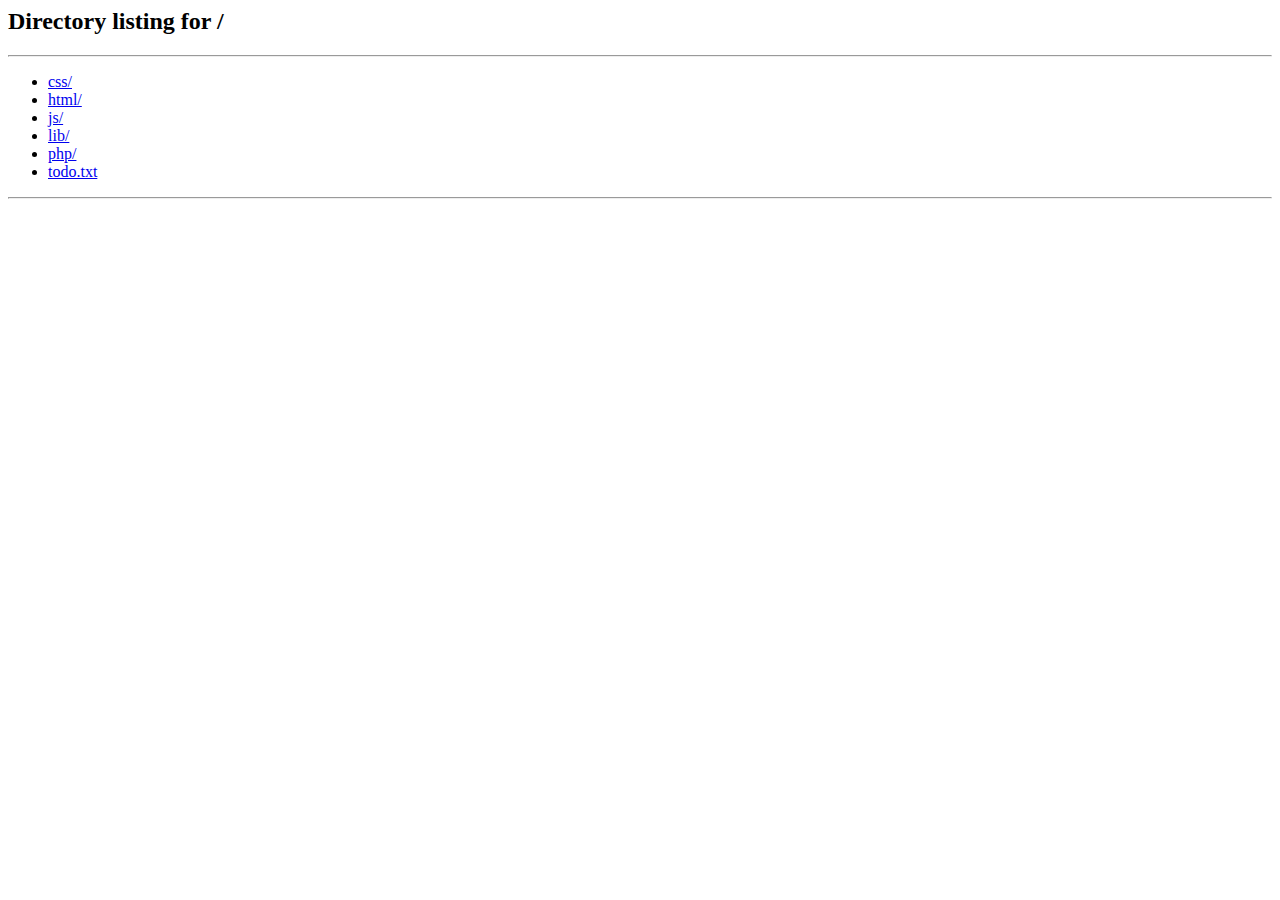
<file: 5G_is_bad-master TestGif/index.html>
<!DOCTYPE html PUBLIC "-//W3C//DTD HTML 3.2 Final//EN"><html>
<title>Directory listing for /</title>
<body>
<h2>Directory listing for /</h2>
<hr>
<ul>
<li><a href="css/">css/</a>
<li><a href="html/">html/</a>
<li><a href="js/">js/</a>
<li><a href="lib/">lib/</a>
<li><a href="php/">php/</a>
<li><a href="todo.txt">todo.txt</a>
</ul>
<hr>
</body>
</html>
</file>
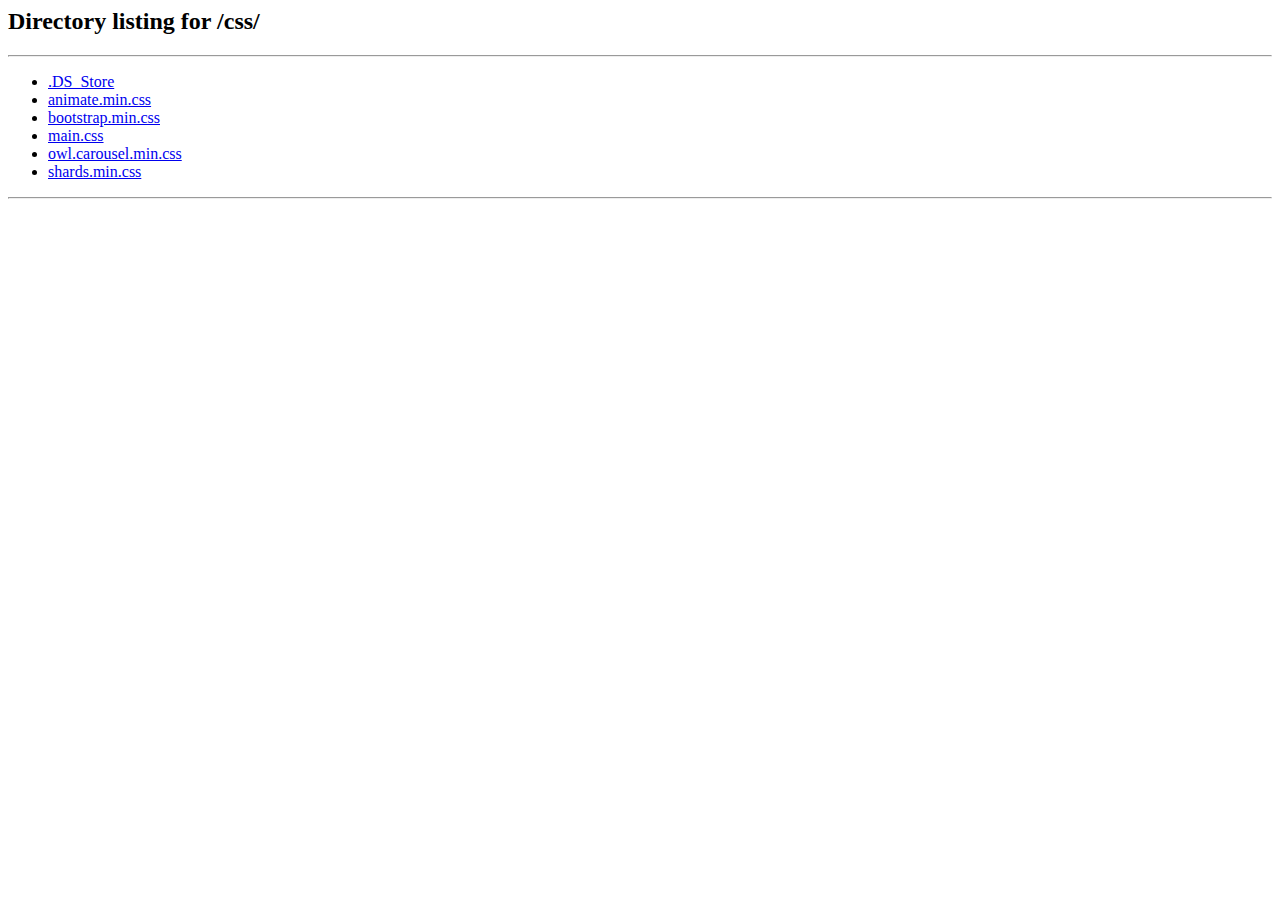
<file: 5G_is_bad-master TestGif/css/index.html>
<!DOCTYPE html PUBLIC "-//W3C//DTD HTML 3.2 Final//EN"><html>
<title>Directory listing for /css/</title>
<body>
<h2>Directory listing for /css/</h2>
<hr>
<ul>
<li><a href=".DS_Store">.DS_Store</a>
<li><a href="animate.min.css">animate.min.css</a>
<li><a href="bootstrap.min.css">bootstrap.min.css</a>
<li><a href="main.css">main.css</a>
<li><a href="owl.carousel.min.css">owl.carousel.min.css</a>
<li><a href="shards.min.css">shards.min.css</a>
</ul>
<hr>
</body>
</html>
</file>
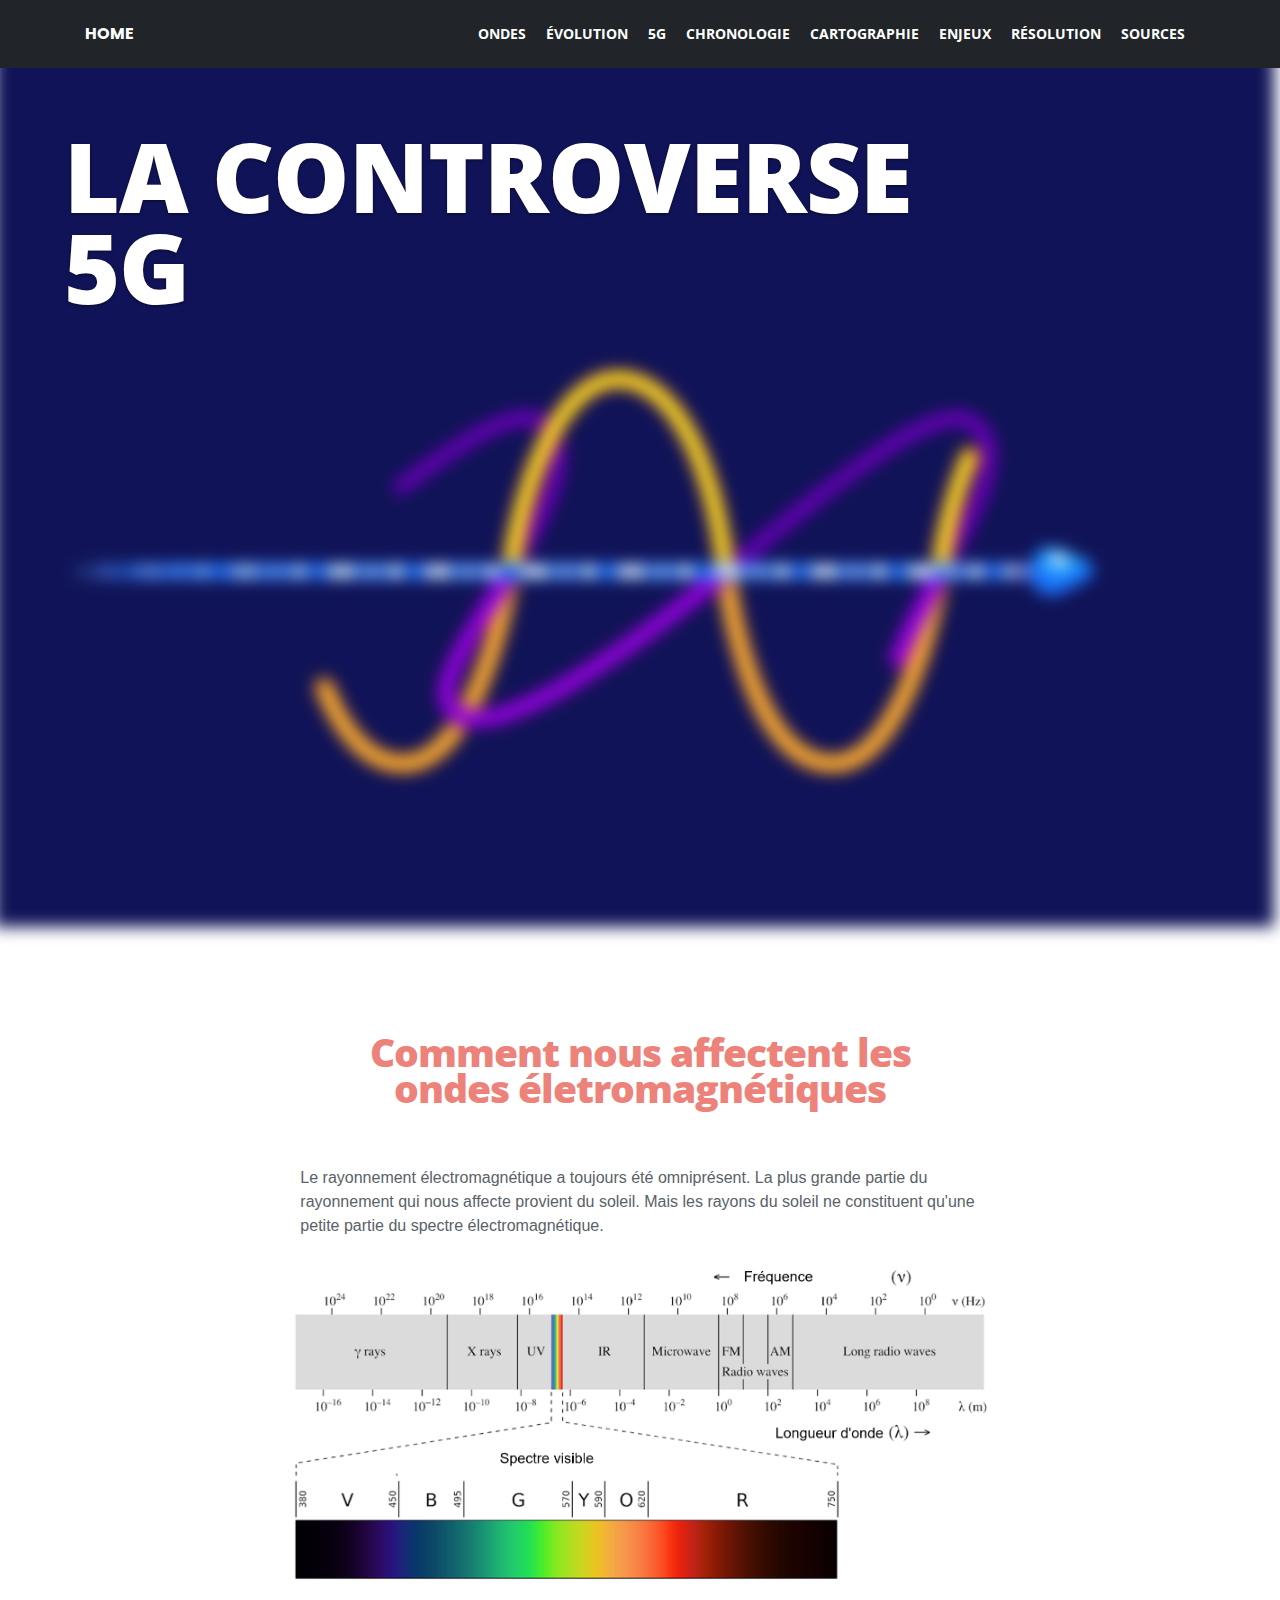
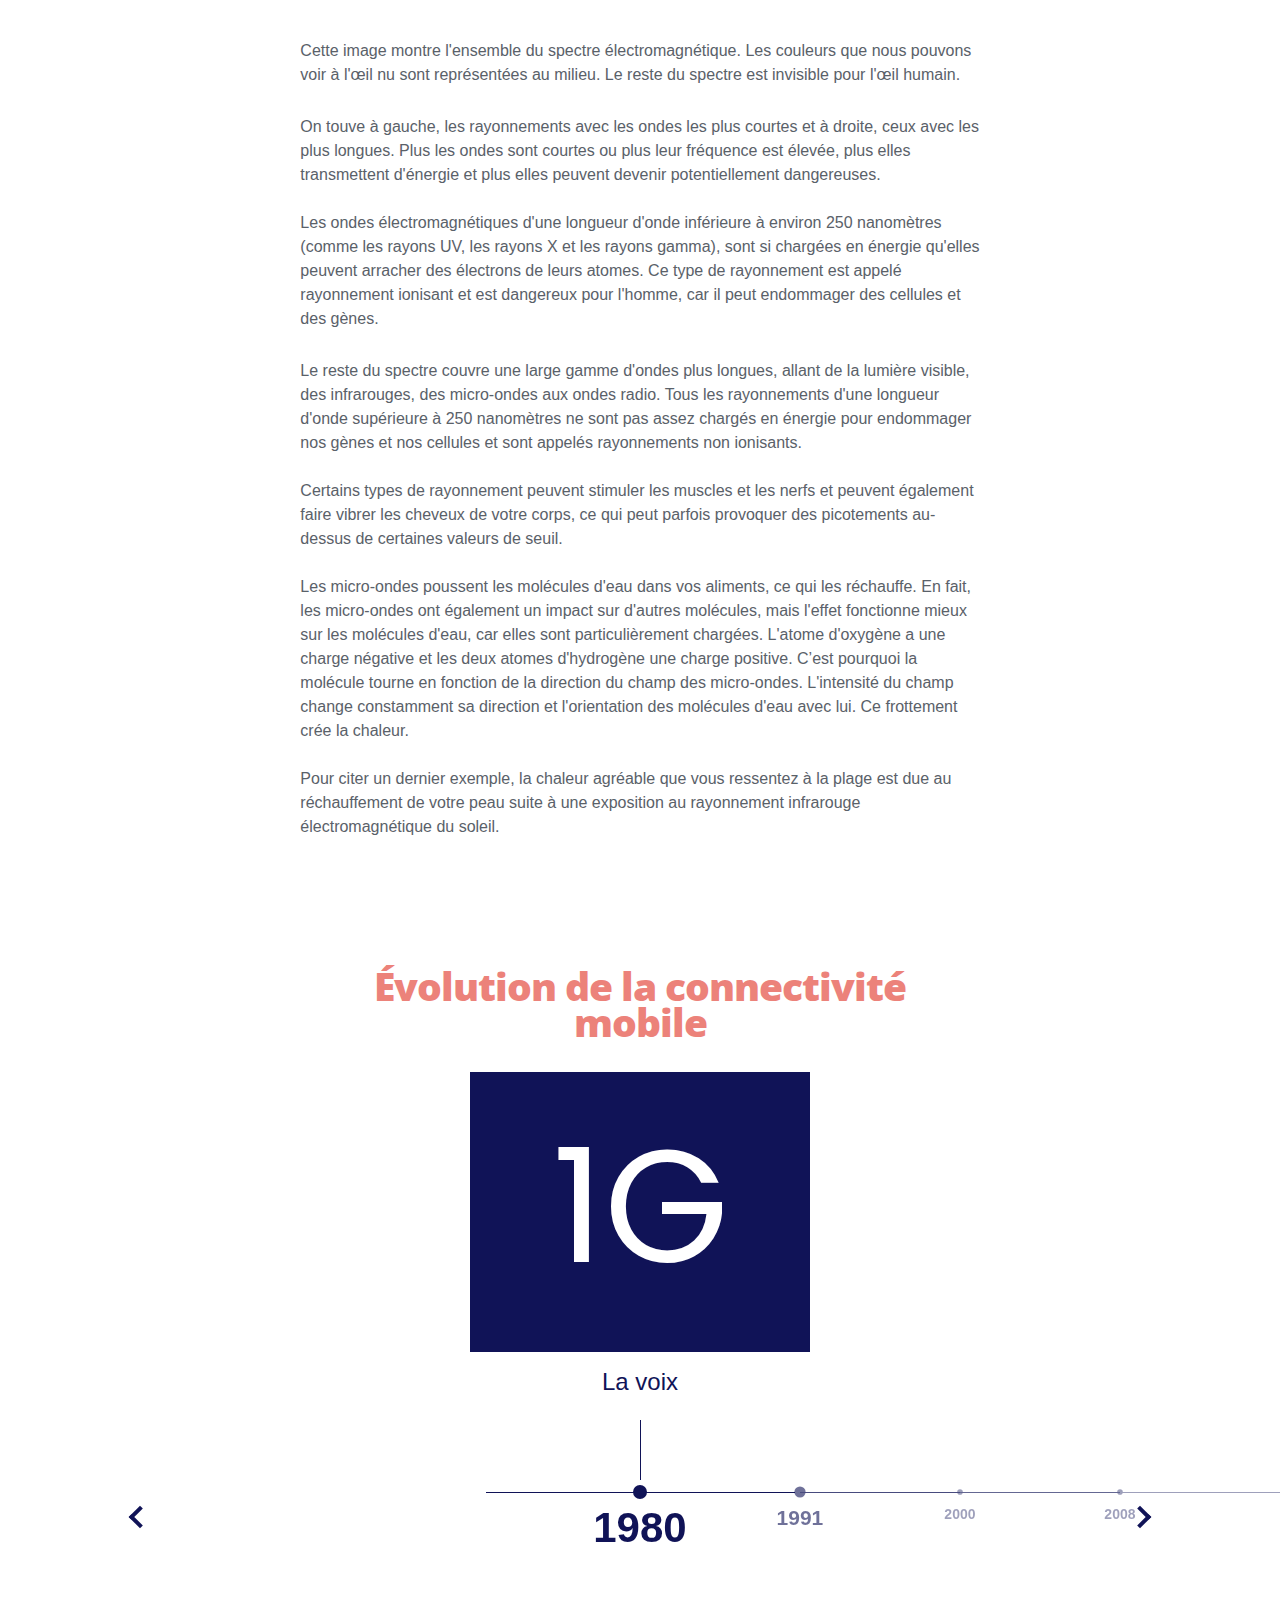
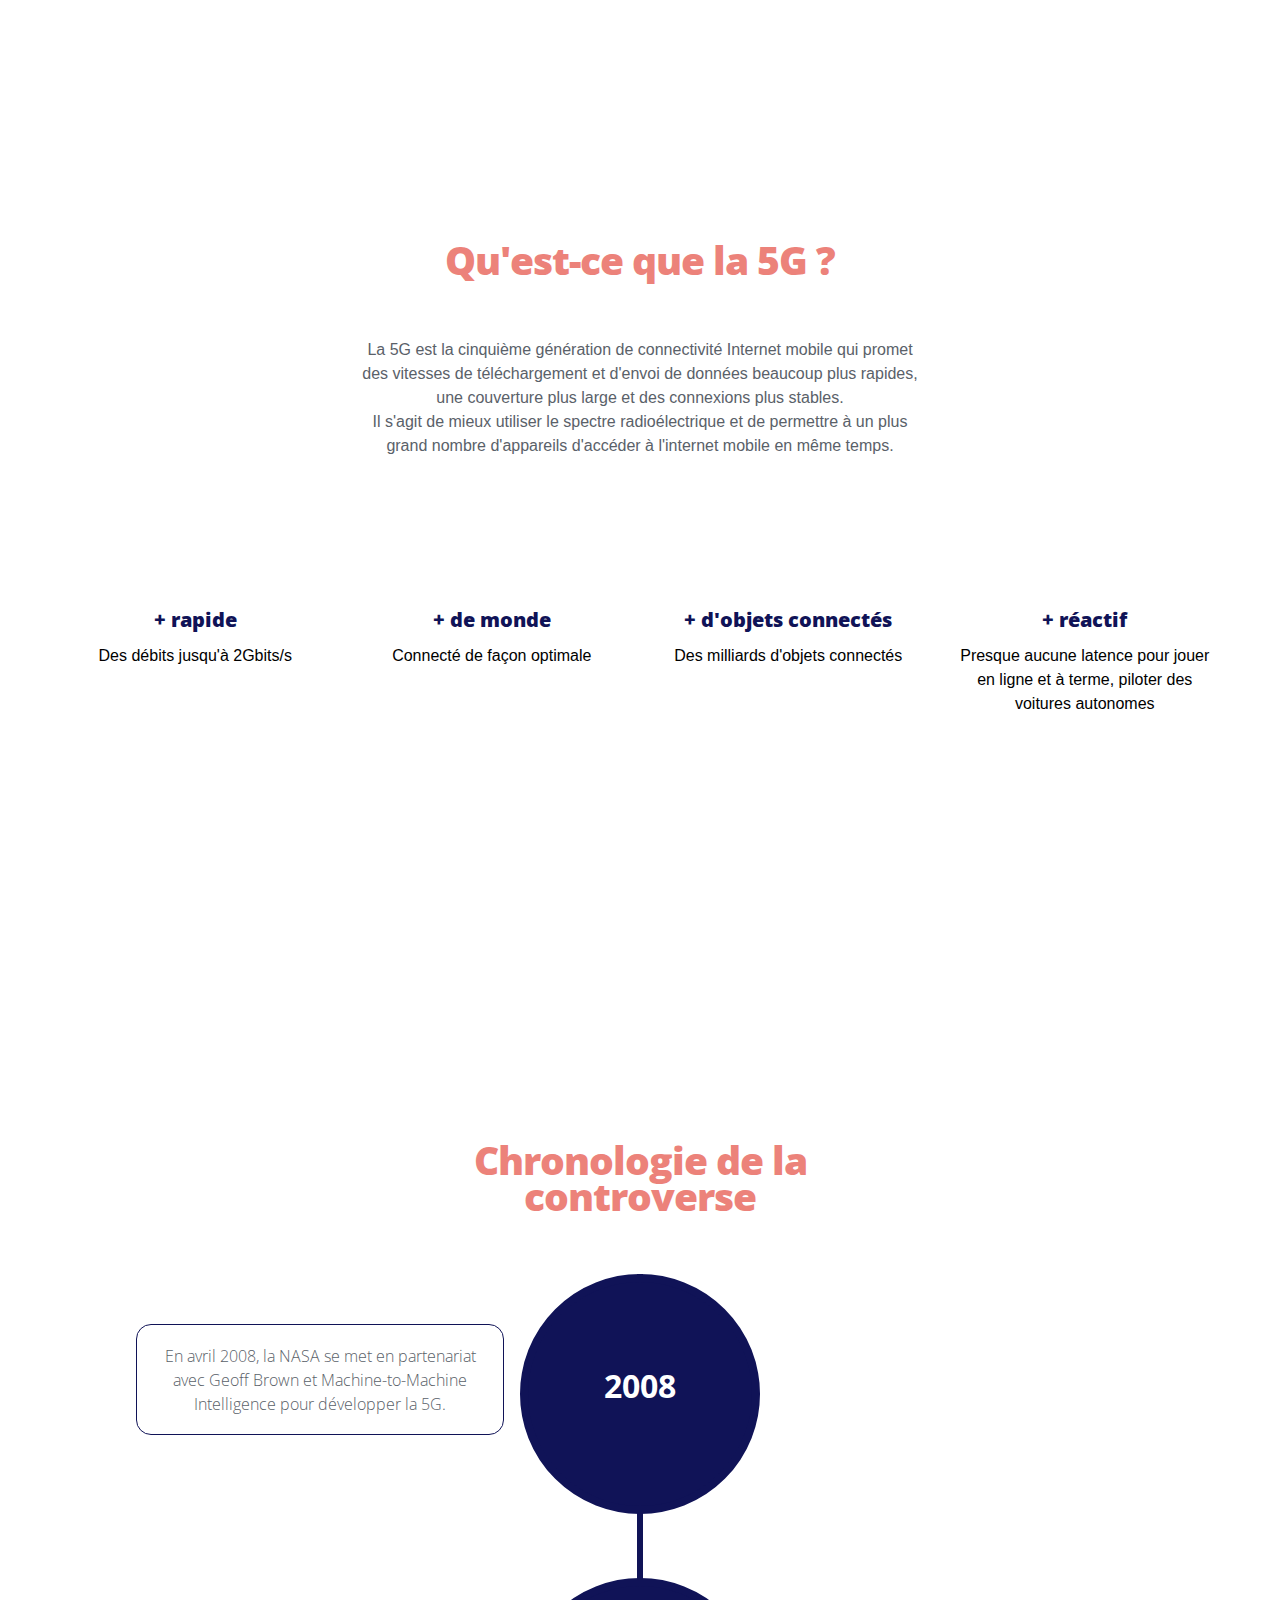
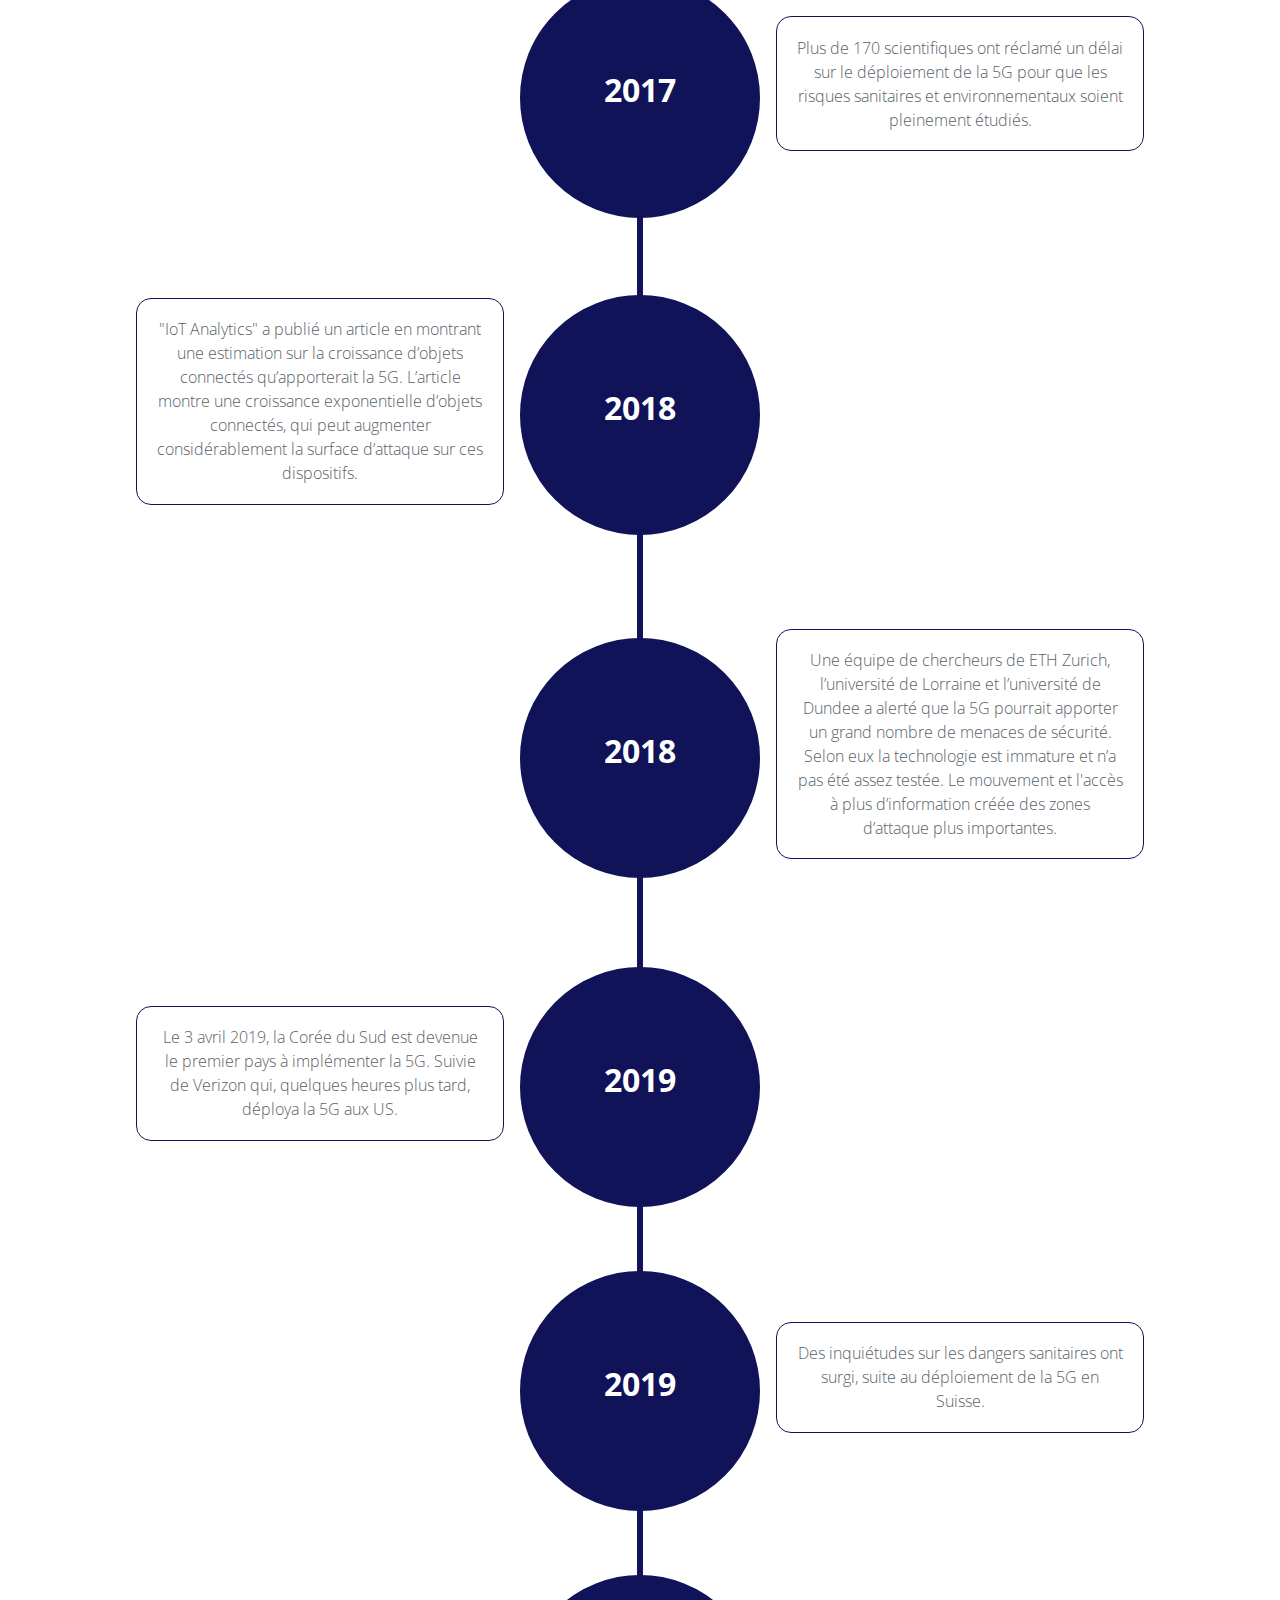
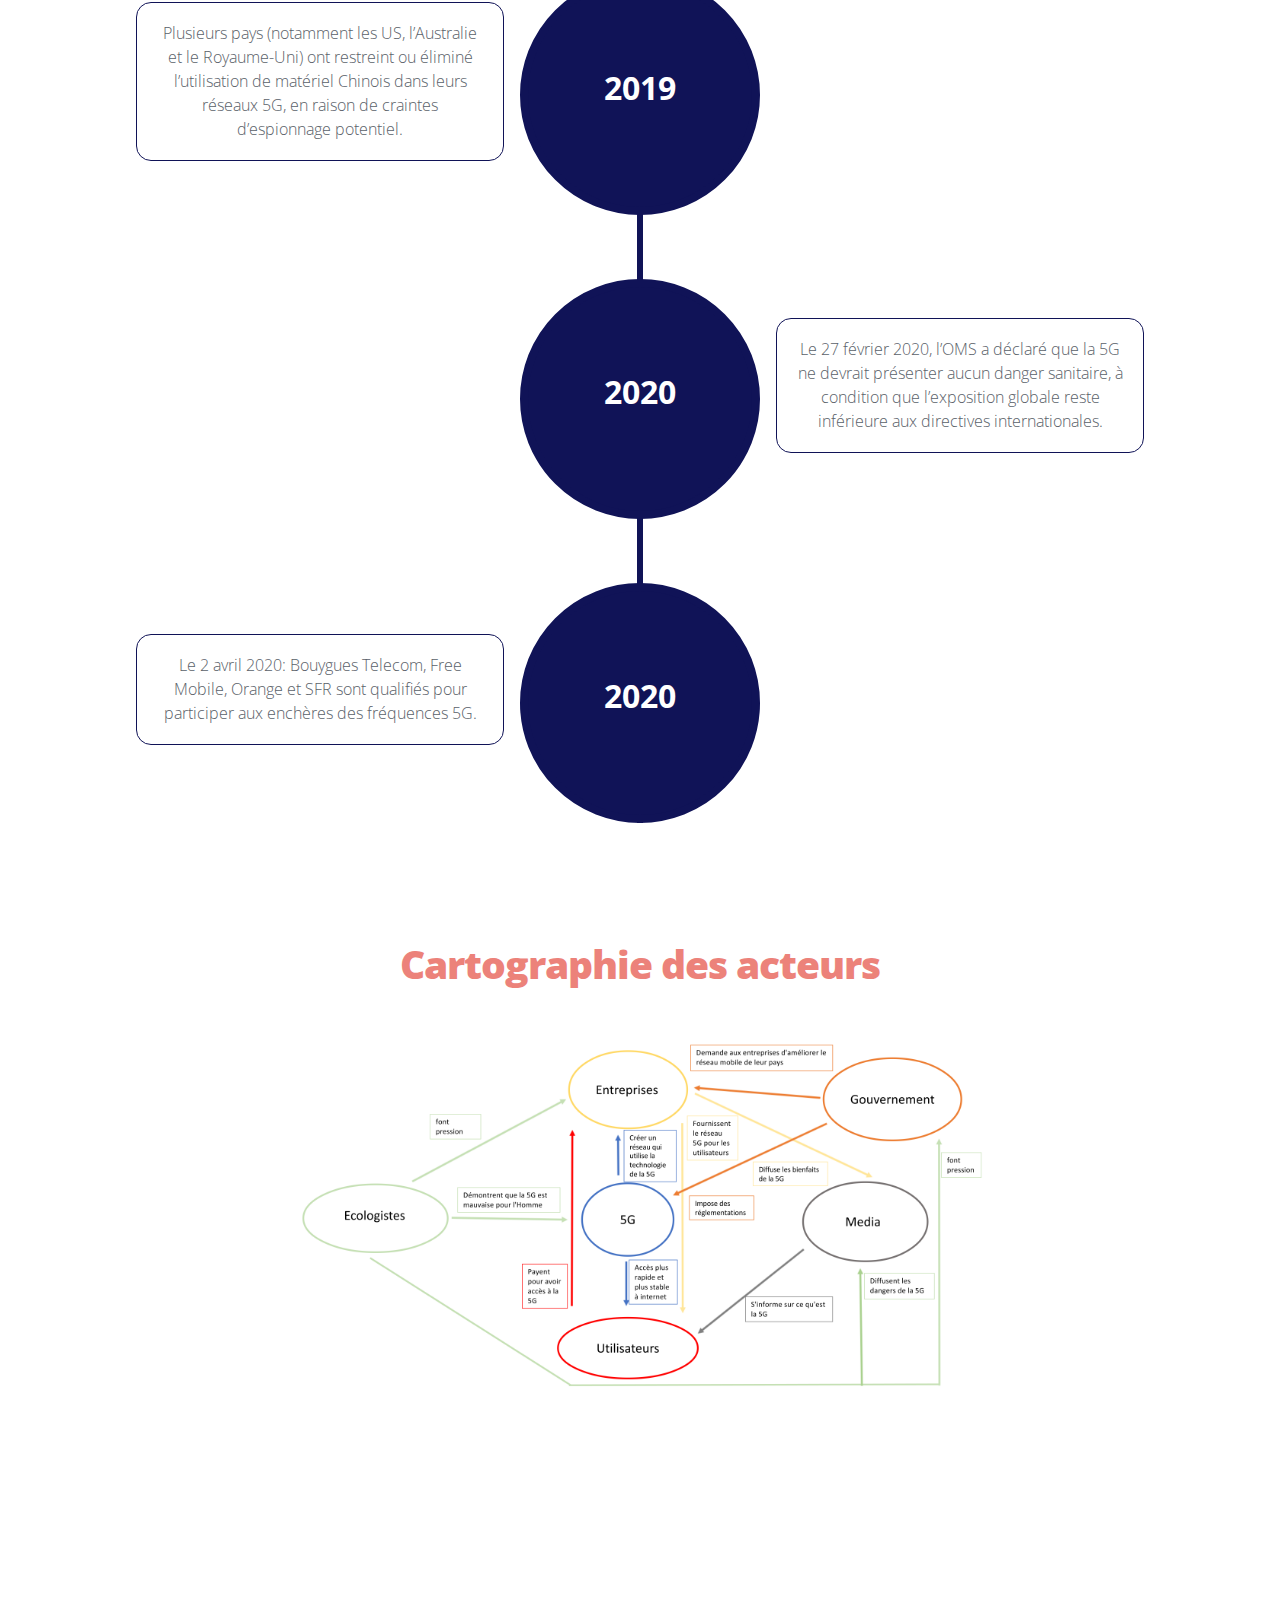
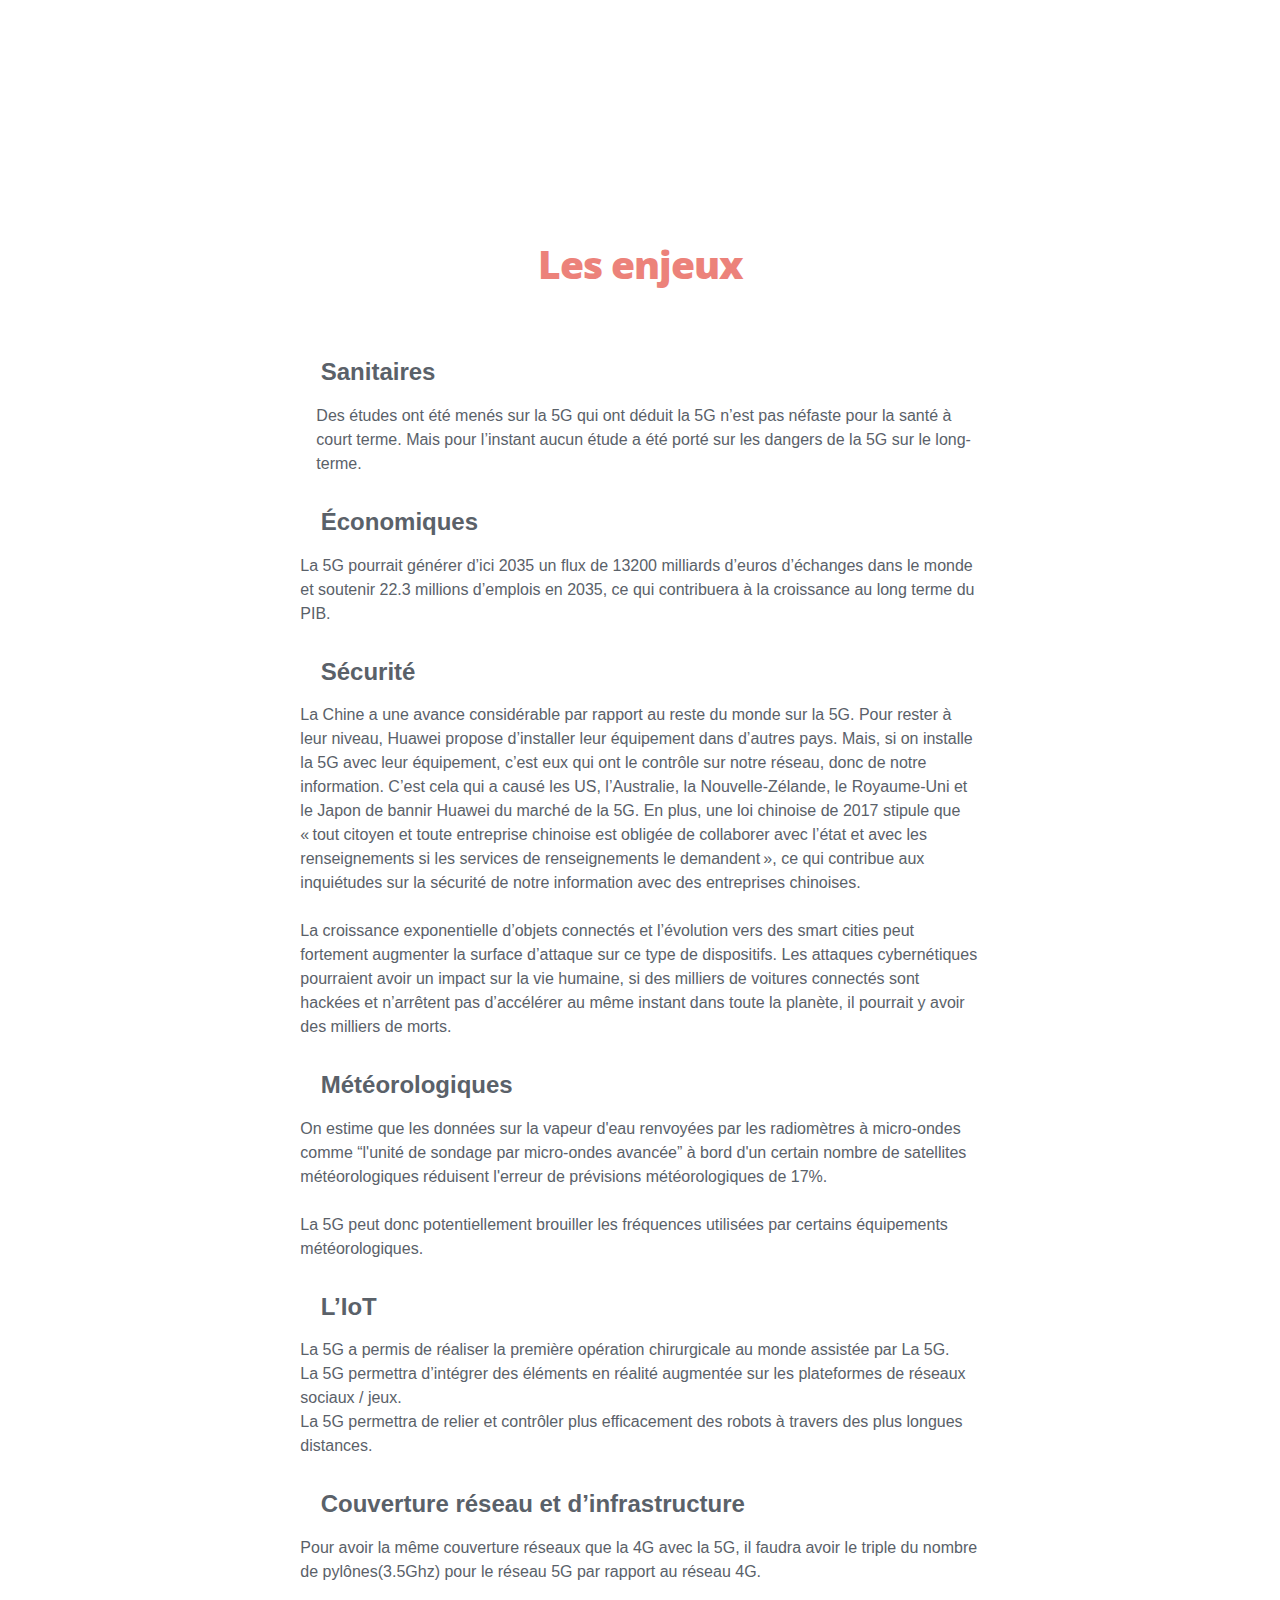
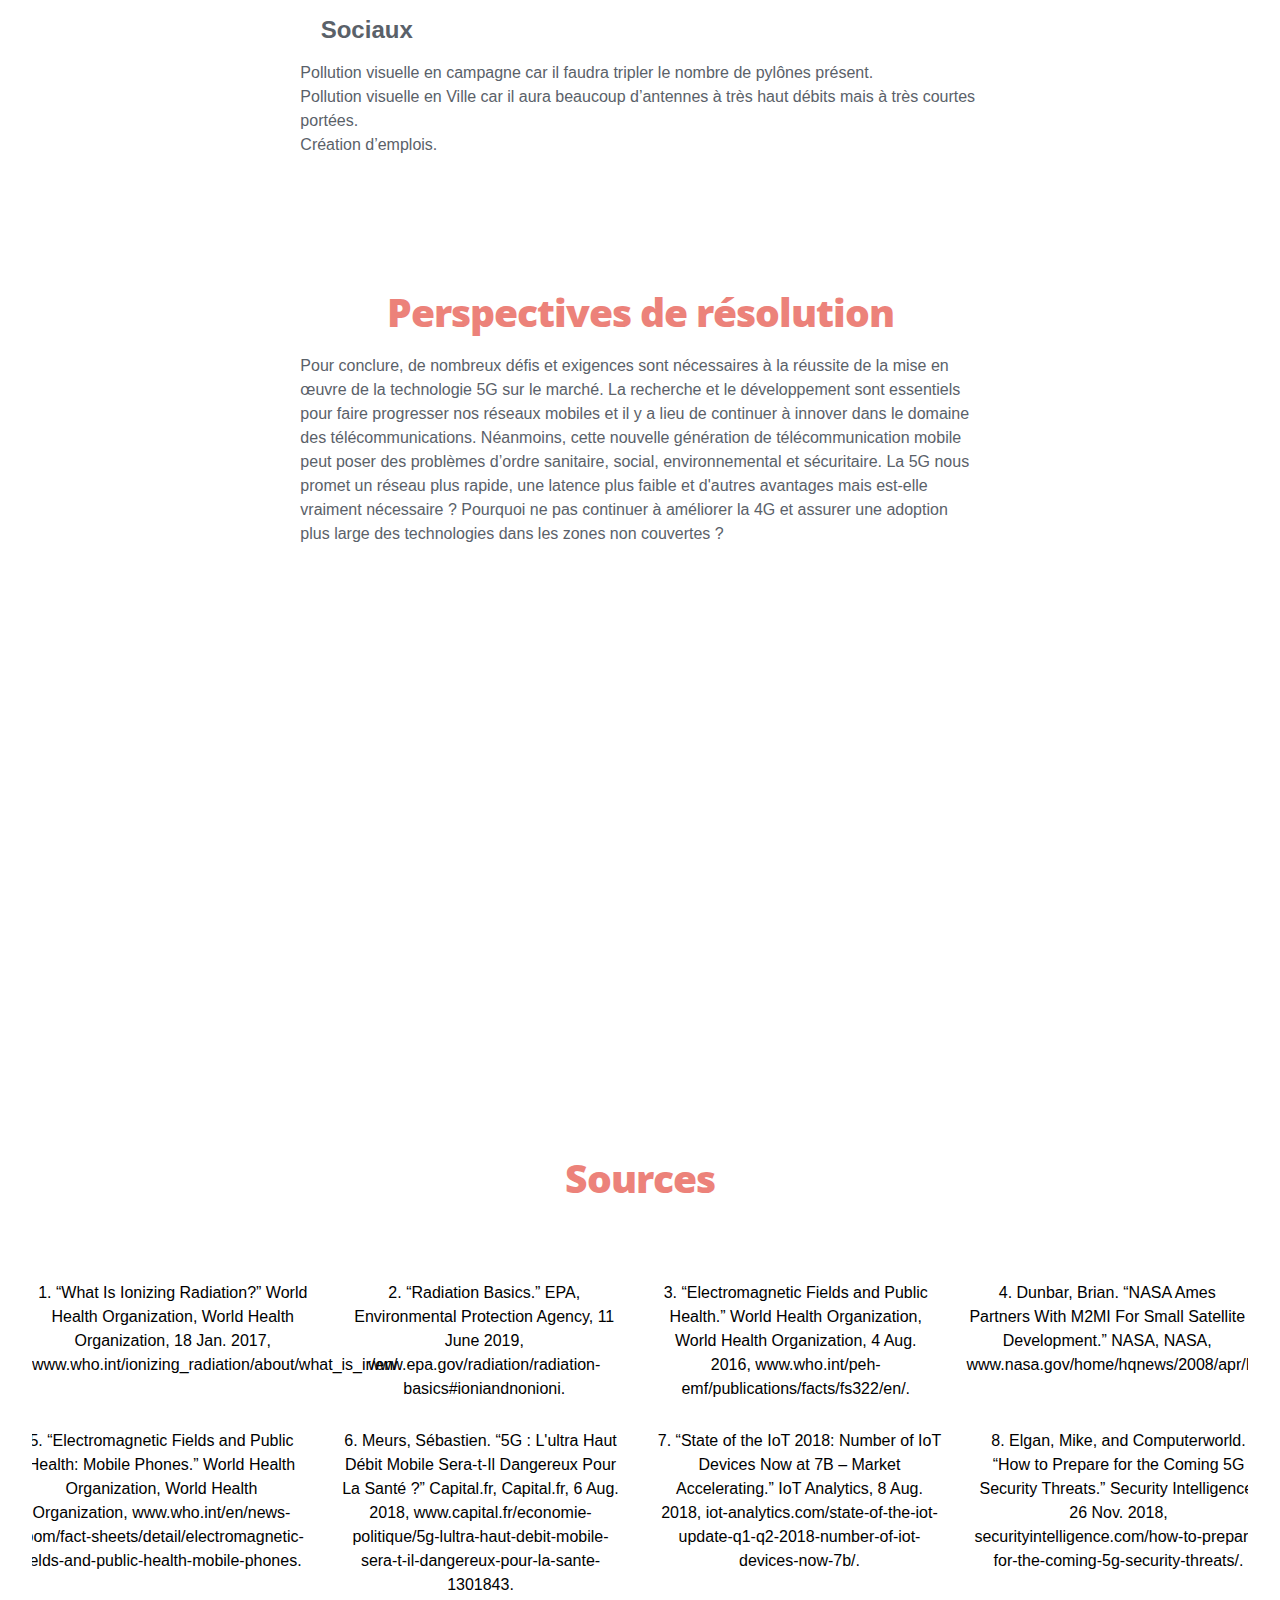
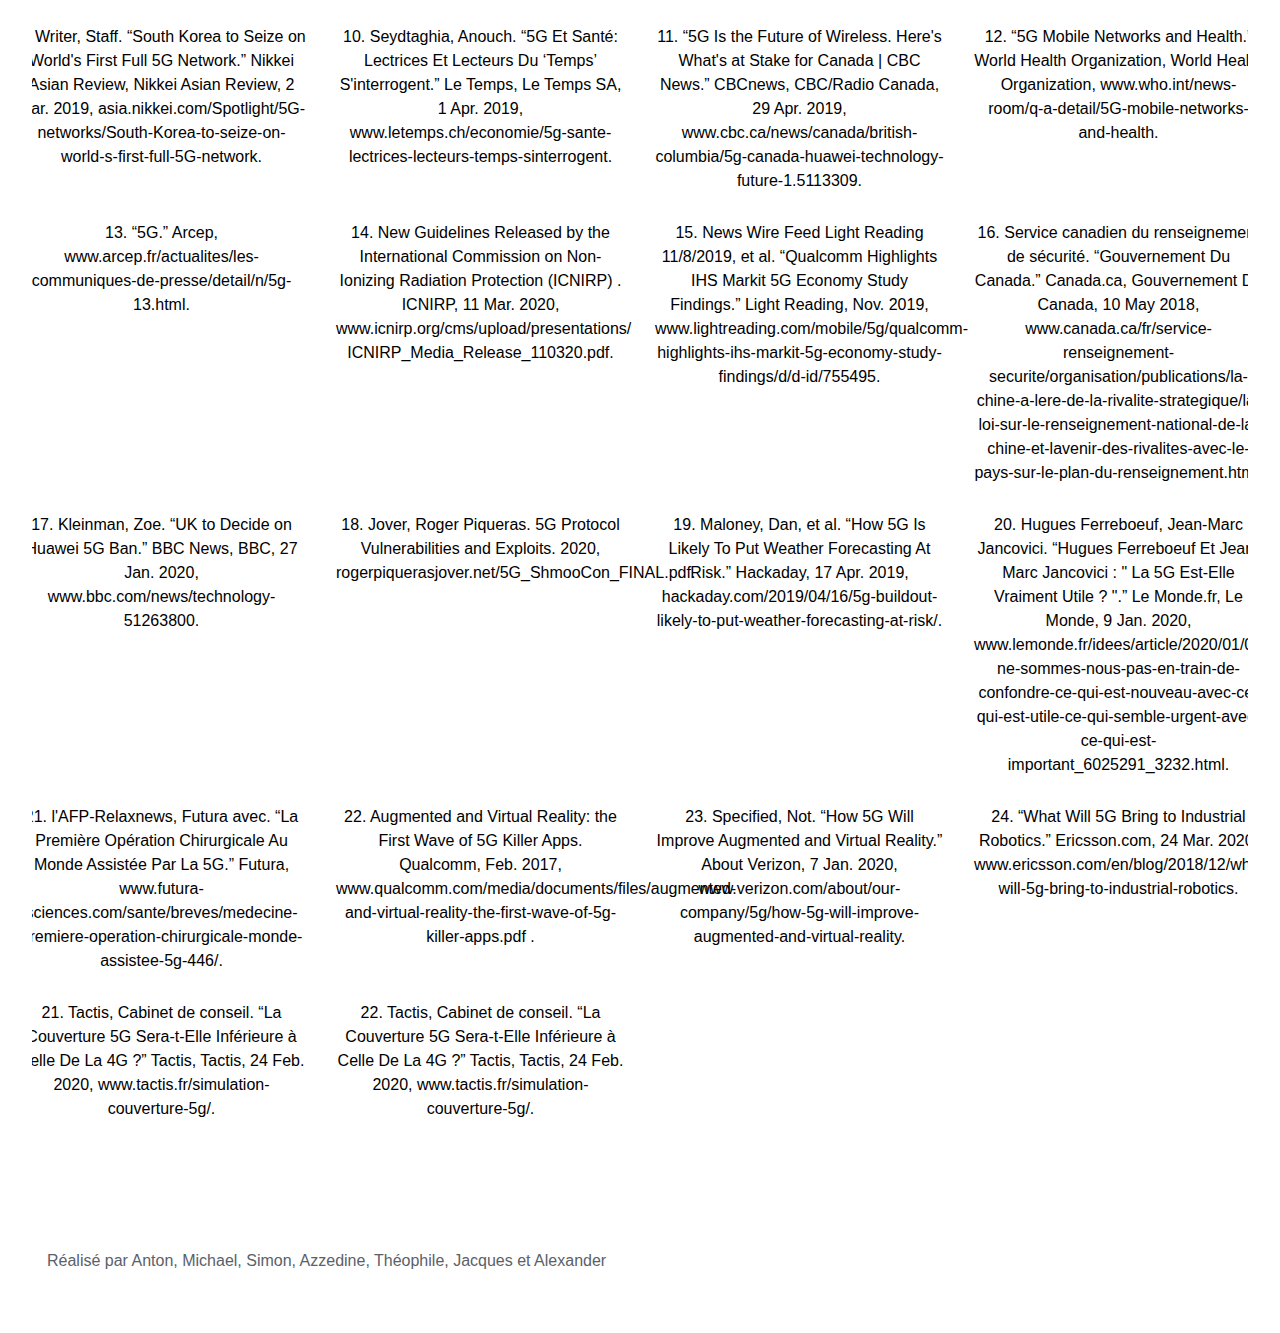
<file: 5G_is_bad-master TestGif/html/index.html>
<!DOCTYPE html>
<html lang="fr">

<head>
  <meta charset="utf-8">
  <meta http-equiv="X-UA-Compatible" content="IE=edge">
  <meta name="viewport" content="width=device-width, initial-scale=1">
  <meta name="description" content="">
  <meta name="author" content="">

  <title>5G</title>

  <!-- Bootstrap core CSS -->
  <link href="../css/bootstrap.min.css" rel="stylesheet">

  <!-- Custom styles -->
  <link rel="stylesheet" href="https://use.fontawesome.com/releases/v5.2.0/css/all.css" integrity="sha384-hWVjflwFxL6sNzntih27bfxkr27PmbbK/iSvJ+a4+0owXq79v+lsFkW54bOGbiDQ" crossorigin="anonymous">

  <link href="../css/shards.min.css" rel="stylesheet">
  <link href="../css/animate.min.css" rel="stylesheet">
  <link href="../css/timeline.css" rel="stylesheet">
  <link href="../css/chronologie.css" rel="stylesheet">

  <!-- Custom fonts for this template -->
  <link href='https://fonts.googleapis.com/css?family=Open+Sans:300italic,400italic,600italic,700italic,800italic,400,300,600,700,800' rel='stylesheet' type='text/css'>
  <link rel="stylesheet" href="../css/owl.carousel.min.css">
  <link href="../css/main.css" rel="stylesheet">
</head>

<body data-spy="scroll" data-target="#mainNav" data-offset="70">

  <!-- Navigation -->
  <nav class="navbar navbar-expand-lg navbar-light fixed-top bg-dark active" id="mainNav">
    <div class="container">
      <a class="navbar-brand js-scroll-trigger color-red" href="#page-top">HOME</a>
      <button class="navbar-toggler navbar-toggler-right" type="button" data-toggle="collapse" data-target="#navbarResponsive" aria-controls="navbarResponsive" aria-expanded="false" aria-label="Toggle navigation">
              <span class="fas fa-ellipsis-h"></span>
            </button>
      <div class="collapse navbar-collapse" id="navbarResponsive">
        <ul class="navbar-nav ml-auto">
          <li class="nav-item">
            <a class="nav-link js-scroll-trigger color-white" href="#ondes">Ondes</a>
          </li>
          <li class="nav-item">
            <a class="nav-link js-scroll-trigger color-white" href="#evolution">Évolution</a>
          </li>
          <li class="nav-item">
            <a class="nav-link js-scroll-trigger color-white" href="#5G">5G</a>
          </li>
          <li class="nav-item">
            <a class="nav-link js-scroll-trigger color-white" href="#chronologie">Chronologie</a>
          </li>
          <li class="nav-item">
            <a class="nav-link js-scroll-trigger color-white" href="#cartographie">Cartographie</a>
          </li>
          <li class="nav-item">
            <a class="nav-link js-scroll-trigger color-white" href="#enjeux">Enjeux</a>
          </li>
          <li class="nav-item">
            <a class="nav-link js-scroll-trigger color-white" href="#resolution">Résolution</a>
          </li>
          <li class="nav-item">
            <a class="nav-link js-scroll-trigger color-white" href="#sources">Sources</a>
          </li>
        </ul>
      </div>
    </div>
  </nav>

  <header class="v-header container" id="page-top">
    <div class="fullscreen-video-wrap ">
      <img class="animated-gif" src="../lib/Final5GGif.gif">
    </div>

    <div class="masthead h1">
      <h1 class="mb-3 color-red animated fadeInDown">LA CONTROVERSE<br>5G</br></h1>
    </div>
  </header>
  <section class="panel panel--full bg-2">
    <div class="panel__content container">


    <section class="panel panel--full bg-1" id="ondes">
      <div class="panel__content">
      <div class="row justify-content-center mt-5">
        <div class="col-md-6 text-center mb-5">
          <h2 class="color-red-2">Comment nous affectent les ondes életromagnétiques</h2>
        </div>
        <div class="col-lg-7 left">
          <div class="media d-block">
        <p class="text-left">
          Le rayonnement électromagnétique a toujours été omniprésent. 
          La plus grande partie du rayonnement qui nous affecte provient du soleil. 
          Mais les rayons du soleil ne constituent qu'une petite partie du spectre électromagnétique.
          <br>
          <br>
         </p>
         </div>
        </div>
         <div class="center">
          <img src="../lib/Spectre électromagnétique.png" class="image pointer nodrag">
         </div>
       <div class="col-lg-7 left">
        <div class="media d-block">
          <p>
            Cette image montre l'ensemble du spectre électromagnétique. 
            Les couleurs que nous pouvons voir à l'œil nu sont représentées au milieu. 
            Le reste du spectre est invisible pour l'œil humain.
           </p>
          <p class="text-left">
            On touve à gauche, les rayonnements avec les ondes les plus courtes et à droite, ceux avec les plus longues. 
            Plus les ondes sont courtes ou plus leur fréquence est élevée, plus elles transmettent d'énergie et plus elles peuvent devenir potentiellement dangereuses.
            <br><br>
            Les ondes électromagnétiques d'une longueur d'onde inférieure à environ 250 nanomètres
            (comme les rayons UV, les rayons X et les rayons gamma),
            sont si chargées en énergie qu'elles peuvent arracher des électrons de leurs atomes. 
            Ce type de rayonnement est appelé rayonnement ionisant et est dangereux pour l'homme, car il peut endommager des cellules et des gènes.
          </p>
          <p class="text-left">
            Le reste du spectre couvre une large gamme d'ondes plus longues, allant de la lumière visible, des infrarouges, des micro-ondes aux ondes radio.
            Tous les rayonnements d'une longueur d'onde supérieure à 250 nanomètres ne sont pas assez chargés en énergie pour endommager nos gènes et nos cellules et sont appelés rayonnements non ionisants.
            <br><br>
            Certains types de rayonnement peuvent stimuler les muscles et les nerfs et peuvent également faire vibrer les cheveux de votre corps,
            ce qui peut parfois provoquer des picotements au-dessus de certaines valeurs de seuil.
            <br><br>
            Les micro-ondes poussent les molécules d'eau dans vos aliments, ce qui les réchauffe.
            En fait, les micro-ondes ont également un impact sur d'autres molécules, mais l'effet fonctionne mieux sur les molécules d'eau, car elles sont particulièrement chargées.
            L'atome d'oxygène a une charge négative et les deux atomes d'hydrogène une charge positive. 
            C’est pourquoi la molécule tourne en fonction de la direction du champ des micro-ondes. 
            L'intensité du champ change constamment sa direction et l'orientation des molécules d'eau avec lui. Ce frottement crée la chaleur.
            <br><br>
            Pour citer un dernier exemple, la chaleur agréable que vous ressentez à la plage est due au réchauffement de votre peau suite à une exposition au rayonnement infrarouge électromagnétique 
            du soleil.
          </p>
    </div>
  </div>
  </section>

  <section class="panel panel--full bg-2" id="evolution">
    <div class="panel__content container">
      <div class="row justify-content-center">
        <div class="col-md-6 text-center mt-4 mb-5 title">
          <h2 class="color-red-2">Évolution de la connectivité mobile</h2>
        </div>
      
      <div class="time-line margin_top">
        <div class="controls" data-direction="-1"></div>
        <div class="controls next" data-direction="1"></div>
        <div class="dates-overflow">

        <div class="dates-wrap">
          <div class="date active">
            <div class="date-year">
              <p class="TheG">1980</p>
            </div>
            <div class="date-content">
              <div class="date-image">
                <p class="h6">1G</p>
              </div>
              <div class="date-text">La voix</div>
            </div> 
          </div>
          <div class="date">
            <div class="date-year">
              <p class="TheG">1991</p>
            </div>
            <div class="date-content">
              <div class="date-image">
                <p class="h6">2G</p>
              </div>
              <div class="date-text">Les SMS</div>
            </div>
          </div>
          <div class="date">
            <div class="date-year">
              <p class="TheG">2000</p>
            </div>
            <div class="date-content">
              <div class="date-image">
                <p class="h6">3G</p>
              </div>
              <div class="date-text">Le Web mobile</div>
            </div>
          </div>
          <div class="date">
            <div class="date-year">
              <p class="TheG">2008</p>
            </div>
            <div class="date-content">
              <div class="date-image">
                <p class="h6">4G</p>
              </div>
              <div class="date-text">La voix sur 4G et plus de débit</div>
            </div>
          </div>
        </div>
      </div>
      </div>
  </section>

  <section class="panel panel--full bg-1 pt-5 pb-0" id="5G">
    <div class="panel__content container">
      <div class="row justify-content-center pb-5">
        <div class="col-md-6 text-center">
          <h2 class="color-red-2 pb-5">Qu'est-ce que la 5G ?</h2>
          <p>
            La 5G est la cinquième génération de connectivité Internet mobile qui promet des vitesses de téléchargement et d'envoi de données beaucoup plus rapides, une couverture plus large et des connexions plus stables.
            <br>
            Il s'agit de mieux utiliser le spectre radioélectrique et de permettre à un plus grand nombre d'appareils d'accéder à l'internet mobile en même temps.
          </p>
        </div>
      </div>
      <div class="row under_title paddtop">
        <div class="col-md-3 col-sm-6">
          <div class="media d-block text-center">
            <i class="mr-0 mb-3 w-50 img-fluid rounded-circle fas fa-tachometer-alt fa-4x"></i>
            <div class="media-body">
              <h5 class="mt-3 color-blue-2">+ rapide</h5>
              <p class="probootstrap_font-14 color-text">Des débits jusqu'à 2Gbits/s</p>
            </div>
          </div>
        </div>
        <div class="col-md-3 col-sm-6">
          <div class="media d-block text-center">
            <i class="mr-0 mb-3 w-50 img-fluid rounded-circle fas fa-users fa-4x" alt="Generic placeholder image"></i>
            <div class="media-body">
              <h5 class="mt-3 color-blue-2">+ de monde</h5>
              <p class="probootstrap_font-14 color-text">Connecté de façon optimale</p>
            </div>
          </div>
        </div>
        <div class="col-md-3 col-sm-6">
          <div class="media d-block text-center">
            <i class="mr-0 mb-3 w-50 img-fluid rounded-circle fas fa-project-diagram fa-4x" alt="Generic placeholder image"></i>
            <div class="media-body padding-bottom">
              <h5 class="mt-3 color-blue-2">+ d'objets connectés</h5>
              <p class="probootstrap_font-14 color-text">Des milliards d'objets connectés</p>
            </div>
          </div>
        </div>
        <div class="col-md-3 col-sm-6">
          <div class="media d-block text-center">
            <i class="mr-0 mb-3 w-50 img-fluid rounded-circle fas fa-stopwatch fa-4x" alt="Generic placeholder image"></i>
            <div class="media-body">
              <h5 class="mt-3 color-blue-2">+ réactif</h5>
              <p class="probootstrap_font-14 color-text">Presque aucune latence pour jouer en ligne et à terme, piloter des voitures autonomes</p>
        </div>
      </div>
    </div>

  </section>
  <section class="panel panel--full bg-1 mb-5 pt-5" id="chronologie">
    <div class="panel__content container">
      <div class="row justify-content-center">
        <div class="col-md-6 text-center mt-0 mb-5">
          <h2 class="color-red-2">Chronologie de la controverse</h2>
        </div>
      </div>
        <div class="timeline">
          <div class="item">
            <div class="img"><p class="bubble">2008</p></div>
            <div class="wrap">
              <div class="content">
                <p class="chrono">En avril 2008, la NASA se met en partenariat avec Geoff Brown et Machine-to-Machine Intelligence pour développer la 5G.</p>
              </div>
            </div>
          </div>
        
          <div class="item">
            <div class="img"><p class="bubble">2017</p></div>
            <div class="wrap">
              <div class="content">
                <p class="chrono">Plus de 170 scientifiques ont réclamé un délai sur le déploiement de la 5G pour que les risques sanitaires et environnementaux soient pleinement étudiés.</p>
              </div>
            </div>
          </div>
        
          <div class="item">
            <div class="img"><p class="bubble">2018</p></div>
            <div class="wrap">
              <div class="content">
                <p class="chrono">"IoT Analytics" a publié un article en montrant une estimation sur la croissance d’objets connectés qu’apporterait la 5G. L’article montre une croissance exponentielle d’objets connectés, qui peut augmenter considérablement la surface d’attaque sur ces dispositifs.</p>
              </div>
            </div>
          </div>
        
          <div class="item">
            <div class="img"><p class="bubble">2018</p></div>
            <div class="wrap">
              <div class="content">
                <p class="chrono">Une équipe de chercheurs de ETH Zurich, l’université de Lorraine et l’université de Dundee a alerté que la 5G pourrait apporter un grand nombre de menaces de sécurité. Selon eux la technologie est immature et n’a pas été assez testée. Le mouvement et l'accès à plus d’information créée des zones d’attaque plus importantes.</p>
              </div>
            </div>
          </div>
        
          <div class="item">
            <div class="img"><p class="bubble">2019</p></div>
            <div class="wrap">
              <div class="content">
                <p class="chrono">Le 3 avril 2019, la Corée du Sud est devenue le premier pays à implémenter la 5G. Suivie de Verizon qui, quelques heures plus tard, déploya la 5G aux US.</p>
              </div>
            </div>
          </div>

          <div class="item">
            <div class="img"><p class="bubble">2019</p></div>
            <div class="wrap">
              <div class="content">
                <p class="chrono">Des inquiétudes sur les dangers sanitaires ont surgi, suite au déploiement de la 5G en Suisse.</p>
              </div>
            </div>
          </div>

          <div class="item">
            <div class="img"><p class="bubble">2019</p></div>
            <div class="wrap">
              <div class="content">
                <p class="chrono">Plusieurs pays (notamment les US, l’Australie et le Royaume-Uni) ont restreint ou éliminé l’utilisation de matériel Chinois dans leurs réseaux 5G, en raison de craintes d’espionnage potentiel.</p>
              </div>
            </div>
          </div>

          <div class="item">
            <div class="img"><p class="bubble">2020</p></div>
            <div class="wrap">
              <div class="content">
                <p class="chrono">Le 27 février 2020, l’OMS a déclaré que la 5G ne devrait présenter aucun danger sanitaire, à condition que l’exposition globale reste inférieure aux directives internationales.</p>
              </div>
            </div>
          </div>
        
          <div class="item">
            <div class="img"><p class="bubble">2020</p></div>
            <div class="wrap">
              <div class="content">
                <p class="chrono">Le 2 avril 2020: Bouygues Telecom, Free Mobile, Orange et SFR sont qualifiés pour participer aux enchères des fréquences 5G.</p>
              </div>
            </div>
          </div>
        </div>
      </div>
    </div>
  </section>
  <section class="panel panel--full bg-1 pt-5" id="cartographie">
    <div class="panel__content container">
      <div class="row justify-content-center">
        <div class="col-md-6 text-center mt-0 mb-5">
          <h2 class="color-red-2 mb-4">Cartographie des acteurs</h2>
        </div>
        <div class="center">
          <img src="../lib/Cartographie des acteurs.PNG" class="image pointer nodrag">
        </div>
      </div>
    </div>
  </section>
  <section class="panel panel--full bg-1 pt-5 pb-0" id="enjeux">
    <div class="panel__content container">
      <div class="row justify-content-center">
        <div class="col-md-6 text-center mb-0">
          <h2 class="color-red-2 mb-4">Les enjeux</h2>
        </div>
      </div>
      <div class="row justify-content-center mt-5">
        <div class="col-lg-7 left">
          <div class="media d-block">
            <div class="text_box">
              <p class="title_enjeux">
                Sanitaires
               </p>
              <p class="text-left ml-3">
                Des études ont été menés sur la 5G qui ont déduit la 5G n’est pas néfaste pour la santé à court terme. 
                Mais pour l’instant aucun étude a été porté sur les dangers de la 5G sur le long-terme.   
              </p>
            </div>
            <div class="text_box">
              <p class="title_enjeux">
                Économiques
              </p>
              <p class="text-left">
                La 5G pourrait générer d’ici 2035 un flux de 13200 milliards d’euros d’échanges dans le monde 
                et soutenir 22.3 millions d’emplois en 2035, ce qui contribuera à la croissance au long terme du PIB.    
              </p>
            </div>
            <div class="text_box">
              <p class="title_enjeux">
                Sécurité
              </p>
              <p class="text-left">
                La Chine a une avance considérable par rapport au reste du monde sur la 5G. 
                Pour rester à leur niveau, Huawei propose d’installer leur équipement dans d’autres pays. 
                Mais, si on installe la 5G avec leur équipement, c’est eux qui ont le contrôle sur notre réseau, donc de notre information. 
                C’est cela qui a causé les US, l’Australie, la Nouvelle-Zélande, le Royaume-Uni et le Japon de bannir Huawei du marché de la 5G. 
                En plus, une loi chinoise de 2017 stipule que « tout citoyen et toute entreprise chinoise est obligée de collaborer avec l’état et 
                avec les renseignements si les services de renseignements le demandent », 
                ce qui contribue aux inquiétudes sur la sécurité de notre information avec des entreprises chinoises.
                <br><br>
                La croissance exponentielle d’objets connectés et l’évolution vers des smart cities peut fortement augmenter la surface d’attaque sur ce type de dispositifs. 
                Les attaques cybernétiques pourraient avoir un impact sur la vie humaine, si des milliers de voitures connectés sont hackées 
                et n’arrêtent pas d’accélérer au même instant dans toute la planète, il pourrait y avoir des milliers de morts.  
              </p>
            </div>
            <div class="text_box">
              <p class="title_enjeux">
                Météorologiques
              </p>
              <p class="text-left">
                On estime que les données sur la vapeur d'eau renvoyées par les radiomètres à micro-ondes comme “l'unité de sondage par micro-ondes avancée” 
                à bord d'un certain nombre de satellites météorologiques réduisent l'erreur de prévisions météorologiques de 17%.
                <br><br>
                La 5G peut donc potentiellement brouiller les fréquences utilisées par certains équipements météorologiques.  
              </p>
            </div>
            <div class="text_box">
              <p class="title_enjeux">
                L’IoT
              </p>
              <p class="text-left">
                La 5G a permis de réaliser la première opération chirurgicale au monde assistée par La 5G.
                <br> 
                La 5G permettra d’intégrer des éléments en réalité augmentée sur les plateformes de réseaux sociaux / jeux.
                <br>
                La 5G permettra de relier et contrôler plus efficacement des robots à travers des plus longues distances.  
              </p>
            </div>
            <div class="text_box">
              <p class="title_enjeux">
                Couverture réseau et d’infrastructure
              </p>
              <p class="text-left">
                Pour avoir la même couverture réseaux que la 4G avec la 5G, il faudra avoir le triple du nombre de pylônes(3.5Ghz) pour le réseau 5G par rapport au réseau 4G. 
              </p>
            </div>
            <div class="text_box">
              <p class="title_enjeux">
                Sociaux
              </p>
              <p class="text-left">
                Pollution visuelle en campagne car il faudra tripler le nombre de pylônes présent.
                <br>
                Pollution visuelle en Ville car il aura beaucoup d’antennes à très haut débits mais à très courtes portées. 
                <br>
                Création d’emplois.
              </p>
            </div>   
      </div>
    </div>   
  </section>
  <section class="panel panel--full bg-1 pt-5 pb-0" id="resolution">
    <div class="panel__content container paddtop">
      <div class="row justify-content-center">
        <div class="col-md-6 text-center mb-0">
          <h2 class="color-red-2 mb-4">Perspectives de résolution</h2>
        </div>
        <div class="col-lg-7 left">
          <div class="media d-block">
        <p class="text-left">
          Pour conclure, de nombreux défis et exigences sont nécessaires à la réussite de la mise en œuvre de la technologie 5G sur le marché. 
          La recherche et le développement sont essentiels pour faire progresser nos réseaux mobiles et il y a lieu de continuer à innover dans le domaine des télécommunications. 
          Néanmoins, cette nouvelle génération de télécommunication mobile peut poser des problèmes d’ordre sanitaire, social, environnemental et sécuritaire. 
          La 5G nous promet un réseau plus rapide, une latence plus faible et d'autres avantages mais est-elle vraiment nécessaire ?  
          Pourquoi ne pas continuer à améliorer la 4G et assurer une adoption plus large des technologies dans les zones non couvertes ? 
        </p>
      </div>
    </div>
  </section>
  <section class="panel panel--full bg-1 pt-5 pb-0" id="sources">
    <div class="panel__content container">
      <div class="row justify-content-center">
        <div class="col-md-6 text-center mb-0">
          <h2 class="color-red-2 mb-4">
            Sources
          </h2>
        </div>
        <div class="row under_title paddtop">
        <div class="col-md-3 col-sm-6">
          <div class="media d-block text-center">
            <div class="media-body">
              <p class="probootstrap_font-14 color-text">
                1. “What Is Ionizing Radiation?” World Health Organization, World Health Organization, 18 Jan. 2017, www.who.int/ionizing_radiation/about/what_is_ir/en/.
              </p>
            </div>
          </div>
        </div>
        <div class="col-md-3 col-sm-6">
          <div class="media d-block text-center">
            <div class="media-body">
              <p class="probootstrap_font-14 color-text">
                2. “Radiation Basics.” EPA, Environmental Protection Agency, 11 June 2019, www.epa.gov/radiation/radiation-basics#ioniandnonioni.
              </p>
            </div>
          </div>
        </div>
        <div class="col-md-3 col-sm-6">
          <div class="media d-block text-center">
            <div class="media-body padding-bottom">
              <p class="probootstrap_font-14 color-text">
                3. “Electromagnetic Fields and Public Health.” World Health Organization, World Health Organization, 4 Aug. 2016, www.who.int/peh-emf/publications/facts/fs322/en/.
              </p>
            </div>
          </div>
        </div>
        <div class="col-md-3 col-sm-6">
          <div class="media d-block text-center">
            <div class="media-body">
              <p class="probootstrap_font-14 color-text">
                4. Dunbar, Brian. “NASA Ames Partners With M2MI For Small Satellite Development.” NASA, NASA, www.nasa.gov/home/hqnews/2008/apr/HQ_08107_Ames_nanosat.html.
              </p>
        </div>
      </div>
    </div>
    <div class="row">
      <div class="col-md-3 col-sm-6">
        <div class="media d-block text-center">
          <div class="media-body">
            <p class="probootstrap_font-14 color-text">
              5. “Electromagnetic Fields and Public Health: Mobile Phones.” World Health Organization, World Health Organization, www.who.int/en/news-room/fact-sheets/detail/electromagnetic-fields-and-public-health-mobile-phones.
            </p>
          </div>
        </div>
      </div>
      <div class="col-md-3 col-sm-6">
        <div class="media d-block text-center">
          <div class="media-body">
            <p class="probootstrap_font-14 color-text">
              6. Meurs, Sébastien. “5G : L'ultra Haut Débit Mobile Sera-t-Il Dangereux Pour La Santé ?” Capital.fr, Capital.fr, 6 Aug. 2018, www.capital.fr/economie-politique/5g-lultra-haut-debit-mobile-sera-t-il-dangereux-pour-la-sante-1301843.
            </p>
          </div>
        </div>
      </div>
      <div class="col-md-3 col-sm-6">
        <div class="media d-block text-center">
          <div class="media-body padding-bottom">
            <p class="probootstrap_font-14 color-text">
              7. “State of the IoT 2018: Number of IoT Devices Now at 7B – Market Accelerating.” IoT Analytics, 8 Aug. 2018, iot-analytics.com/state-of-the-iot-update-q1-q2-2018-number-of-iot-devices-now-7b/.
            </p>
          </div>
        </div>
      </div>
      <div class="col-md-3 col-sm-6">
        <div class="media d-block text-center">
          <div class="media-body">
            <p class="probootstrap_font-14 color-text">
              8. Elgan, Mike, and Computerworld. “How to Prepare for the Coming 5G Security Threats.” Security Intelligence, 26 Nov. 2018, securityintelligence.com/how-to-prepare-for-the-coming-5g-security-threats/.
            </p>
          </div>
        </div>
      </div>
    </div>
    <div class="row">
        <div class="col-md-3 col-sm-6">
          <div class="media d-block text-center">
            <div class="media-body">
              <p class="probootstrap_font-14 color-text">
                9. Writer, Staff. “South Korea to Seize on World's First Full 5G Network.” Nikkei Asian Review, Nikkei Asian Review, 2 Mar. 2019, asia.nikkei.com/Spotlight/5G-networks/South-Korea-to-seize-on-world-s-first-full-5G-network.
              </p>
            </div>
          </div>
        </div>
        <div class="col-md-3 col-sm-6">
          <div class="media d-block text-center">
            <div class="media-body">
              <p class="probootstrap_font-14 color-text">
                10. Seydtaghia, Anouch. “5G Et Santé: Lectrices Et Lecteurs Du ‘Temps’ S'interrogent.” Le Temps, Le Temps SA, 1 Apr. 2019, www.letemps.ch/economie/5g-sante-lectrices-lecteurs-temps-sinterrogent.
              </p>
            </div>
          </div>
        </div>
        <div class="col-md-3 col-sm-6">
          <div class="media d-block text-center">
            <div class="media-body padding-bottom">
              <p class="probootstrap_font-14 color-text">
                11. “5G Is the Future of Wireless. Here's What's at Stake for Canada | CBC News.” CBCnews, CBC/Radio Canada, 29 Apr. 2019, www.cbc.ca/news/canada/british-columbia/5g-canada-huawei-technology-future-1.5113309.
              </p>
            </div>
          </div>
        </div>
        <div class="col-md-3 col-sm-6">
          <div class="media d-block text-center">
            <div class="media-body">
              <p class="probootstrap_font-14 color-text">
                12. “5G Mobile Networks and Health.” World Health Organization, World Health Organization, www.who.int/news-room/q-a-detail/5G-mobile-networks-and-health.
              </p>
            </div>
          </div>
        </div>
    </div>
        <div class="row">
          <div class="col-md-3 col-sm-6">
            <div class="media d-block text-center">
              <div class="media-body">
                <p class="probootstrap_font-14 color-text">
                 13. “5G.” Arcep, www.arcep.fr/actualites/les-communiques-de-presse/detail/n/5g-13.html. 
                </p>
              </div>
            </div>
          </div>
          <div class="col-md-3 col-sm-6">
            <div class="media d-block text-center">
              <div class="media-body">
                <p class="probootstrap_font-14 color-text">
                 14. New Guidelines Released by the International Commission on Non‐Ionizing Radiation Protection (ICNIRP) . ICNIRP, 11 Mar. 2020, www.icnirp.org/cms/upload/presentations/<br>ICNIRP_Media_Release_110320.pdf. 
                </p>
              </div>
            </div>
          </div>
          <div class="col-md-3 col-sm-6">
            <div class="media d-block text-center">
              <div class="media-body padding-bottom">
                <p class="probootstrap_font-14 color-text">
                 15. News Wire Feed Light Reading 11/8/2019, et al. “Qualcomm Highlights IHS Markit 5G Economy Study Findings.” Light Reading, Nov. 2019, www.lightreading.com/mobile/5g/qualcomm-highlights-ihs-markit-5g-economy-study-findings/d/d-id/755495. 
                </p>
              </div>
            </div>
          </div>
          <div class="col-md-3 col-sm-6">
            <div class="media d-block text-center">
              <div class="media-body">
                <p class="probootstrap_font-14 color-text">
                  16. Service canadien du renseignement de sécurité. “Gouvernement Du Canada.” Canada.ca, Gouvernement Du Canada, 10 May 2018, www.canada.ca/fr/service-renseignement-securite/organisation/publications/la-chine-a-lere-de-la-rivalite-strategique/la-loi-sur-le-renseignement-national-de-la-chine-et-lavenir-des-rivalites-avec-le-pays-sur-le-plan-du-renseignement.html. 
                </p>
              </div>
            </div>
          </div>
        </div>
          <div class="row">
            <div class="col-md-3 col-sm-6">
              <div class="media d-block text-center">
                <div class="media-body">
                  <p class="probootstrap_font-14 color-text">
                    17. Kleinman, Zoe. “UK to Decide on Huawei 5G Ban.” BBC News, BBC, 27 Jan. 2020, www.bbc.com/news/technology-51263800. 
                  </p>
                </div>
              </div>
            </div>
            <div class="col-md-3 col-sm-6">
              <div class="media d-block text-center">
                <div class="media-body">
                  <p class="probootstrap_font-14 color-text">
                    18. Jover, Roger Piqueras. 5G Protocol Vulnerabilities and Exploits. 2020, rogerpiquerasjover.net/5G_ShmooCon_FINAL.pdf.
                  </p>
                </div>
              </div>
            </div>
            <div class="col-md-3 col-sm-6">
              <div class="media d-block text-center">
                <div class="media-body padding-bottom">
                  <p class="probootstrap_font-14 color-text">
                    19. Maloney, Dan, et al. “How 5G Is Likely To Put Weather Forecasting At Risk.” Hackaday, 17 Apr. 2019, hackaday.com/2019/04/16/5g-buildout-likely-to-put-weather-forecasting-at-risk/. 
                  </p>
                </div>
              </div>
            </div>
            <div class="col-md-3 col-sm-6">
              <div class="media d-block text-center">
                <div class="media-body">
                  <p class="probootstrap_font-14 color-text">
                    20. Hugues Ferreboeuf, Jean-Marc Jancovici. “Hugues Ferreboeuf Et Jean-Marc Jancovici : " La 5G Est-Elle Vraiment Utile ? ".” Le Monde.fr, Le Monde, 9 Jan. 2020, www.lemonde.fr/idees/article/2020/01/09/5g-ne-sommes-nous-pas-en-train-de-confondre-ce-qui-est-nouveau-avec-ce-qui-est-utile-ce-qui-semble-urgent-avec-ce-qui-est-important_6025291_3232.html. 
                  </p>
                </div>
              </div>
            </div>
          </div>
            <div class="row">
              <div class="col-md-3 col-sm-6">
                <div class="media d-block text-center">
                  <div class="media-body">
                    <p class="probootstrap_font-14 color-text">
                      21. l'AFP-Relaxnews, Futura avec. “La Première Opération Chirurgicale Au Monde Assistée Par La 5G.” Futura, www.futura-sciences.com/sante/breves/medecine-premiere-operation-chirurgicale-monde-assistee-5g-446/. 
                    </p>
                  </div>
                </div>
              </div>
              <div class="col-md-3 col-sm-6">
                <div class="media d-block text-center">
                  <div class="media-body">
                    <p class="probootstrap_font-14 color-text">
                      22. Augmented and Virtual Reality: the First Wave of 5G Killer Apps. Qualcomm, Feb. 2017, www.qualcomm.com/media/documents/files/augmented-and-virtual-reality-the-first-wave-of-5g-killer-apps.pdf . 
                    </p>
                  </div>
                </div>
              </div>
              <div class="col-md-3 col-sm-6">
                <div class="media d-block text-center">
                  <div class="media-body padding-bottom">
                    <p class="probootstrap_font-14 color-text">
                      23. Specified, Not. “How 5G Will Improve Augmented and Virtual Reality.” About Verizon, 7 Jan. 2020, www.verizon.com/about/our-company/5g/how-5g-will-improve-augmented-and-virtual-reality. 
                    </p>
                  </div>
                </div>
              </div>
              <div class="col-md-3 col-sm-6">
                <div class="media d-block text-center">
                  <div class="media-body">
                    <p class="probootstrap_font-14 color-text">
                      24. “What Will 5G Bring to Industrial Robotics.” Ericsson.com, 24 Mar. 2020, www.ericsson.com/en/blog/2018/12/what-will-5g-bring-to-industrial-robotics. 
                    </p>
                  </div>
                </div>
              </div>
            </div>
              <div class="row">
                <div class="col-md-3 col-sm-6">
                  <div class="media d-block text-center">
                    <div class="media-body">
                      <p class="probootstrap_font-14 color-text">
                        21. Tactis, Cabinet de conseil. “La Couverture 5G Sera-t-Elle Inférieure à Celle De La 4G ?” Tactis, Tactis, 24 Feb. 2020, www.tactis.fr/simulation-couverture-5g/. 
                      </p>
                    </div>
                  </div>
                </div>
                <div class="col-md-3 col-sm-6">
                  <div class="media d-block text-center">
                    <div class="media-body">
                      <p class="probootstrap_font-14 color-text">
                        22. Tactis, Cabinet de conseil. “La Couverture 5G Sera-t-Elle Inférieure à Celle De La 4G ?” Tactis, Tactis, 24 Feb. 2020, www.tactis.fr/simulation-couverture-5g/.
                      </p>
                    </div>
                  </div>
                </div>
              </div>
            </div>
          </div>
          <p>Réalisé par Anton, Michael, Simon, Azzedine, Théophile, Jacques et Alexander</p>
  </section>
</body>
</div>





  <!-- <script src="../js/bootstrap.min.js"></script> ???? -->
  <script src="../js/jquery.min.js"></script>
  <script src="../js/bootstrap.bundle.min.js"></script>

  <!-- Custom scripts for this template -->
  <script src="../js/owl.carousel.min.js"></script>
  <script src="../js/navbar-fixed.js"></script>
  <script src="../js/timeline.js"></script>
  <script src="../js/main.js"></script>

</body>
</html>
</file>
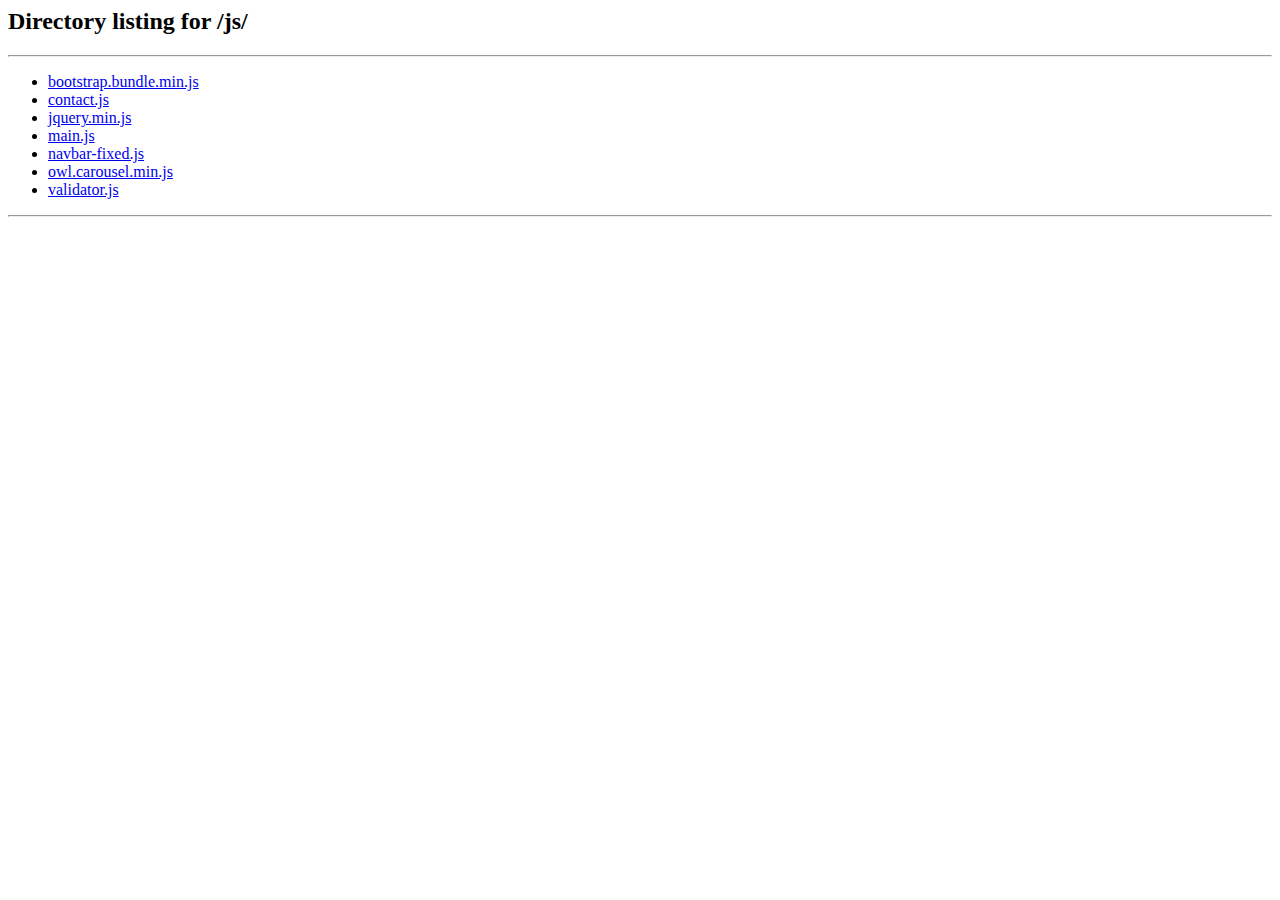
<file: 5G_is_bad-master TestGif/js/index.html>
<!DOCTYPE html PUBLIC "-//W3C//DTD HTML 3.2 Final//EN"><html>
<title>Directory listing for /js/</title>
<body>
<h2>Directory listing for /js/</h2>
<hr>
<ul>
<li><a href="bootstrap.bundle.min.js">bootstrap.bundle.min.js</a>
<li><a href="contact.js">contact.js</a>
<li><a href="jquery.min.js">jquery.min.js</a>
<li><a href="main.js">main.js</a>
<li><a href="navbar-fixed.js">navbar-fixed.js</a>
<li><a href="owl.carousel.min.js">owl.carousel.min.js</a>
<li><a href="validator.js">validator.js</a>
</ul>
<hr>
</body>
</html>
</file>
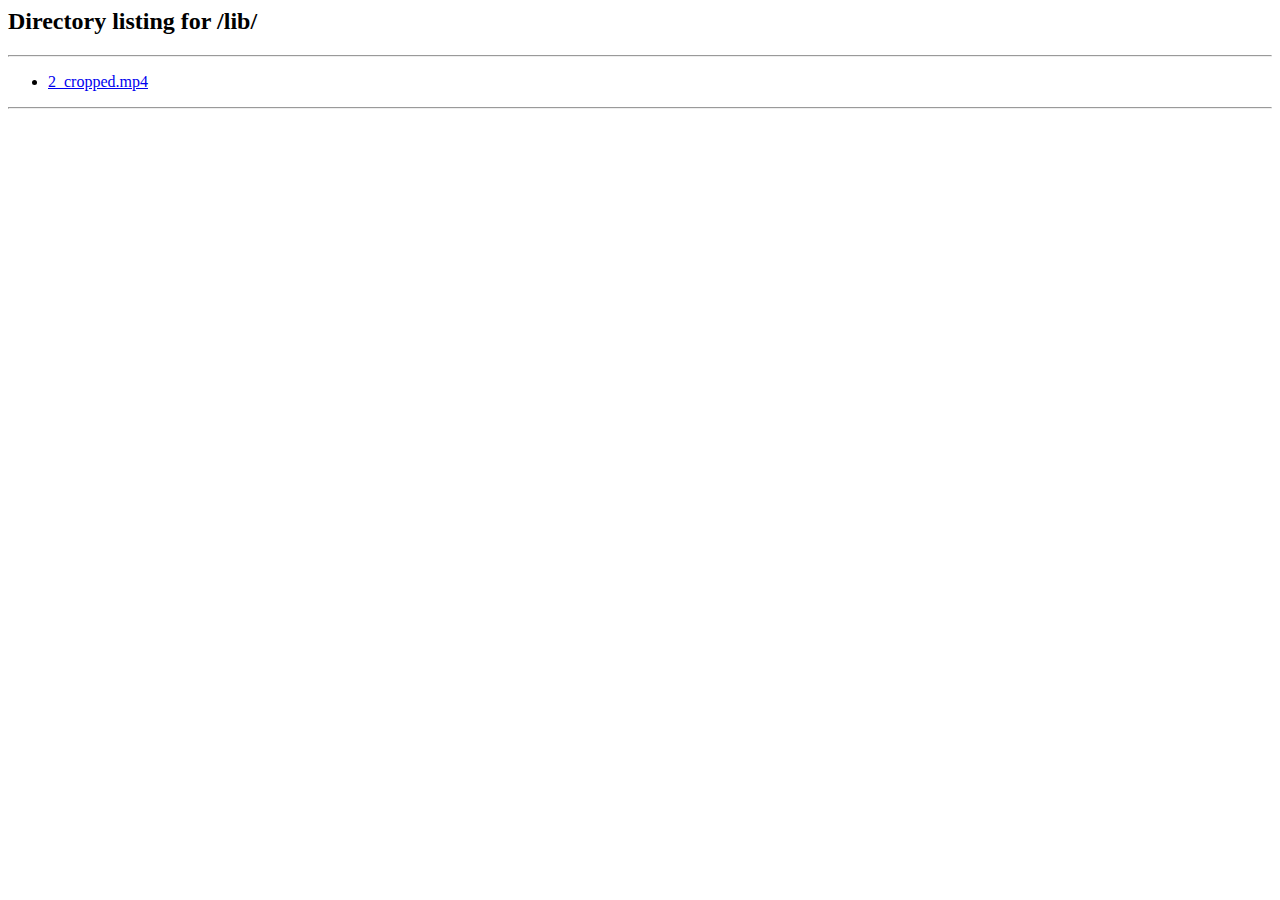
<file: 5G_is_bad-master TestGif/lib/index.html>
<!DOCTYPE html PUBLIC "-//W3C//DTD HTML 3.2 Final//EN"><html>
<title>Directory listing for /lib/</title>
<body>
<h2>Directory listing for /lib/</h2>
<hr>
<ul>
<li><a href="2_cropped.mp4">2_cropped.mp4</a>
</ul>
<hr>
</body>
</html>
</file>
<file: 5G_is_bad-master TestGif/css/timeline.css>
* {
    box-sizing: border-box;
    -webkit-font-smoothing: antialiased;
    -moz-osx-font-smoothing: grayscale;
  }
  h1 {
    font-size: 40px;
    width: 1200px;
    text-transform: uppercase;
    color: #101357;
    position: absolute;
    top: 40px;
    line-height: 0;
  }
  .controls {
    width: 40px;
    height: 40px;
    position: absolute;
    left: 120px;
    display: flex;
    justify-content: center;
    align-items: center;
    cursor: pointer;
  }
  .controls:hover:after {
    transform: translateX(-10px) rotate(45deg);
  }
  .controls:hover:active:after {
    transform: translateX(-20px) rotate(45deg);
    transition: 300ms all;
  }
  .controls:after {
    content: "";
    position: absolute;
    width: 16px;
    height: 16px;
    transform: rotate(45deg);
    border-left: 4px solid #101357;
    border-bottom: 4px solid #101357;
    transition: 500ms all;
  }
  .controls.next {
    left: auto;
    right: 120px;
    transform: rotate(180deg);
  }
  .time-line {
    width: 100%;
    height: 480px;
    background-color: rgb(255, 255, 255);
    display: flex;
    justify-content: center;
    align-items: center;
    position: center;
    padding-top: 10%;
    bottom: 0;
    user-select: none; /* supported by Chrome and Opera */
   -webkit-user-select: none; /* Safari */
   -khtml-user-select: none; /* Konqueror HTML */
   -moz-user-select: none; /* Firefox */
   -ms-user-select: none; /* Internet Explorer/Edge */
  }
  .time-line * {
    transition: 800ms all cubic-bezier(0.23, 1, 0.32, 1);
  }
  .time-line .dates-overflow {
    left: 0;
    width: 500vw;
    position: center;
    bottom: 50px;
    height: 50px;
  }
  .time-line .dates-wrap {
    display: inline-block;
    position: absolute;
    height: 10vh;
    left: calc(50vw - 80px);
  }
  .time-line .dates-wrap:before, .time-line .dates-wrap:after {
    content: '';
    position: absolute;
    width: 160px;
    height: 100%;
    left: -1px;
    transform: translate(-50%, -50%);
    z-index: 2;
  }
  .time-line .dates-wrap:after {
    left: auto;
    right: -1px;
    transform: translate(50%, -50%);
  }
  .time-line .dates-wrap .date {
    width: 160px;
    position: relative;
    float: left;
    height: 100%;
    display: flex;
    justify-content: center;
    align-items: center;
    transition: 800ms all cubic-bezier(0.23, 1, 0.32, 1);
  }
  .time-line .dates-wrap .date .date-content {
    visibility: hidden;
    position: absolute;
    width: 340px;
    height: 340px;
    bottom: 100%;
    margin-bottom: 80px;
    border-radius: 3px;
    transform-origin: 50% 100%;
    transform: scale(0.7);
    box-shadow: 0 10px 30px rgba(255, 255, 255, 0);
  }
  .time-line .dates-wrap .date .date-content:after {
    content: "";
    position: absolute;
    left: 50%;
    width: 1px;
    top: 100%;
    margin-top: 8px;
    height: 60px;
    opacity: 0;
    background-color: #101357;
    transform: scaleY(0);
    transform-origin: 100% 100%;
    transition: 800ms all cubic-bezier(0.23, 1, 0.32, 1);
  }
  .time-line .dates-wrap .date .date-content .date-image {
    width: 100%;
    height: calc(100% - 60px);
    background-color: #101357;
    background-size: cover;
    background-position: center;
  }
  .time-line .dates-wrap .date .date-content > div {
    opacity: 0;
    transform: translateY(40px);
  }
  .time-line .dates-wrap .date .date-content .date-text {
    width: 100%;
    height: 60px;
    background-color: #fff;
    display: flex;
    justify-content: center;
    align-items: center;
    color: #101357;
  }
  .time-line .dates-wrap .date .date-year {
    opacity: 0.4;
    width: 100%;
    height: 100%;
    display: flex;
    justify-content: center;
    align-items: center;
    cursor: pointer;
  }
  .time-line .dates-wrap .date .date-year:hover {
    opacity: 1 !important;
  }
  .time-line .dates-wrap .date .date-year:hover:after {
    transform: scale(1) !important;
  }
  .time-line .dates-wrap .date .date-year p {
    position: absolute;
    top: 0px;
    line-height: 0;
    color: #101357;
    font-size: 35px;
    font-weight: 900;
    transform: scale(0.4);
    z-index: 2;
  }
  .time-line .dates-wrap .date .date-year:after {
    content: "";
    position: absolute;
    width: 14px;
    height: 14px;
    background-color: #101357;
    bottom: 100%;
    margin-bottom: -7px;
    border-radius: 50%;
    transform: scale(0.4);
    transition: 500ms all;
  }
  .time-line .dates-wrap .date .date-year:before {
    content: "";
    position: absolute;
    top: 0;
    width: 200%;
    height: 1px;
    background-color: #101357;
  }
  .time-line .dates-wrap .date.sibling .date-year {
    opacity: 0.6;
  }
  .time-line .dates-wrap .date.sibling .date-year:after {
    transform: scale(0.8);
  }
  .time-line .dates-wrap .date.sibling .date-year p {
    transform: scale(0.6);
  }
  .time-line .dates-wrap .date.active + .date .date-year {
    opacity: 0.6;
  }
  .time-line .dates-wrap .date.active + .date .date-year:after {
    transform: scale(0.8);
  }
  .time-line .dates-wrap .date.active + .date .date-year p {
    transform: scale(0.6);
  }
  .time-line .dates-wrap .date.active .date-year {
    opacity: 1;
  }
  .time-line .dates-wrap .date.active .date-year:before {
    width: calc(200% - 11px);
  }
  .time-line .dates-wrap .date.active .date-year:after {
    transform: scale(1);
  }
  .time-line .dates-wrap .date.active .date-year p {
    transform: scale(1.2);
  }
  .time-line .dates-wrap .date.active .date-content {
    transform: scale(1);
    visibility: visible;
  }
  .time-line .dates-wrap .date.active .date-content:after {
    transition-delay: 200ms;
    opacity: 1;
    transform: scaleY(1);
  }
  .time-line .dates-wrap .date.active .date-content div {
    transition-delay: 200ms;
    opacity: 1;
    transform: translateY(0px) scale(1);
  }
  .TheG {
      padding-top: 20%;
  }

  .dates-wrap{
      margin-bottom: -100%;
  }

  .date-text {
      text-align: center;
      font-size: 1.5em;
  }

  .date-image {
    display: flex;
    justify-content: center;
    align-items: center;
    background-color: #fff;
  }
</file>
<file: 5G_is_bad-master TestGif/css/chronologie.css>
.timeline {
	display: flex;
	flex-direction: column;
	align-items: center;
	position: relative;
}

.timeline::before {
	position: absolute;
	content: "";
	display: block;
	width: 0.4rem;
	height: 100%;
	background: #101357;
	z-index: 1;
}

.item {
	display: grid;
	grid-template-columns: 1fr min-content 1fr;
	grid-template-rows: 1fr;
	grid-template-areas: "content-left image content-right";
	align-items: center;
	position: relative;
	z-index: 2;
	text-align: center;
}

.item + .item {
	margin-top: 4rem;
}

.wrap {
	grid-area: content-left;
	padding: 1rem;
	max-width: 25rem;
}

.item:nth-child(even) .wrap {
	grid-area: content-right;
}

.img {
	width: 15rem;
	height: 15rem;
	background: #101357;
	border: 0.5rem solid #101357;
	border-radius: 50%;
	grid-area: image;
	overflow: hidden;
}

.img > img {
	width: 100%;
	height: auto;
}

body {
	padding: 2rem;
	line-height: 1.5;
	background: #fafafa;
}

.bubble {
	font-family: 'Open Sans', 'Helvetica Neue', Helvetica, Arial, sans-serif;
	font-size: 2em;
	color: #ffffff;
	font-weight: bold;
	padding-top: 36%;
}

.chrono {
	font-family: 'Open Sans', 'Helvetica Neue', Helvetica, Arial, sans-serif;
	font-size: 1em;
	border-radius: 15px;
	border: 0.1rem solid #101357;
	background-color: #ffffff;
	padding: 5%
}
</file>
<file: 5G_is_bad-master TestGif/css/main.css>
html, body {
    max-width: 100%;
    max-height: 100%;
    overflow-x: hidden;
    background-color: #ffffff;
}


h1,
h2,
h3,
h4,
h5,
h6 {
  font-weight: 800;
  font-family: 'Open Sans', 'Helvetica Neue', Helvetica, Arial, sans-serif;
}

.fa-ellipsis-h {
  color : white;
}

.container-fluid {
  padding: 0px;
}

.panel {
  width: 100%;
  display: table;
  margin: 0;
  max-height: none;
  background-color: #373B44;
}

.parallax-pannel {
  height: 50%;
  width: 100%;
  display: table;
  margin: 0;
  max-width: none;
  background-color: rgb(255, 255, 255);
}

.flex-middle {
  width: 100%;
  height: 100%;
  display: flex;
  align-items: center;
  justify-content: center;
}

#map {
  position: absolute;
  height: 60%;
  width: 80%;
}


.panel--half {
  height: 50vh;
  max-height: 50vh;
}
.panel--full {
  height: 100vh;
  max-height: 100vh;
}

.panel--full-comments {
  height: 95vh;
  max-height: 95vh;
}

.panel__content {
  display: table-cell;
  vertical-align: text-top;
  max-height: 100vh;
  overflow:hidden;
  padding-top: 3vh;
}

.panel__comments {
  display: inline-block;
  vertical-align: middle;
  max-height: 100vh;
  overflow:hidden;
}

.color-red {
  color: rgb(255, 255, 255) !important;
}

.color-red-2 {
  color: #ec827a !important;
}

.color-red-3 {
  color: #ec827a !important;
}

.color-blue-2 {
  color: #101357 !important;
}

.color-text {
  color: #000000 !important;
}

.color-white {
  color: white !important;
}

.grey-lighten-4 {
  color: #f5f5f5 !important;
}

.bg-1 {
  background-color: #ffffff;
}

.bg-2 {
  background-color: rgb(255, 255, 255);
}


.header-overlay{
	height: 100vh;
	width: 100vw;
	position: absolute;
	top: 0;
	left: 0;
	background: rgba(34,33,33,1);
	opacity: 0.8;
  background: linear-gradient(to bottom, rgb(255, 255, 255) 50%, rgb(255, 255, 255) 75%, #ffffff 100%);

}

.v-header{
  width: 100vw;
  height:100vh;
  display:flex;
  align-items:center;
}


img.animated-gif{
  position:absolute;
  top:0;
  left:-0.5vw;
  margin-top: 0;
  padding-top: 25vh;
  min-width: 100vw;
  max-height: 103vh;
  overflow:hidden;
  background-color: #101357;
  filter: blur(8px);
  pointer-events: none;
}


.masthead{
  max-width:960px;
  padding-left:1rem;
  padding-right:1rem;
  margin:auto;
  margin-left: -25%;
  text-align:left;
  background: linear-gradient(to bottom, rgba(22, 22, 22, 0.1) 0%, rgba(22, 22, 22, 0.8) 75%, #161616 100%);
  background-position: center center;
  background-repeat: no-repeat;
  background-size: cover;
  font-family: 'Open Sans', 'Helvetica Neue', Helvetica, Arial, sans-serif;
  text-shadow: 0 1px 3px rgba(0,0,0,.5);
}

.masthead h1 {
  float: left;
  left: 5vw;
  margin-top: 10vh;
  font-size: 6rem;
  padding: 0;
  line-height: 95%;
  font-family: 'Open Sans', 'Helvetica Neue', Helvetica, Arial, sans-serif;
}

.h6 {
  font-size: 10em;
  color: #ffffff;
}


.title {
    height: 25vh;
    padding-top: 50px;

}

.under_title {
  padding-bottom: 100px;
}


hr {
  max-width: 200px;
  border-width: 3px;
  border-color: red;
}


#mainNav {
  font-family: 'Open Sans', 'Helvetica Neue', Arial, sans-serif;
}

#mainNav .navbar-brand {
  font-weight: 700;
  text-transform: uppercase;
  color: #F05F40;
}

#mainNav .navbar-nav > li.nav-item > a.nav-link,
#mainNav .navbar-nav > li.nav-item > a.nav-link:focus {
  font-size: .9rem;
  font-weight: 700;
  text-transform: uppercase;
}

#mainNav .navbar-nav > li.nav-item > a.nav-link:hover,
#mainNav .navbar-nav > li.nav-item > a.nav-link:focus:hover {
  color: #0099CC !important;
}

#mainNav .navbar-nav > li.nav-item > a.nav-link.active,
#mainNav .navbar-nav > li.nav-item > a.nav-link:focus.active {
  color: #0099CC !important;
}



.shadow-effect {
		    background: #fff;
		    padding: 20px;
		    border-radius: 4px;
		    text-align: center;
	border:1px solid #ECECEC;
		    box-shadow: 0 19px 38px rgba(0,0,0,0.10), 0 15px 12px rgba(0,0,0,0.02);
}
#customers-testimonials .shadow-effect p {
    font-family: inherit;
    font-size: 17px;
    line-height: 1.5;
    margin: 0 0 17px 0;
    font-weight: 300;
}
.testimonial-name {
    margin: -17px auto 0;
    display: table;
    width: auto;
    background: #3190E7;
    padding: 9px 35px;
    border-radius: 12px;
    text-align: center;
    color: #fff;
    box-shadow: 0 9px 18px rgba(0,0,0,0.12), 0 5px 7px rgba(0,0,0,0.05);
}
#customers-testimonials .item {
    text-align: center;
    padding: 50px;
    opacity: .2;
    -webkit-transform: scale3d(0.8, 0.8, 1);
    transform: scale3d(0.8, 0.8, 1);
    -webkit-transition: all 0.3s ease-in-out;
    -moz-transition: all 0.3s ease-in-out;
    transition: all 0.3s ease-in-out;
}
#customers-testimonials .owl-item.active.center .item {
    opacity: 1;
    -webkit-transform: scale3d(1.0, 1.0, 1);
    transform: scale3d(1.0, 1.0, 1);
}
.owl-carousel .owl-item img {
    transform-style: preserve-3d;
    max-width: 90px;
		margin: 0 auto 17px;
}
#customers-testimonials.owl-carousel.owl-theme .owl-dots .owl-dot.active span, #customers-testimonials.owl-carousel.owl-theme .owl-dots .owl-dot:hover span {
    background: #28CB75;
    transform: translate3d(0px, -50%, 0px) scale(0.7);
}
#customers-testimonials.owl-carousel.owl-theme .owl-dots .owl-dot span {
    background: #C4C4CC;
    display: block;
    height: 20px;
    margin: 0 2px 5px;
    transform: translate3d(0px, -50%, 0px) scale(0.3);
    transform-origin: 50% 50% 0;
    transition: all 250ms ease-out 0s;
    width: 20px;
}


.margin-top {
  margin-top: 20vh;
}

.margin-bottom{
  margin-bottom: 45em;
}

@media (max-width: 950px) {

  .masthead h1{
    float: left;
    margin-top: 10vh;
    font-size: 3rem;
    padding: 0;
    line-height: 95%;
    font-family: 'Open Sans', 'Helvetica Neue', Helvetica, Arial, sans-serif;
  }

  .margin-bottom{
    margin-top: 2em;
    margin-bottom: 45em;
  }

}

@media (max-height: 600px) {

  .masthead h1{
    float: left;
    margin-top: 10vh;
    font-size: 3rem;
    padding: 0;
    line-height: 95%;
    font-family: 'Open Sans', 'Helvetica Neue', Helvetica, Arial, sans-serif;
  }

    .margin-top {
      margin-top: 5vh;
    }

}

@media (max-height: 700px) {

    .masthead h1{
      float: left;
      margin-top: 10vh;
      font-size: 3rem;
      padding: 0;
      line-height: 95%;
      font-family: 'Open Sans', 'Helvetica Neue', Helvetica, Arial, sans-serif;
    }

    .margin-bottom{
      margin-top: 2em;
      margin-bottom: 45em;
    }

}

.g-recaptcha {
       display: inline-block;
       margin: 0 auto;
   }


 @import url(https://fonts.googleapis.com/css?family=Roboto);
 .md-checkbox {
   position: relative;
   margin: 1em 0;
   text-align: left;
 }
 .md-checkbox.md-checkbox-inline {
   display: inline-block;
 }
 .md-checkbox label {
   cursor: pointer;
   display: inline;
   line-height: 1.25em;
   vertical-align: top;
   clear: both;
   padding-left: 1px;
 }
 .md-checkbox label:not(:empty) {
   padding-left: 0.75em;
 }
 .md-checkbox label:before, .md-checkbox label:after {
   content: "";
   position: absolute;
   left: 0;
   top: 0;
 }
 .md-checkbox label:before {
   width: 1.25em;
   height: 1.25em;
   background: #fff;
   border: 2px solid rgba(0, 0, 0, 0.54);
   border-radius: 0.125em;
   cursor: pointer;
   transition: background .3s;
 }
 .md-checkbox input[type="checkbox"] {
   outline: 0;
   visibility: hidden;
   width: 1.25em;
   margin: 0;
   display: block;
   float: left;
   font-size: inherit;
 }
 .md-checkbox input[type="checkbox"]:checked + label:before {
   background: #337ab7;
   border: none;
 }
 .md-checkbox input[type="checkbox"]:checked + label:after {
   transform: translate(0.25em, 0.3365384615em) rotate(-45deg);
   width: 0.75em;
   height: 0.375em;
   border: 0.125em solid #fff;
   border-top-style: none;
   border-right-style: none;
 }
 .md-checkbox input[type="checkbox"]:disabled + label:before {
   border-color: rgba(0, 0, 0, 0.26);
 }
 .md-checkbox input[type="checkbox"]:disabled:checked + label:before {
   background: rgba(0, 0, 0, 0.26);
 }

 *, *:before, *:after {
   box-sizing: border-box;
 }

 .margin_top {
  margin-top: 3vh;
}

 .padding_left {
  margin-left: 20%;
  margin-right: 20%;
}

 .padding_bottom {
   padding-bottom: 10%;
 }

 .padding_top {
   margin-bottom: 0vh;
 }

 .remove_bpadding {
   margin-bottom: -17%;
 }

 .paddtop {
   padding-top: 5%;
 }

 .center {
  margin-top: -3%;
  text-align: center;
 }

 .left {
  float: left;
  text-align: left;
  position: relative;
 }

 .image {
   width: 60%;
 }
 .pointer {
    pointer-events: none;
 }
 .nodrag {
  user-select: none;
  -moz-user-select: none;
  -webkit-user-drag: none;
  -webkit-user-select: none;
  -ms-user-select: none;
 }

 .title_enjeux {
   margin-left: 3%;
   font-weight: bold;
   font-size: 1.5em;
   margin-bottom: 2%;
 }


/*Debug*/
/**{
  background: #000 !important;
  color: #0f0 !important;
  outline: solid #f00 1px !important;
}*/
</file>
<file: 5G_is_bad-master TestGif/css/shards.min.css>
@import url(https://fonts.googleapis.com/css?family=Poppins:300,400,500,600|Roboto+Mono);:root{--blue:#007bff;--indigo:#674eec;--purple:#8445f7;--pink:#ff4169;--red:#c4183c;--orange:#fb7906;--yellow:#ffb400;--green:#17c671;--teal:#1adba2;--cyan:#00b8d8;--white:#fff;--gray:#868e96;--gray-dark:#343a40;--primary:#007bff;--secondary:#5A6169;--success:#17c671;--info:#00b8d8;--warning:#ffb400;--danger:#c4183c;--light:#e9ecef;--dark:#212529;--breakpoint-xs:0;--breakpoint-sm:576px;--breakpoint-md:768px;--breakpoint-lg:992px;--breakpoint-xl:1200px;--font-family-sans-serif:-apple-system,BlinkMacSystemFont,"Segoe UI",Roboto,"Helvetica Neue",Arial,sans-serif;--font-family-monospace:"Roboto Mono",Menlo,Monaco,Consolas,"Liberation Mono","Courier New",monospace}@media (max-width:575.98px){html{font-size:15px}}body{font-size:1rem;font-weight:300;color:#5a6169;background-color:#fff}a{color:#007bff;text-decoration:none}a:hover{color:#0056b3;text-decoration:underline}b,strong{font-weight:500}h1,h2,h3,h4,h5,h6{margin-top:0;margin-bottom:.5rem}.h1,.h2,.h3,.h4,.h5,.h6{display:block}.h1,.h2,.h3,.h4,.h5,.h6,h1,h2,h3,h4,h5,h6{margin-bottom:.75rem;font-family:Poppins,-apple-system,BlinkMacSystemFont,"Segoe UI",Roboto,"Helvetica Neue",Arial,sans-serif;font-weight:400;color:#212529}.h1,h1{font-size:3.052rem;letter-spacing:-.0625rem;line-height:3rem}.h2,h2{font-size:2.441rem;letter-spacing:-.0625rem;line-height:2.25rem}.h3,h3{font-size:1.953rem;line-height:2.25rem}.h4,h4{font-size:1.563rem;line-height:2rem}.h5,h5{font-size:1.25rem;line-height:1.5rem}.h6,h6{font-size:1rem;line-height:1.5rem}.lead{line-height:1.875rem}.display-1,.display-2,.display-3,.display-4{margin-bottom:.75rem}.display-1{font-size:7.451rem;line-height:1}.display-2{font-size:5.96rem;line-height:1}.display-3{font-size:4.768rem;line-height:1}.display-4{font-size:3.815rem;line-height:1}p{margin-bottom:1.75rem}hr{margin-top:1.125rem;margin-bottom:1.125rem;border-top:1px solid rgba(0,0,0,.1)}.small,small{font-size:80%;font-weight:300}.mark,mark{padding:.2em;background-color:#fff09e}.blockquote{margin-bottom:.75rem;font-size:1.5rem}.blockquote-footer{font-size:1.125rem}.img-thumbnail{padding:0;border:none;background-color:#fff;border-radius:.375rem;box-shadow:none}.figure-img{margin-bottom:.75rem}.figure-caption{font-size:1rem;color:#868e96}code,kbd,pre,samp{font-family:"Roboto Mono",Menlo,Monaco,Consolas,"Liberation Mono","Courier New",monospace}code{font-size:.75rem;padding:.1875rem .8125rem}kbd{padding:.1875rem .8125rem;font-size:.75rem;color:#fff;background-color:#212529;border-radius:.625rem;box-shadow:none}kbd kbd{font-weight:500}pre{margin-bottom:.75rem;font-size:.75rem;color:#212529;line-height:1.375rem}.pre-scrollable{max-height:340px}.table{background-color:transparent}.table td,.table th{padding:.75rem}.table .table{background-color:#fff}.table-sm td,.table-sm th{padding:.3rem}.table-primary,.table-primary>td,.table-primary>th{background-color:#b8daff}.table-hover .table-primary:hover{background-color:#9fcdff}.table-hover .table-primary:hover>td,.table-hover .table-primary:hover>th{background-color:#9fcdff}.table-secondary,.table-secondary>td,.table-secondary>th{background-color:#d1d3d5}.table-hover .table-secondary:hover{background-color:#c4c6c9}.table-hover .table-secondary:hover>td,.table-hover .table-secondary:hover>th{background-color:#c4c6c9}.table-success,.table-success>td,.table-success>th{background-color:#beefd7}.table-hover .table-success:hover{background-color:#aaeaca}.table-hover .table-success:hover>td,.table-hover .table-success:hover>th{background-color:#aaeaca}.table-info,.table-info>td,.table-info>th{background-color:#b8ebf4}.table-hover .table-info:hover{background-color:#a2e5f1}.table-hover .table-info:hover>td,.table-hover .table-info:hover>th{background-color:#a2e5f1}.table-warning,.table-warning>td,.table-warning>th{background-color:#ffeab8}.table-hover .table-warning:hover{background-color:#ffe29f}.table-hover .table-warning:hover>td,.table-hover .table-warning:hover>th{background-color:#ffe29f}.table-danger,.table-danger>td,.table-danger>th{background-color:#eebec8}.table-hover .table-danger:hover{background-color:#e9aab7}.table-hover .table-danger:hover>td,.table-hover .table-danger:hover>th{background-color:#e9aab7}.table-light,.table-light>td,.table-light>th{background-color:#f9fafb}.table-hover .table-light:hover{background-color:#eaedf1}.table-hover .table-light:hover>td,.table-hover .table-light:hover>th{background-color:#eaedf1}.table-dark,.table-dark>td,.table-dark>th{background-color:#c1c2c3}.table-hover .table-dark:hover{background-color:#b4b5b6}.table-hover .table-dark:hover>td,.table-hover .table-dark:hover>th{background-color:#b4b5b6}.table-active,.table-active>td,.table-active>th{background-color:rgba(0,0,0,.075)}.table-hover .table-active:hover{background-color:rgba(0,0,0,.075)}.table-hover .table-active:hover>td,.table-hover .table-active:hover>th{background-color:rgba(0,0,0,.075)}.table .thead-dark th{color:#fff;background-color:#212529;border-color:#32383e}.table .thead-light th{color:#495057;background-color:#e9ecef;border-color:#dee2e6}.table-dark{color:#fff;background-color:#212529}.table-dark td,.table-dark th,.table-dark thead th{border-color:#32383e}.table-dark.table-striped tbody tr:nth-of-type(odd){background-color:rgba(255,255,255,.05)}.table-dark.table-hover tbody tr:hover{background-color:rgba(255,255,255,.075)}.form-control{padding:.5rem 1rem;font-size:.95rem;line-height:1.5;color:#495057;background-color:#fff;border:1px solid #becad6;font-weight:300;will-change:border-color,box-shadow;border-radius:.375rem;box-shadow:none;transition:box-shadow 250ms cubic-bezier(.27,.01,.38,1.06),border 250ms cubic-bezier(.27,.01,.38,1.06)}.form-control:hover{border-color:#8fa4b8}.form-control:focus{color:#495057;background-color:#fff;border-color:#007bff;box-shadow:0 .313rem .719rem rgba(0,123,255,.1),0 .156rem .125rem rgba(0,0,0,.06)}.form-control:focus:hover{border-color:#007bff}.form-control::-webkit-input-placeholder{color:#868e96}.form-control:-ms-input-placeholder{color:#868e96}.form-control::-ms-input-placeholder{color:#868e96}.form-control::placeholder{color:#868e96}.form-control:disabled,.form-control[readonly]{background-color:#f5f6f7}.form-control:disabled:hover,.form-control[readonly]:hover{border-color:#becad6;cursor:not-allowed}.form-control[readonly]:not(:disabled):focus{box-shadow:none;border-color:#becad6}select.form-control:not([size]):not([multiple]){height:calc(2.425rem + 2px)}select.form-control:focus::-ms-value{color:#495057;background-color:#fff}select.form-control:hover{cursor:pointer}form label:hover{cursor:pointer}.col-form-label{padding-top:calc(.5rem + 1px);padding-bottom:calc(.5rem + 1px);line-height:1.5}.col-form-label-lg{padding-top:calc(.75rem + 1px);padding-bottom:calc(.75rem + 1px);font-size:1.25rem;line-height:1.5}.col-form-label-sm{padding-top:calc(.35rem + 1px);padding-bottom:calc(.35rem + 1px);font-size:.875rem;line-height:1.5}.form-control-plaintext{padding-top:.5rem;padding-bottom:.5rem;line-height:1.5;font-weight:300}.form-control-sm,.input-group-sm>.form-control,.input-group-sm>.input-group-append>.btn,.input-group-sm>.input-group-append>.input-group-text,.input-group-sm>.input-group-middle>.input-group-text,.input-group-sm>.input-group-prepend>.btn,.input-group-sm>.input-group-prepend>.input-group-text{padding:.35rem .75rem;font-size:.875rem;line-height:1.5;border-radius:.35rem}.input-group-sm>.input-group-append>select.btn:not([size]):not([multiple]),.input-group-sm>.input-group-append>select.input-group-text:not([size]):not([multiple]),.input-group-sm>.input-group-middle>select.input-group-text:not([size]):not([multiple]),.input-group-sm>.input-group-prepend>select.btn:not([size]):not([multiple]),.input-group-sm>.input-group-prepend>select.input-group-text:not([size]):not([multiple]),.input-group-sm>select.form-control:not([size]):not([multiple]),select.form-control-sm:not([size]):not([multiple]){height:calc(2.0125rem + 2px)}.form-control-lg,.input-group-lg>.form-control,.input-group-lg>.input-group-append>.btn,.input-group-lg>.input-group-append>.input-group-text,.input-group-lg>.input-group-middle>.input-group-text,.input-group-lg>.input-group-prepend>.btn,.input-group-lg>.input-group-prepend>.input-group-text{padding:.75rem 1rem;font-size:1.25rem;line-height:1.5;border-radius:.5rem}.input-group-lg>.input-group-append>select.btn:not([size]):not([multiple]),.input-group-lg>.input-group-append>select.input-group-text:not([size]):not([multiple]),.input-group-lg>.input-group-middle>select.input-group-text:not([size]):not([multiple]),.input-group-lg>.input-group-prepend>select.btn:not([size]):not([multiple]),.input-group-lg>.input-group-prepend>select.input-group-text:not([size]):not([multiple]),.input-group-lg>select.form-control:not([size]):not([multiple]),select.form-control-lg:not([size]):not([multiple]){height:calc(3.375rem + 2px)}.form-group{margin-bottom:1rem}.form-text{margin-top:.25rem}.form-check{padding-left:1.25rem}.form-check-input{margin-top:.313rem;margin-left:-1.25rem}.form-check-input:disabled~.form-check-label{color:#868e96}.form-check-inline{margin-right:.75rem}.form-check-inline .form-check-input{margin-right:.3125rem}.valid-feedback{margin-top:.25rem;font-size:80%;color:#17c671}.valid-tooltip{background-color:rgba(23,198,113,.8)}.custom-select.is-valid,.form-control.is-valid,.was-validated .custom-select:valid,.was-validated .form-control:valid{border-color:#17c671;box-shadow:0 5px 11.5px rgba(23,198,113,.1)}.custom-select.is-valid:focus,.form-control.is-valid:focus,.was-validated .custom-select:valid:focus,.was-validated .form-control:valid:focus{box-shadow:0 5px 11.5px rgba(23,198,113,.1),0 1px 1px .1rem rgba(23,198,113,.2)}.custom-select.is-valid:hover,.form-control.is-valid:hover,.was-validated .custom-select:valid:hover,.was-validated .form-control:valid:hover{border-color:#17c671}.form-check-input.is-valid~.form-check-label,.was-validated .form-check-input:valid~.form-check-label{color:#17c671}.custom-control-input.is-valid~.custom-control-label,.was-validated .custom-control-input:valid~.custom-control-label{color:#17c671}.custom-control-input.is-valid~.custom-control-label::before,.was-validated .custom-control-input:valid~.custom-control-label::before{background-color:#57eca4;border-color:#2ae68b}.custom-control-input.is-valid:checked~.custom-control-label::before,.was-validated .custom-control-input:valid:checked~.custom-control-label::before{background-color:#2ae68b}.custom-control-input.is-valid:focus~.custom-control-label::before,.was-validated .custom-control-input:valid:focus~.custom-control-label::before{box-shadow:0 .313rem .719rem rgba(23,198,113,.1),0 .156rem .125rem rgba(0,0,0,.06)}.custom-file-input.is-valid~.custom-file-label,.was-validated .custom-file-input:valid~.custom-file-label{color:#17c671;border-color:#17c671}.custom-file-input.is-valid~.custom-file-label::after,.was-validated .custom-file-input:valid~.custom-file-label::after{background-color:#b3f6d5;border-color:#2ae68b;color:#17c671}.custom-file-input:focus.is-valid~.custom-file-label,.was-validated .custom-file-input:focus:valid~.custom-file-label{border-color:#17c671;box-shadow:0 5px 11.5px rgba(23,198,113,.1),0 1px 1px .1rem rgba(23,198,113,.2)}.custom-file-input:hover.is-valid~.custom-file-label,.was-validated .custom-file-input:hover:valid~.custom-file-label{border-color:#17c671}.custom-toggle .custom-control-input:not(:checked).is-valid~.custom-control-label::before,.was-validated .custom-toggle .custom-control-input:not(:checked):valid~.custom-control-label::before{background-color:#fff}.custom-toggle .custom-control-input.is-valid~.custom-control-label::before,.was-validated .custom-toggle .custom-control-input:valid~.custom-control-label::before{background-color:#17c671}.custom-toggle .custom-control-input.is-invalid~.custom-control-label::after,.was-validated .custom-toggle .custom-control-input:invalid~.custom-control-label::after{background-color:#eb8c95}.custom-toggle .custom-control-input.is-invalid:focus~.custom-control-label::before,.was-validated .custom-toggle .custom-control-input:invalid:focus~.custom-control-label::before{box-shadow:0 .313rem .719rem rgba(23,198,113,.1),0 .156rem .125rem rgba(0,0,0,.06)}.invalid-feedback{margin-top:.25rem;font-size:80%;color:#c4183c}.invalid-tooltip{background-color:rgba(196,24,60,.8)}.custom-select.is-invalid,.form-control.is-invalid,.was-validated .custom-select:invalid,.was-validated .form-control:invalid{border-color:#c4183c;box-shadow:0 5px 11.5px rgba(196,24,60,.1)}.custom-select.is-invalid:focus,.form-control.is-invalid:focus,.was-validated .custom-select:invalid:focus,.was-validated .form-control:invalid:focus{box-shadow:0 5px 11.5px rgba(196,24,60,.1),0 1px 1px .1rem rgba(196,24,60,.2)}.custom-select.is-invalid:hover,.form-control.is-invalid:hover,.was-validated .custom-select:invalid:hover,.was-validated .form-control:invalid:hover{border-color:#c4183c}.form-check-input.is-invalid~.form-check-label,.was-validated .form-check-input:invalid~.form-check-label{color:#c4183c}.custom-control-input.is-invalid~.custom-control-label,.was-validated .custom-control-input:invalid~.custom-control-label{color:#c4183c}.custom-control-input.is-invalid~.custom-control-label::before,.was-validated .custom-control-input:invalid~.custom-control-label::before{background-color:#ea5876;border-color:#e52a51}.custom-control-input.is-invalid:checked~.custom-control-label::before,.was-validated .custom-control-input:invalid:checked~.custom-control-label::before{background-color:#e52a51}.custom-control-input.is-invalid:focus~.custom-control-label::before,.was-validated .custom-control-input:invalid:focus~.custom-control-label::before{box-shadow:0 .313rem .719rem rgba(196,24,60,.1),0 .156rem .125rem rgba(0,0,0,.06)}.custom-file-input.is-invalid~.custom-file-label,.was-validated .custom-file-input:invalid~.custom-file-label{color:#c4183c;border-color:#c4183c}.custom-file-input.is-invalid~.custom-file-label::after,.was-validated .custom-file-input:invalid~.custom-file-label::after{background-color:#f6b2c0;border-color:#e52a51;color:#c4183c}.custom-file-input:focus.is-invalid~.custom-file-label,.was-validated .custom-file-input:focus:invalid~.custom-file-label{border-color:#c4183c;box-shadow:0 5px 11.5px rgba(196,24,60,.1),0 1px 1px .1rem rgba(196,24,60,.2)}.custom-file-input:hover.is-invalid~.custom-file-label,.was-validated .custom-file-input:hover:invalid~.custom-file-label{border-color:#c4183c}.custom-toggle .custom-control-input:not(:checked).is-invalid~.custom-control-label::before,.was-validated .custom-toggle .custom-control-input:not(:checked):invalid~.custom-control-label::before{background-color:#fff}.custom-toggle .custom-control-input.is-valid~.custom-control-label::before,.was-validated .custom-toggle .custom-control-input:valid~.custom-control-label::before{background-color:#17c671}.custom-toggle .custom-control-input.is-invalid~.custom-control-label::after,.was-validated .custom-toggle .custom-control-input:invalid~.custom-control-label::after{background-color:#eb8c95}.custom-toggle .custom-control-input.is-invalid:focus~.custom-control-label::before,.was-validated .custom-toggle .custom-control-input:invalid:focus~.custom-control-label::before{box-shadow:0 .313rem .719rem rgba(196,24,60,.1),0 .156rem .125rem rgba(0,0,0,.06)}@media (min-width:576px){.form-inline .form-check-input{margin-right:.313rem}}.btn{font-weight:300;font-family:Poppins,-apple-system,BlinkMacSystemFont,"Segoe UI",Roboto,"Helvetica Neue",Arial,sans-serif;border:1px solid transparent;padding:.75rem 1.25rem;font-size:.875rem;line-height:1.125;border-radius:.375rem;transition:all 250ms cubic-bezier(.27,.01,.38,1.06)}.btn.hover,.btn:hover{cursor:pointer}.btn.focus,.btn:focus{box-shadow:none}.btn:not([disabled]):not(.disabled).active,.btn:not([disabled]):not(.disabled):active{background-image:none;box-shadow:none}.btn.btn-squared{border-radius:0}.btn.btn-pill{border-radius:50px}.btn-primary{color:#fff;border-color:#007bff;background-color:#007bff;box-shadow:none}.btn-primary:hover{color:#fff;background-color:#006fe6;border-color:#006fe6;box-shadow:0 5px 15px rgba(0,0,0,.05),0 4px 10px rgba(0,123,255,.25)}.btn-primary.focus,.btn-primary:focus{box-shadow:0 0 0 3px rgba(0,123,255,.15),0 3px 15px rgba(0,123,255,.2),0 2px 5px rgba(0,0,0,.1)}.btn-primary.disabled,.btn-primary:disabled{background-color:#007bff;border-color:#007bff;box-shadow:none;cursor:not-allowed}.btn-primary:not(:disabled):not(.disabled).active,.btn-primary:not(:disabled):not(.disabled):active,.show>.btn-primary.dropdown-toggle{color:#fff;background-color:#006fe6;border-color:#0062cc;background-image:none;box-shadow:inset 0 3px 5px rgba(0,0,0,.125)!important}.btn-secondary{color:#fff;border-color:#5a6169;background-color:#5a6169;box-shadow:none}.btn-secondary:hover{color:#fff;background-color:#4e545b;border-color:#4e545b;box-shadow:0 5px 15px rgba(0,0,0,.05),0 4px 10px rgba(90,97,105,.25)}.btn-secondary.focus,.btn-secondary:focus{box-shadow:0 0 0 3px rgba(90,97,105,.15),0 3px 15px rgba(90,97,105,.2),0 2px 5px rgba(0,0,0,.1)}.btn-secondary.disabled,.btn-secondary:disabled{background-color:#5a6169;border-color:#5a6169;box-shadow:none;cursor:not-allowed}.btn-secondary:not(:disabled):not(.disabled).active,.btn-secondary:not(:disabled):not(.disabled):active,.show>.btn-secondary.dropdown-toggle{color:#fff;background-color:#4e545b;border-color:#42484e;background-image:none;box-shadow:inset 0 3px 5px rgba(0,0,0,.125)!important}.btn-success{color:#fff;border-color:#17c671;background-color:#17c671;box-shadow:none}.btn-success:hover{color:#fff;background-color:#14af64;border-color:#14af64;box-shadow:0 5px 15px rgba(0,0,0,.05),0 4px 10px rgba(23,198,113,.25)}.btn-success.focus,.btn-success:focus{box-shadow:0 0 0 3px rgba(23,198,113,.15),0 3px 15px rgba(23,198,113,.2),0 2px 5px rgba(0,0,0,.1)}.btn-success.disabled,.btn-success:disabled{background-color:#17c671;border-color:#17c671;box-shadow:none;cursor:not-allowed}.btn-success:not(:disabled):not(.disabled).active,.btn-success:not(:disabled):not(.disabled):active,.show>.btn-success.dropdown-toggle{color:#fff;background-color:#14af64;border-color:#129857;background-image:none;box-shadow:inset 0 3px 5px rgba(0,0,0,.125)!important}.btn-info{color:#fff;border-color:#00b8d8;background-color:#00b8d8;box-shadow:none}.btn-info:hover{color:#fff;background-color:#00a2bf;border-color:#00a2bf;box-shadow:0 5px 15px rgba(0,0,0,.05),0 4px 10px rgba(0,184,216,.25)}.btn-info.focus,.btn-info:focus{box-shadow:0 0 0 3px rgba(0,184,216,.15),0 3px 15px rgba(0,184,216,.2),0 2px 5px rgba(0,0,0,.1)}.btn-info.disabled,.btn-info:disabled{background-color:#00b8d8;border-color:#00b8d8;box-shadow:none;cursor:not-allowed}.btn-info:not(:disabled):not(.disabled).active,.btn-info:not(:disabled):not(.disabled):active,.show>.btn-info.dropdown-toggle{color:#fff;background-color:#00a2bf;border-color:#008da5;background-image:none;box-shadow:inset 0 3px 5px rgba(0,0,0,.125)!important}.btn-warning{color:#212529;border-color:#ffb400;background-color:#ffb400;box-shadow:none}.btn-warning:hover{color:#212529;background-color:#e6a200;border-color:#e6a200;box-shadow:0 5px 15px rgba(0,0,0,.05),0 4px 10px rgba(255,180,0,.25)}.btn-warning.focus,.btn-warning:focus{box-shadow:0 0 0 3px rgba(255,180,0,.15),0 3px 15px rgba(255,180,0,.2),0 2px 5px rgba(0,0,0,.1)}.btn-warning.disabled,.btn-warning:disabled{background-color:#ffb400;border-color:#ffb400;box-shadow:none;cursor:not-allowed}.btn-warning:not(:disabled):not(.disabled).active,.btn-warning:not(:disabled):not(.disabled):active,.show>.btn-warning.dropdown-toggle{color:#212529;background-color:#e6a200;border-color:#cc9000;background-image:none;box-shadow:inset 0 3px 5px rgba(0,0,0,.125)!important}.btn-danger{color:#fff;border-color:#c4183c;background-color:#c4183c;box-shadow:none}.btn-danger:hover{color:#fff;background-color:#ad1535;border-color:#ad1535;box-shadow:0 5px 15px rgba(0,0,0,.05),0 4px 10px rgba(196,24,60,.25)}.btn-danger.focus,.btn-danger:focus{box-shadow:0 0 0 3px rgba(196,24,60,.15),0 3px 15px rgba(196,24,60,.2),0 2px 5px rgba(0,0,0,.1)}.btn-danger.disabled,.btn-danger:disabled{background-color:#c4183c;border-color:#c4183c;box-shadow:none;cursor:not-allowed}.btn-danger:not(:disabled):not(.disabled).active,.btn-danger:not(:disabled):not(.disabled):active,.show>.btn-danger.dropdown-toggle{color:#fff;background-color:#ad1535;border-color:#97122e;background-image:none;box-shadow:inset 0 3px 5px rgba(0,0,0,.125)!important}.btn-light{color:#212529;border-color:#e9ecef;background-color:#e9ecef;box-shadow:none}.btn-light:hover{color:#212529;background-color:#dadfe4;border-color:#dadfe4;box-shadow:0 5px 15px rgba(0,0,0,.05),0 4px 10px rgba(233,236,239,.25)}.btn-light.focus,.btn-light:focus{box-shadow:0 0 0 3px rgba(233,236,239,.15),0 3px 15px rgba(233,236,239,.2),0 2px 5px rgba(0,0,0,.1)}.btn-light.disabled,.btn-light:disabled{background-color:#e9ecef;border-color:#e9ecef;box-shadow:none;cursor:not-allowed}.btn-light:not(:disabled):not(.disabled).active,.btn-light:not(:disabled):not(.disabled):active,.show>.btn-light.dropdown-toggle{color:#212529;background-color:#dadfe4;border-color:#cbd3da;background-image:none;box-shadow:inset 0 3px 5px rgba(0,0,0,.125)!important}.btn-dark{color:#fff;border-color:#212529;background-color:#212529;box-shadow:none}.btn-dark:hover{color:#fff;background-color:#16181b;border-color:#16181b;box-shadow:0 5px 15px rgba(0,0,0,.05),0 4px 10px rgba(33,37,41,.25)}.btn-dark.focus,.btn-dark:focus{box-shadow:0 0 0 3px rgba(33,37,41,.15),0 3px 15px rgba(33,37,41,.2),0 2px 5px rgba(0,0,0,.1)}.btn-dark.disabled,.btn-dark:disabled{background-color:#212529;border-color:#212529;box-shadow:none;cursor:not-allowed}.btn-dark:not(:disabled):not(.disabled).active,.btn-dark:not(:disabled):not(.disabled):active,.show>.btn-dark.dropdown-toggle{color:#fff;background-color:#16181b;border-color:#0a0c0d;background-image:none;box-shadow:inset 0 3px 5px rgba(0,0,0,.125)!important}.btn-white{color:#212529;border-color:#fff;background-color:#fff;box-shadow:none}.btn-white:hover{color:#212529;background-color:#f2f2f2;border-color:#f2f2f2;box-shadow:0 5px 15px rgba(0,0,0,.05),0 4px 10px rgba(255,255,255,.25)}.btn-white.focus,.btn-white:focus{box-shadow:0 0 0 3px rgba(255,255,255,.15),0 3px 15px rgba(255,255,255,.2),0 2px 5px rgba(0,0,0,.1)}.btn-white.disabled,.btn-white:disabled{background-color:#fff;border-color:#fff;box-shadow:none;cursor:not-allowed}.btn-white:not(:disabled):not(.disabled).active,.btn-white:not(:disabled):not(.disabled):active,.show>.btn-white.dropdown-toggle{color:#212529;background-color:#f2f2f2;border-color:#e6e6e6;background-image:none;box-shadow:inset 0 3px 5px rgba(0,0,0,.125)!important}.btn-black{color:#fff;border-color:#000;background-color:#000;box-shadow:none}.btn-black:hover{color:#fff;background-color:#000;border-color:#000;box-shadow:0 5px 15px rgba(0,0,0,.05),0 4px 10px rgba(0,0,0,.25)}.btn-black.focus,.btn-black:focus{box-shadow:0 0 0 3px rgba(0,0,0,.15),0 3px 15px rgba(0,0,0,.2),0 2px 5px rgba(0,0,0,.1)}.btn-black.disabled,.btn-black:disabled{background-color:#000;border-color:#000;box-shadow:none;cursor:not-allowed}.btn-black:not(:disabled):not(.disabled).active,.btn-black:not(:disabled):not(.disabled):active,.show>.btn-black.dropdown-toggle{color:#fff;background-color:#000;border-color:#000;background-image:none;box-shadow:inset 0 3px 5px rgba(0,0,0,.125)!important}.btn-outline-primary{background-color:transparent;background-image:none;border-color:#007bff;color:#007bff}.btn-outline-primary:hover{color:#fff;background-color:#007bff;border-color:#007bff;box-shadow:0 5px 15px rgba(0,0,0,.05),0 4px 10px rgba(0,123,255,.25)}.btn-outline-primary.focus,.btn-outline-primary:focus{box-shadow:0 0 0 3px rgba(0,123,255,.15),0 3px 15px rgba(0,123,255,.2),0 2px 5px rgba(0,0,0,.1)!important}.btn-outline-primary.disabled,.btn-outline-primary:disabled{color:#007bff;background-color:transparent;box-shadow:none}.btn-outline-primary:not(:disabled):not(.disabled).active,.btn-outline-primary:not(:disabled):not(.disabled):active,.show>.btn-outline-primary.dropdown-toggle{color:#fff;background-color:#007bff;border-color:#007bff}.btn-outline-primary:not(:disabled):not(.disabled).active:focus,.btn-outline-primary:not(:disabled):not(.disabled):active:focus,.show>.btn-outline-primary.dropdown-toggle:focus{box-shadow:inset 0 3px 5px rgba(0,0,0,.125)!important}.btn-outline-secondary{background-color:transparent;background-image:none;border-color:#5a6169;color:#5a6169}.btn-outline-secondary:hover{color:#fff;background-color:#5a6169;border-color:#5a6169;box-shadow:0 5px 15px rgba(0,0,0,.05),0 4px 10px rgba(90,97,105,.25)}.btn-outline-secondary.focus,.btn-outline-secondary:focus{box-shadow:0 0 0 3px rgba(90,97,105,.15),0 3px 15px rgba(90,97,105,.2),0 2px 5px rgba(0,0,0,.1)!important}.btn-outline-secondary.disabled,.btn-outline-secondary:disabled{color:#5a6169;background-color:transparent;box-shadow:none}.btn-outline-secondary:not(:disabled):not(.disabled).active,.btn-outline-secondary:not(:disabled):not(.disabled):active,.show>.btn-outline-secondary.dropdown-toggle{color:#fff;background-color:#5a6169;border-color:#5a6169}.btn-outline-secondary:not(:disabled):not(.disabled).active:focus,.btn-outline-secondary:not(:disabled):not(.disabled):active:focus,.show>.btn-outline-secondary.dropdown-toggle:focus{box-shadow:inset 0 3px 5px rgba(0,0,0,.125)!important}.btn-outline-success{background-color:transparent;background-image:none;border-color:#17c671;color:#17c671}.btn-outline-success:hover{color:#fff;background-color:#17c671;border-color:#17c671;box-shadow:0 5px 15px rgba(0,0,0,.05),0 4px 10px rgba(23,198,113,.25)}.btn-outline-success.focus,.btn-outline-success:focus{box-shadow:0 0 0 3px rgba(23,198,113,.15),0 3px 15px rgba(23,198,113,.2),0 2px 5px rgba(0,0,0,.1)!important}.btn-outline-success.disabled,.btn-outline-success:disabled{color:#17c671;background-color:transparent;box-shadow:none}.btn-outline-success:not(:disabled):not(.disabled).active,.btn-outline-success:not(:disabled):not(.disabled):active,.show>.btn-outline-success.dropdown-toggle{color:#fff;background-color:#17c671;border-color:#17c671}.btn-outline-success:not(:disabled):not(.disabled).active:focus,.btn-outline-success:not(:disabled):not(.disabled):active:focus,.show>.btn-outline-success.dropdown-toggle:focus{box-shadow:inset 0 3px 5px rgba(0,0,0,.125)!important}.btn-outline-info{background-color:transparent;background-image:none;border-color:#00b8d8;color:#00b8d8}.btn-outline-info:hover{color:#fff;background-color:#00b8d8;border-color:#00b8d8;box-shadow:0 5px 15px rgba(0,0,0,.05),0 4px 10px rgba(0,184,216,.25)}.btn-outline-info.focus,.btn-outline-info:focus{box-shadow:0 0 0 3px rgba(0,184,216,.15),0 3px 15px rgba(0,184,216,.2),0 2px 5px rgba(0,0,0,.1)!important}.btn-outline-info.disabled,.btn-outline-info:disabled{color:#00b8d8;background-color:transparent;box-shadow:none}.btn-outline-info:not(:disabled):not(.disabled).active,.btn-outline-info:not(:disabled):not(.disabled):active,.show>.btn-outline-info.dropdown-toggle{color:#fff;background-color:#00b8d8;border-color:#00b8d8}.btn-outline-info:not(:disabled):not(.disabled).active:focus,.btn-outline-info:not(:disabled):not(.disabled):active:focus,.show>.btn-outline-info.dropdown-toggle:focus{box-shadow:inset 0 3px 5px rgba(0,0,0,.125)!important}.btn-outline-warning{background-color:transparent;background-image:none;border-color:#ffb400;color:#ffb400}.btn-outline-warning:hover{color:#212529;background-color:#ffb400;border-color:#ffb400;box-shadow:0 5px 15px rgba(0,0,0,.05),0 4px 10px rgba(255,180,0,.25)}.btn-outline-warning.focus,.btn-outline-warning:focus{box-shadow:0 0 0 3px rgba(255,180,0,.15),0 3px 15px rgba(255,180,0,.2),0 2px 5px rgba(0,0,0,.1)!important}.btn-outline-warning.disabled,.btn-outline-warning:disabled{color:#ffb400;background-color:transparent;box-shadow:none}.btn-outline-warning:not(:disabled):not(.disabled).active,.btn-outline-warning:not(:disabled):not(.disabled):active,.show>.btn-outline-warning.dropdown-toggle{color:#212529;background-color:#ffb400;border-color:#ffb400}.btn-outline-warning:not(:disabled):not(.disabled).active:focus,.btn-outline-warning:not(:disabled):not(.disabled):active:focus,.show>.btn-outline-warning.dropdown-toggle:focus{box-shadow:inset 0 3px 5px rgba(0,0,0,.125)!important}.btn-outline-danger{background-color:transparent;background-image:none;border-color:#c4183c;color:#c4183c}.btn-outline-danger:hover{color:#fff;background-color:#c4183c;border-color:#c4183c;box-shadow:0 5px 15px rgba(0,0,0,.05),0 4px 10px rgba(196,24,60,.25)}.btn-outline-danger.focus,.btn-outline-danger:focus{box-shadow:0 0 0 3px rgba(196,24,60,.15),0 3px 15px rgba(196,24,60,.2),0 2px 5px rgba(0,0,0,.1)!important}.btn-outline-danger.disabled,.btn-outline-danger:disabled{color:#c4183c;background-color:transparent;box-shadow:none}.btn-outline-danger:not(:disabled):not(.disabled).active,.btn-outline-danger:not(:disabled):not(.disabled):active,.show>.btn-outline-danger.dropdown-toggle{color:#fff;background-color:#c4183c;border-color:#c4183c}.btn-outline-danger:not(:disabled):not(.disabled).active:focus,.btn-outline-danger:not(:disabled):not(.disabled):active:focus,.show>.btn-outline-danger.dropdown-toggle:focus{box-shadow:inset 0 3px 5px rgba(0,0,0,.125)!important}.btn-outline-light{background-color:transparent;background-image:none;border-color:#e9ecef;color:#212529}.btn-outline-light:hover{color:#212529;background-color:#e9ecef;border-color:#e9ecef;box-shadow:0 5px 15px rgba(0,0,0,.05),0 4px 10px rgba(233,236,239,.25)}.btn-outline-light.focus,.btn-outline-light:focus{box-shadow:0 0 0 3px rgba(233,236,239,.15),0 3px 15px rgba(233,236,239,.2),0 2px 5px rgba(0,0,0,.1)!important}.btn-outline-light.disabled,.btn-outline-light:disabled{color:#e9ecef;background-color:transparent;box-shadow:none}.btn-outline-light:not(:disabled):not(.disabled).active,.btn-outline-light:not(:disabled):not(.disabled):active,.show>.btn-outline-light.dropdown-toggle{color:#212529;background-color:#e9ecef;border-color:#e9ecef}.btn-outline-light:not(:disabled):not(.disabled).active:focus,.btn-outline-light:not(:disabled):not(.disabled):active:focus,.show>.btn-outline-light.dropdown-toggle:focus{box-shadow:inset 0 3px 5px rgba(0,0,0,.125)!important}.btn-outline-dark{background-color:transparent;background-image:none;border-color:#212529;color:#212529}.btn-outline-dark:hover{color:#fff;background-color:#212529;border-color:#212529;box-shadow:0 5px 15px rgba(0,0,0,.05),0 4px 10px rgba(33,37,41,.25)}.btn-outline-dark.focus,.btn-outline-dark:focus{box-shadow:0 0 0 3px rgba(33,37,41,.15),0 3px 15px rgba(33,37,41,.2),0 2px 5px rgba(0,0,0,.1)!important}.btn-outline-dark.disabled,.btn-outline-dark:disabled{color:#212529;background-color:transparent;box-shadow:none}.btn-outline-dark:not(:disabled):not(.disabled).active,.btn-outline-dark:not(:disabled):not(.disabled):active,.show>.btn-outline-dark.dropdown-toggle{color:#fff;background-color:#212529;border-color:#212529}.btn-outline-dark:not(:disabled):not(.disabled).active:focus,.btn-outline-dark:not(:disabled):not(.disabled):active:focus,.show>.btn-outline-dark.dropdown-toggle:focus{box-shadow:inset 0 3px 5px rgba(0,0,0,.125)!important}.btn-outline-white{background-color:transparent;background-image:none;border-color:#fff;color:#212529;color:#fff}.btn-outline-white:hover{color:#212529;background-color:#fff;border-color:#fff;box-shadow:0 5px 15px rgba(0,0,0,.05),0 4px 10px rgba(255,255,255,.25)}.btn-outline-white.focus,.btn-outline-white:focus{box-shadow:0 0 0 3px rgba(255,255,255,.15),0 3px 15px rgba(255,255,255,.2),0 2px 5px rgba(0,0,0,.1)!important}.btn-outline-white.disabled,.btn-outline-white:disabled{color:#fff;background-color:transparent;box-shadow:none}.btn-outline-white:not(:disabled):not(.disabled).active,.btn-outline-white:not(:disabled):not(.disabled):active,.show>.btn-outline-white.dropdown-toggle{color:#212529;background-color:#fff;border-color:#fff}.btn-outline-white:not(:disabled):not(.disabled).active:focus,.btn-outline-white:not(:disabled):not(.disabled):active:focus,.show>.btn-outline-white.dropdown-toggle:focus{box-shadow:inset 0 3px 5px rgba(0,0,0,.125)!important}.btn-outline-white:not(:disabled):not(.disabled).active,.btn-outline-white:not(:disabled):not(.disabled):active{color:#000}.btn-outline-black{background-color:transparent;background-image:none;border-color:#000;color:#000;color:#000}.btn-outline-black:hover{color:#fff;background-color:#000;border-color:#000;box-shadow:0 5px 15px rgba(0,0,0,.05),0 4px 10px rgba(0,0,0,.25)}.btn-outline-black.focus,.btn-outline-black:focus{box-shadow:0 0 0 3px rgba(0,0,0,.15),0 3px 15px rgba(0,0,0,.2),0 2px 5px rgba(0,0,0,.1)!important}.btn-outline-black.disabled,.btn-outline-black:disabled{color:#000;background-color:transparent;box-shadow:none}.btn-outline-black:not(:disabled):not(.disabled).active,.btn-outline-black:not(:disabled):not(.disabled):active,.show>.btn-outline-black.dropdown-toggle{color:#fff;background-color:#000;border-color:#000}.btn-outline-black:not(:disabled):not(.disabled).active:focus,.btn-outline-black:not(:disabled):not(.disabled):active:focus,.show>.btn-outline-black.dropdown-toggle:focus{box-shadow:inset 0 3px 5px rgba(0,0,0,.125)!important}.btn-outline-black:not(:disabled):not(.disabled).active,.btn-outline-black:not(:disabled):not(.disabled):active{color:#fff}.btn-link{font-weight:300;color:#007bff}.btn-link:hover{color:#0056b3;text-decoration:underline}.btn-link.focus,.btn-link:focus{text-decoration:underline}.btn-link:disabled{color:#868e96}.btn-group-lg>.btn,.btn-lg{padding:.75rem 1.75rem;font-size:1.125rem;line-height:1.5;border-radius:.5rem}.btn-group-sm>.btn,.btn-sm{padding:.35rem 1rem;font-size:.75rem;line-height:1.5;border-radius:.35rem}.btn-block+.btn-block{margin-top:.5rem}.fade{transition:opacity .2s ease-in-out}.collapsing{transition:height 350ms ease-in-out}i.material-icons{font-size:inherit;position:relative;top:2px}.dropdown-menu{z-index:1000;min-width:10rem;padding:.5rem 0;margin:0 0 0;font-size:1rem;color:#5a6169;background-color:#fff;border:1px solid rgba(0,0,0,.05);border-radius:.375rem;box-shadow:0 .5rem 4rem rgba(0,0,0,.11),0 10px 20px rgba(0,0,0,.05),0 2px 3px rgba(0,0,0,.06)}.dropdown-menu-small{box-shadow:0 .5rem 2rem rgba(0,0,0,.11),0 3px 10px rgba(0,0,0,.05),0 2px 3px rgba(0,0,0,.06);padding:.25rem 0;font-size:.813rem}.dropdown-menu-small .dropdown-item{padding:.375rem .875rem;font-size:.813rem}.dropdown-menu-small .dropdown-divider{margin:.25rem 0}.dropup .dropdown-menu{margin-bottom:0}.dropright .dropdown-menu{margin-left:0}.dropleft .dropdown-menu{margin-right:0}.dropdown-divider{height:0;margin:.75rem 0;overflow:hidden;border-top:1px solid #e9ecef}.dropdown-item{padding:.5rem 1.25rem;font-weight:300;color:#212529;font-size:.9375rem;transition:background-color 250ms cubic-bezier(.27,.01,.38,1.06),color 250ms cubic-bezier(.27,.01,.38,1.06)}.dropdown-item:focus,.dropdown-item:hover{color:#16181b;background-color:#eceeef}.dropdown-item.active,.dropdown-item:active{color:#fff;background-color:#c3c7cc}.dropdown-item.disabled,.dropdown-item:disabled{color:#868e96}.dropdown-item.disabled:hover,.dropdown-item:disabled:hover{background:0 0;cursor:not-allowed}.dropdown-header{padding:.5rem 1.25rem;font-size:.875rem;color:#868e96}.btn-group .btn+.btn,.btn-group .btn+.btn-group,.btn-group .btn-group+.btn,.btn-group .btn-group+.btn-group,.btn-group-vertical .btn+.btn,.btn-group-vertical .btn+.btn-group,.btn-group-vertical .btn-group+.btn,.btn-group-vertical .btn-group+.btn-group{margin-left:-1px}.btn-group>.btn-group:not(:last-child)>.btn,.btn-group>.btn:not(:last-child):not(.dropdown-toggle){border-top-right-radius:0;border-bottom-right-radius:0}.btn-group>.btn-group:not(:first-child)>.btn,.btn-group>.btn:not(:first-child){border-top-left-radius:0;border-bottom-left-radius:0}.dropdown-toggle-split{padding-right:.9375rem;padding-left:.9375rem}.btn-group-sm>.btn+.dropdown-toggle-split,.btn-sm+.dropdown-toggle-split{padding-right:.75rem;padding-left:.75rem}.btn-group-lg>.btn+.dropdown-toggle-split,.btn-lg+.dropdown-toggle-split{padding-right:1.3125rem;padding-left:1.3125rem}.btn-group.show .dropdown-toggle{box-shadow:inset 0 3px 5px rgba(0,0,0,.125)}.btn-group.show .dropdown-toggle.btn-link{box-shadow:none}.btn-group-vertical>.btn+.btn,.btn-group-vertical>.btn+.btn-group,.btn-group-vertical>.btn-group+.btn,.btn-group-vertical>.btn-group+.btn-group{margin-top:-1px}.btn-group-vertical>.btn-group:not(:last-child)>.btn,.btn-group-vertical>.btn:not(:last-child):not(.dropdown-toggle){border-bottom-right-radius:0;border-bottom-left-radius:0}.btn-group-vertical>.btn-group:not(:first-child)>.btn,.btn-group-vertical>.btn:not(:first-child){border-top-left-radius:0;border-top-right-radius:0}.input-group>.custom-file+.custom-file,.input-group>.custom-file+.custom-select,.input-group>.custom-file+.form-control,.input-group>.custom-select+.custom-file,.input-group>.custom-select+.custom-select,.input-group>.custom-select+.form-control,.input-group>.form-control+.custom-file,.input-group>.form-control+.custom-select,.input-group>.form-control+.form-control{margin-left:-1px}.input-group>.custom-select:not(:last-child),.input-group>.form-control:not(:last-child){border-top-right-radius:0;border-bottom-right-radius:0}.input-group>.custom-select:not(:first-child),.input-group>.form-control:not(:first-child){border-top-left-radius:0;border-bottom-left-radius:0}.input-group>.custom-file:not(:last-child) .custom-file-label,.input-group>.custom-file:not(:last-child) .custom-file-label::after{border-top-right-radius:0;border-bottom-right-radius:0}.input-group>.custom-file:not(:first-child) .custom-file-label,.input-group>.custom-file:not(:first-child) .custom-file-label::after{border-top-left-radius:0;border-bottom-left-radius:0}.input-group.input-group-seamless>.form-control{border-radius:.375rem}.input-group.input-group-seamless>.input-group-append,.input-group.input-group-seamless>.input-group-prepend{position:absolute;top:0;bottom:0;z-index:4}.input-group.input-group-seamless>.input-group-append .input-group-text,.input-group.input-group-seamless>.input-group-prepend .input-group-text{padding:12px 14px;background:0 0;border:none}.input-group.input-group-seamless>.input-group-append{right:0}.input-group.input-group-seamless>.input-group-middle{right:0;left:0}.input-group.input-group-seamless>.input-group-prepend{left:0}.input-group.input-group-seamless>.custom-select:not(:last-child),.input-group.input-group-seamless>.form-control:not(:last-child){padding-right:40px}.input-group.input-group-seamless>.custom-select:not(:first-child),.input-group.input-group-seamless>.form-control:not(:first-child){padding-left:40px}.input-group-append .btn+.btn,.input-group-append .btn+.input-group-text,.input-group-append .input-group-text+.btn,.input-group-append .input-group-text+.input-group-text,.input-group-prepend .btn+.btn,.input-group-prepend .btn+.input-group-text,.input-group-prepend .input-group-text+.btn,.input-group-prepend .input-group-text+.input-group-text{margin-left:-1px}.input-group-prepend{margin-right:-1px}.input-group-append{margin-left:-1px}.input-group-text{font-size:1rem;font-weight:300;line-height:1.5;color:#abb6bf;background-color:#f9fafb;border:1px solid #becad6;border-radius:.375rem}.input-group>.input-group-append:last-child>.btn:not(:last-child):not(.dropdown-toggle),.input-group>.input-group-append:last-child>.input-group-text:not(:last-child),.input-group>.input-group-append:not(:last-child)>.btn,.input-group>.input-group-append:not(:last-child)>.input-group-text,.input-group>.input-group-prepend>.btn,.input-group>.input-group-prepend>.input-group-text{border-top-right-radius:0;border-bottom-right-radius:0}.input-group>.input-group-append>.btn,.input-group>.input-group-append>.input-group-text,.input-group>.input-group-prepend:first-child>.btn:not(:first-child),.input-group>.input-group-prepend:first-child>.input-group-text:not(:first-child),.input-group>.input-group-prepend:not(:first-child)>.btn,.input-group>.input-group-prepend:not(:first-child)>.input-group-text{border-top-left-radius:0;border-bottom-left-radius:0}.input-group>.input-group-middle>.btn,.input-group>.input-group-middle>.input-group-text{border-left:0;border-right:0;border-radius:0}.input-group-middle{display:-ms-flexbox;display:flex}.custom-control{min-height:1.5rem;padding-left:1.688rem}.custom-control:hover{cursor:pointer}.custom-control .custom-control-label:before{pointer-events:all}.custom-control-inline{margin-right:1rem}.custom-control-input:checked~.custom-control-label::before{color:#fff;border-color:transparent;background-color:#007bff;box-shadow:none}.custom-control-input:focus~.custom-control-label::before{box-shadow:0 .313rem .719rem rgba(0,123,255,.1),0 .156rem .125rem rgba(0,0,0,.06)}.custom-control-input:active~.custom-control-label::before{color:#fff;background-color:#b3d7ff;box-shadow:none}.custom-control-input:disabled~.custom-control-label{color:#868e96}.custom-control-input:disabled~.custom-control-label:hover{cursor:not-allowed}.custom-control-input:disabled~.custom-control-label::before{background-color:#e9ecef}.custom-control-label:hover{cursor:pointer}.custom-control-label::before{top:.1875rem;width:1.125rem;height:1.125rem;background-color:#fff;border:1px solid #becad6;transition:all 250ms cubic-bezier(.27,.01,.38,1.06);box-shadow:none}.custom-control-label::after{top:.1875rem;width:1.125rem;height:1.125rem;background-size:50% 50%}.custom-checkbox .custom-control-label::before{border-radius:2px}.custom-checkbox .custom-control-label::after{content:'';position:absolute;top:5px;left:7px;width:5px;height:11px;opacity:0;-webkit-transform:rotate(45deg) scale(0);transform:rotate(45deg) scale(0);border-right:2px solid #fff;border-bottom:2px solid #fff;transition:border 250ms cubic-bezier(.27,.01,.38,1.06),-webkit-transform 250ms cubic-bezier(.27,.01,.38,1.06);transition:transform 250ms cubic-bezier(.27,.01,.38,1.06),border 250ms cubic-bezier(.27,.01,.38,1.06);transition:transform 250ms cubic-bezier(.27,.01,.38,1.06),border 250ms cubic-bezier(.27,.01,.38,1.06),-webkit-transform 250ms cubic-bezier(.27,.01,.38,1.06);transition-delay:.1s}.custom-checkbox .custom-control-input:checked~.custom-control-label::before{background-image:none}.custom-checkbox .custom-control-input:checked~.custom-control-label::after{opacity:1;-webkit-transform:rotate(45deg) scale(1);transform:rotate(45deg) scale(1);background-image:none}.custom-checkbox .custom-control-input:indeterminate~.custom-control-label::before{border:none;background-color:#007bff;box-shadow:none}.custom-checkbox .custom-control-input:indeterminate~.custom-control-label::after{content:'';position:absolute;-webkit-transform:scale(1);transform:scale(1);background-image:none;background-color:#fff;border:none;width:10px;height:2px;top:11px;left:4px;opacity:1;transition:none}.custom-checkbox .custom-control-input:disabled:checked~.custom-control-label::before{background:#e9ecef;border-color:#becad6}.custom-checkbox .custom-control-input:disabled:checked~.custom-control-label::after{border-color:#becad6}.custom-radio .custom-control-label::before{border-radius:50%}.custom-radio .custom-control-label::after{content:'';border-radius:50%;-webkit-transform:scale(0);transform:scale(0);background-image:none!important;position:absolute;background:#fff;width:8px;height:8px;top:8px;left:5px;transition:all 250ms cubic-bezier(.27,.01,.38,1.06);transition-delay:.1s;opacity:0;transform:scale(0)}.custom-radio .custom-control-input:checked~.custom-control-label::before{background-color:#007bff}.custom-radio .custom-control-input:checked~.custom-control-label::after{opacity:1;-webkit-transform:scale(1);transform:scale(1)}.custom-radio .custom-control-input:disabled:checked~.custom-control-label::before{background-color:#a8aeb4}.custom-radio .custom-control-input:disabled:checked~.custom-control-label::before{background:#e9ecef;border-color:#becad6}.custom-radio .custom-control-input:disabled:checked~.custom-control-label::after{background:#becad6}.custom-select{height:calc(2.425rem + 2px);padding:.375rem 1.75rem .375rem .75rem;line-height:1.2;color:#495057;background:#fff url("data:image/svg+xml;charset=utf8,%3Csvg xmlns='http://www.w3.org/2000/svg' viewBox='0 0 4 5'%3E%3Cpath fill='%23333' d='M2 0L0 2h4zm0 5L0 3h4z'/%3E%3C/svg%3E") no-repeat right .75rem center;background-size:8px 10px;border:1px solid #becad6;font-weight:300;font-size:.95rem;transition:box-shadow 250ms cubic-bezier(.27,.01,.38,1.06),border 250ms cubic-bezier(.27,.01,.38,1.06);border-radius:.375rem}.custom-select:focus{border-color:#007bff;box-shadow:0 .313rem .719rem rgba(0,123,255,.1),0 .156rem .125rem rgba(0,0,0,.06)}.custom-select:focus::-ms-value{color:#495057;background-color:#fff}.custom-select:hover:not(:focus):not(:disabled){cursor:pointer;border-color:#8fa4b8}.custom-select[multiple],.custom-select[size]:not([size="1"]){padding-right:.75rem}.custom-select:disabled{color:#868e96;background-color:#e9ecef}.custom-select-sm{height:calc(2.0125rem + 2px);padding-top:.375rem;padding-bottom:.375rem;font-size:.75rem}.custom-select-lg{height:calc(3.375rem + 2px);font-size:1.25rem;padding-top:.375rem;padding-bottom:.375rem}.custom-file{height:calc(2.428rem + 2px);font-size:.95rem;transition:box-shadow 250ms cubic-bezier(.27,.01,.38,1.06),border 250ms cubic-bezier(.27,.01,.38,1.06)}.custom-file-input{min-width:14rem;height:calc(2.428rem + 2px)}.custom-file-input:focus~.custom-file-label{border-color:#007bff;color:#495057;box-shadow:0 .313rem .719rem rgba(0,123,255,.1),0 .156rem .125rem rgba(0,0,0,.06)}.custom-file-input:focus~.custom-file-label::after{border-color:#007bff;color:#007bff;background:#e6f2ff}.custom-file-input:focus~.custom-file-label:hover{border-color:#007bff}.custom-file-input:lang(en)~.custom-file-label::after{content:"Browse"}.custom-file-input:not(:disabled):hover{cursor:pointer}.custom-file-input:not(:disabled):hover~.custom-file-label,.custom-file-input:not(:disabled):hover~.custom-file-label:before{border-color:#8fa4b8}.custom-file-input:disabled+.custom-file-label{color:#868e96;background-color:#f8f9fa}.custom-file-label{height:calc(2.428rem + 2px);padding:.5rem 1rem;line-height:1.5;color:#495057;background-color:#fff;border:1px solid #becad6;font-weight:300;box-shadow:none;transition:box-shadow 250ms cubic-bezier(.27,.01,.38,1.06),border-color 250ms cubic-bezier(.27,.01,.38,1.06);border-radius:.375rem}.custom-file-label::after{padding:.5rem 1rem;height:calc(calc(2.428rem + 2px) - 1px * 2);line-height:1.5;color:#495057;border-left:1px solid #becad6;background-color:#e9ecef;border-radius:0 .375rem .375rem 0}.custom-toggle{position:relative;padding-left:3.75rem}.custom-toggle .custom-control-label::before{position:absolute;top:0;left:0;display:block;width:3.125rem;height:1.75rem;background:#fff;border-radius:100px;border:.0625rem solid #becad6}.custom-toggle .custom-control-label::after{content:'';position:absolute;top:.25rem;left:.25rem;width:1.25rem;height:1.25rem;background:#becad6;border-radius:6.25rem;transition:350ms}.custom-toggle .custom-control-input:checked~.custom-control-label::before{background:#17c671;border-color:#17c671}.custom-toggle .custom-control-input:checked~.custom-control-label::after{left:2.875rem;-webkit-transform:translateX(-100%);transform:translateX(-100%);background:#fff}.custom-toggle .custom-control-input:checked:disabled~.custom-control-label::before{background:#e9ecef;border-color:#becad6}.custom-toggle .custom-control-input:checked:disabled~.custom-control-label::after{background:#becad6}.custom-toggle .custom-control-input:active:not(:disabled)~.custom-control-label::after{width:1.625rem}.custom-toggle .custom-control-input:active:not(:checked)~.custom-control-label::before{background-color:#fff}.custom-toggle .custom-control-input:disabled:active~.custom-control-label::before{background-color:#e9ecef}.custom-toggle .custom-control-input:focus~.custom-control-label::before{box-shadow:0 .313rem .719rem rgba(23,198,113,.1),0 .156rem .125rem rgba(0,0,0,.06)}.custom-toggle .custom-control-input:focus:not(:checked)~.custom-control-label::before{box-shadow:0 .313rem .719rem rgba(0,123,255,.1),0 .156rem .125rem rgba(0,0,0,.06)}.custom-toggle.custom-toggle-sm{padding-left:2.625rem}.custom-toggle.custom-toggle-sm .custom-control-label::before{top:.1875rem;position:absolute;display:block;width:2.1875rem;height:1.125rem;background:#fff;border-radius:100px;border:.0625rem solid #becad6}.custom-toggle.custom-toggle-sm .custom-control-label::after{content:'';position:absolute;top:.375rem;left:.1875rem;width:.75rem;height:.75rem}.custom-toggle.custom-toggle-sm .custom-control-input:checked~.custom-control-label::after{left:1.9375rem}.custom-toggle.custom-toggle-sm .custom-control-input:active:not(:disabled)~.custom-control-label::after{width:1rem}.nav{font-size:.875rem;font-family:Poppins,-apple-system,BlinkMacSystemFont,"Segoe UI",Roboto,"Helvetica Neue",Arial,sans-serif}.nav-link{padding:.625rem 1.125rem;transition:all 250ms cubic-bezier(.27,.01,.38,1.06)}.nav-link.disabled{color:#868e96}.nav-tabs{border-bottom:1px solid #d1d4d8}.nav-tabs .nav-item{margin-bottom:-1px}.nav-tabs .nav-link{border:1px solid transparent;border-top-left-radius:.375rem;border-top-right-radius:.375rem}.nav-tabs .nav-link:focus,.nav-tabs .nav-link:hover{border-color:#e9ecef}.nav-tabs .nav-link.disabled{color:#868e96}.nav-tabs .nav-link.disabled:hover{cursor:not-allowed;border-color:transparent}.nav-tabs .nav-link:hover{border-color:#e7e9ea}.nav-tabs .nav-item.show .nav-link,.nav-tabs .nav-link.active{color:#495057;background-color:#fff;border-color:#ddd}.nav-tabs .dropdown-menu{margin-top:-1px;border-top-left-radius:0;border-top-right-radius:0}.nav-pills .nav-link{border-radius:.375rem}.nav-pills .nav-link.active,.nav-pills .show>.nav-link{color:#fff;background-color:#007bff}.nav-pills:hover{background-color:#fdfdfd}.nav-outlined-pills .nav-link{border-radius:.375rem;border:1px solid transparent}.nav-outlined-pills .nav-link.active,.show>.nav-outlined-pills .nav-link{background:0 0;color:#007bff;border-color:#007bff}.nav-outlined-pills .nav-link:hover{border-color:#e7e9ea}.nav-blue .nav-link.active{background-color:#007bff;border-color:#0074f0;color:#fff}.nav-blue .nav-link.disabled{color:#868e96}.nav-blue .nav-link.disabled:hover{cursor:not-allowed;border-color:transparent}.nav-blue .nav-link{color:#007bff}.nav-blue.nav-outlined-pills .nav-link.active{background:0 0;border-color:#3395ff;color:#007bff}.nav-blue.nav-outlined-pills .nav-link.active:hover{border-color:#3395ff}.nav-blue.nav-outlined-pills .nav-link{color:#007bff}.nav-indigo .nav-link.active{background-color:#674eec;border-color:#5b40eb;color:#fff}.nav-indigo .nav-link.disabled{color:#868e96}.nav-indigo .nav-link.disabled:hover{cursor:not-allowed;border-color:transparent}.nav-indigo .nav-link{color:#674eec}.nav-indigo.nav-outlined-pills .nav-link.active{background:0 0;border-color:#8f7cf1;color:#674eec}.nav-indigo.nav-outlined-pills .nav-link.active:hover{border-color:#8f7cf1}.nav-indigo.nav-outlined-pills .nav-link{color:#674eec}.nav-purple .nav-link.active{background-color:#8445f7;border-color:#7a36f6;color:#fff}.nav-purple .nav-link.disabled{color:#868e96}.nav-purple .nav-link.disabled:hover{cursor:not-allowed;border-color:transparent}.nav-purple .nav-link{color:#8445f7}.nav-purple.nav-outlined-pills .nav-link.active{background:0 0;border-color:#a476f9;color:#8445f7}.nav-purple.nav-outlined-pills .nav-link.active:hover{border-color:#a476f9}.nav-purple.nav-outlined-pills .nav-link{color:#8445f7}.nav-pink .nav-link.active{background-color:#ff4169;border-color:#ff325d;color:#fff}.nav-pink .nav-link.disabled{color:#868e96}.nav-pink .nav-link.disabled:hover{cursor:not-allowed;border-color:transparent}.nav-pink .nav-link{color:#ff4169}.nav-pink.nav-outlined-pills .nav-link.active{background:0 0;border-color:#ff7491;color:#ff4169}.nav-pink.nav-outlined-pills .nav-link.active:hover{border-color:#ff7491}.nav-pink.nav-outlined-pills .nav-link{color:#ff4169}.nav-red .nav-link.active{background-color:#c4183c;border-color:#b61638;color:#fff}.nav-red .nav-link.disabled{color:#868e96}.nav-red .nav-link.disabled:hover{cursor:not-allowed;border-color:transparent}.nav-red .nav-link{color:#c4183c}.nav-red.nav-outlined-pills .nav-link.active{background:0 0;border-color:#e52a51;color:#c4183c}.nav-red.nav-outlined-pills .nav-link.active:hover{border-color:#e52a51}.nav-red.nav-outlined-pills .nav-link{color:#c4183c}.nav-orange .nav-link.active{background-color:#fb7906;border-color:#ee7204;color:#fff}.nav-orange .nav-link.disabled{color:#868e96}.nav-orange .nav-link.disabled:hover{cursor:not-allowed;border-color:transparent}.nav-orange .nav-link{color:#fb7906}.nav-orange.nav-outlined-pills .nav-link.active{background:0 0;border-color:#fc9438;color:#fb7906}.nav-orange.nav-outlined-pills .nav-link.active:hover{border-color:#fc9438}.nav-orange.nav-outlined-pills .nav-link{color:#fb7906}.nav-yellow .nav-link.active{background-color:#ffb400;border-color:#f0a900;color:#212529}.nav-yellow .nav-link.disabled{color:#868e96}.nav-yellow .nav-link.disabled:hover{cursor:not-allowed;border-color:transparent}.nav-yellow .nav-link{color:#ffb400}.nav-yellow.nav-outlined-pills .nav-link.active{background:0 0;border-color:#ffc333;color:#ffb400}.nav-yellow.nav-outlined-pills .nav-link.active:hover{border-color:#ffc333}.nav-yellow.nav-outlined-pills .nav-link{color:#ffb400}.nav-green .nav-link.active{background-color:#17c671;border-color:#15b869;color:#fff}.nav-green .nav-link.disabled{color:#868e96}.nav-green .nav-link.disabled:hover{cursor:not-allowed;border-color:transparent}.nav-green .nav-link{color:#17c671}.nav-green.nav-outlined-pills .nav-link.active{background:0 0;border-color:#2ae68b;color:#17c671}.nav-green.nav-outlined-pills .nav-link.active:hover{border-color:#2ae68b}.nav-green.nav-outlined-pills .nav-link{color:#17c671}.nav-teal .nav-link.active{background-color:#1adba2;border-color:#18cd98;color:#212529}.nav-teal .nav-link.disabled{color:#868e96}.nav-teal .nav-link.disabled:hover{cursor:not-allowed;border-color:transparent}.nav-teal .nav-link{color:#1adba2}.nav-teal.nav-outlined-pills .nav-link.active{background:0 0;border-color:#40e8b7;color:#1adba2}.nav-teal.nav-outlined-pills .nav-link.active:hover{border-color:#40e8b7}.nav-teal.nav-outlined-pills .nav-link{color:#1adba2}.nav-cyan .nav-link.active{background-color:#00b8d8;border-color:#00abc9;color:#fff}.nav-cyan .nav-link.disabled{color:#868e96}.nav-cyan .nav-link.disabled:hover{cursor:not-allowed;border-color:transparent}.nav-cyan .nav-link{color:#00b8d8}.nav-cyan.nav-outlined-pills .nav-link.active{background:0 0;border-color:#0cdbff;color:#00b8d8}.nav-cyan.nav-outlined-pills .nav-link.active:hover{border-color:#0cdbff}.nav-cyan.nav-outlined-pills .nav-link{color:#00b8d8}.nav-white .nav-link.active{background-color:#fff;border-color:#f7f7f7;color:#212529}.nav-white .nav-link.disabled{color:#868e96}.nav-white .nav-link.disabled:hover{cursor:not-allowed;border-color:transparent}.nav-white .nav-link{color:#fff}.nav-white.nav-outlined-pills .nav-link.active{background:0 0;border-color:#fff;color:#fff}.nav-white.nav-outlined-pills .nav-link.active:hover{border-color:#fff}.nav-white.nav-outlined-pills .nav-link{color:#fff}.nav-gray .nav-link.active{background-color:#868e96;border-color:#7e868f;color:#fff}.nav-gray .nav-link.disabled{color:#868e96}.nav-gray .nav-link.disabled:hover{cursor:not-allowed;border-color:transparent}.nav-gray .nav-link{color:#868e96}.nav-gray.nav-outlined-pills .nav-link.active{background:0 0;border-color:#a1a8ae;color:#868e96}.nav-gray.nav-outlined-pills .nav-link.active:hover{border-color:#a1a8ae}.nav-gray.nav-outlined-pills .nav-link{color:#868e96}.nav-gray-dark .nav-link.active{background-color:#343a40;border-color:#2d3238;color:#fff}.nav-gray-dark .nav-link.disabled{color:#868e96}.nav-gray-dark .nav-link.disabled:hover{cursor:not-allowed;border-color:transparent}.nav-gray-dark .nav-link{color:#343a40}.nav-gray-dark.nav-outlined-pills .nav-link.active{background:0 0;border-color:#4b545c;color:#343a40}.nav-gray-dark.nav-outlined-pills .nav-link.active:hover{border-color:#4b545c}.nav-gray-dark.nav-outlined-pills .nav-link{color:#343a40}.navbar{padding:.75rem 1.5rem}.navbar-brand{padding-top:.625rem;padding-bottom:.625rem;margin-right:1.5rem;font-size:1rem;font-family:Poppins,-apple-system,BlinkMacSystemFont,"Segoe UI",Roboto,"Helvetica Neue",Arial,sans-serif;font-weight:400}.navbar-text{padding-top:.625rem;padding-bottom:.625rem}.navbar-toggler{padding:.5rem .5rem;font-size:1rem;background:#fff;border:1px solid transparent;border-radius:.375rem}@media (min-width:576px){.navbar-expand-sm .navbar-nav .nav-link{padding-right:.625rem;padding-left:.625rem}}@media (min-width:768px){.navbar-expand-md .navbar-nav .nav-link{padding-right:.625rem;padding-left:.625rem}}@media (min-width:992px){.navbar-expand-lg .navbar-nav .nav-link{padding-right:.625rem;padding-left:.625rem}}@media (min-width:1200px){.navbar-expand-xl .navbar-nav .nav-link{padding-right:.625rem;padding-left:.625rem}}.navbar-expand .navbar-nav .nav-link{padding-right:.625rem;padding-left:.625rem}.navbar-light .navbar-brand{color:rgba(0,0,0,.9)}.navbar-light .navbar-brand:focus,.navbar-light .navbar-brand:hover{color:rgba(0,0,0,.9)}.navbar-light .navbar-nav .nav-link{color:rgba(0,0,0,.5)}.navbar-light .navbar-nav .nav-link:focus,.navbar-light .navbar-nav .nav-link:hover{color:rgba(0,0,0,.7)}.navbar-light .navbar-nav .nav-link.disabled{color:rgba(0,0,0,.3)}.navbar-light .navbar-nav .active>.nav-link,.navbar-light .navbar-nav .nav-link.active,.navbar-light .navbar-nav .nav-link.show,.navbar-light .navbar-nav .show>.nav-link{color:rgba(0,0,0,.9)}.navbar-light .navbar-toggler{color:rgba(0,0,0,.5);border-color:rgba(0,0,0,.1);background:0 0}.navbar-light .navbar-toggler-icon{background-image:url("data:image/svg+xml;charset=utf8,%3Csvg viewBox='0 0 30 30' xmlns='http://www.w3.org/2000/svg'%3E%3Cpath stroke='rgba(0, 0, 0, 0.5)' stroke-width='2' stroke-linecap='round' stroke-miterlimit='10' d='M4 7h22M4 15h22M4 23h22'/%3E%3C/svg%3E")}.navbar-light .navbar-text{color:rgba(0,0,0,.5)}.navbar-light .navbar-text a{color:rgba(0,0,0,.9)}.navbar-light .navbar-text a:focus,.navbar-light .navbar-text a:hover{color:rgba(0,0,0,.9)}.navbar-dark .navbar-brand{color:#fff}.navbar-dark .navbar-brand:focus,.navbar-dark .navbar-brand:hover{color:#fff}.navbar-dark .navbar-nav .nav-link{color:rgba(255,255,255,.5)}.navbar-dark .navbar-nav .nav-link:focus,.navbar-dark .navbar-nav .nav-link:hover{color:rgba(255,255,255,.75)}.navbar-dark .navbar-nav .nav-link.disabled{color:rgba(255,255,255,.25)}.navbar-dark .navbar-nav .active>.nav-link,.navbar-dark .navbar-nav .nav-link.active,.navbar-dark .navbar-nav .nav-link.show,.navbar-dark .navbar-nav .show>.nav-link{color:#fff}.navbar-dark .navbar-toggler{color:rgba(255,255,255,.5);border-color:rgba(255,255,255,.1);background:0 0}.navbar-dark .navbar-toggler-icon{background-image:url("data:image/svg+xml;charset=utf8,%3Csvg viewBox='0 0 30 30' xmlns='http://www.w3.org/2000/svg'%3E%3Cpath stroke='rgba(255, 255, 255, 0.5)' stroke-width='2' stroke-linecap='round' stroke-miterlimit='10' d='M4 7h22M4 15h22M4 23h22'/%3E%3C/svg%3E")}.navbar-dark .navbar-text{color:rgba(255,255,255,.5)}.navbar-dark .navbar-text a{color:#fff}.navbar-dark .navbar-text a:focus,.navbar-dark .navbar-text a:hover{color:#fff}.card{background-color:#fff;border:none;border-radius:.625rem;box-shadow:0 .46875rem 2.1875rem rgba(90,97,105,.1),0 .9375rem 1.40625rem rgba(90,97,105,.1),0 .25rem .53125rem rgba(90,97,105,.12),0 .125rem .1875rem rgba(90,97,105,.1)}.card>.list-group:first-child .list-group-item:first-child{border-top-left-radius:.625rem;border-top-right-radius:.625rem}.card>.list-group:last-child .list-group-item:last-child{border-bottom-right-radius:.625rem;border-bottom-left-radius:.625rem}.card .list-group-item{padding:.8125rem 1.875rem}.card .card-text{margin-bottom:1.5625rem}.card a:hover{text-decoration:none}.card-small{box-shadow:0 2px 0 rgba(90,97,105,.11),0 4px 8px rgba(90,97,105,.12),0 10px 10px rgba(90,97,105,.06),0 7px 70px rgba(90,97,105,.1)}.card-small .card-body,.card-small .card-footer,.card-small .card-header{padding:1rem 1rem}.card-body{padding:1.875rem}.card-body>p:last-child{margin-bottom:0}.card-title{font-weight:500;margin-bottom:.75rem}.card-subtitle{margin-top:-1.09375rem}.card-link{font-family:Poppins,-apple-system,BlinkMacSystemFont,"Segoe UI",Roboto,"Helvetica Neue",Arial,sans-serif}.card-link+.card-link{margin-left:1.875rem}.card-header{padding:1.09375rem 1.875rem;background-color:rgba(90,97,105,.06);border-bottom:none}.card-header:first-child{border-radius:.625rem .625rem 0 0}.card-footer{padding:1.09375rem 1.875rem;background-color:rgba(90,97,105,.06);border-top:none}.card-footer:last-child{border-radius:0 0 .625rem .625rem}.card-header-tabs{margin-bottom:-1rem;border-bottom:0}.card-header-tabs .nav-link,.card-header-tabs .nav-link:hover{border-bottom:transparent}.card-header-pills{margin-right:-.9375rem;margin-left:-.9375rem}.card-header-pills:hover{background:0 0}.card-img-overlay{padding:1.875rem 2.1875rem;background:rgba(90,97,105,.5);border-radius:.625rem}.card-img-overlay .card-title{color:#fff}.card-img{border-radius:.625rem}.card-img-top{border-top-left-radius:.625rem;border-top-right-radius:.625rem}.card-img-bottom{border-bottom-right-radius:.625rem;border-bottom-left-radius:.625rem}.card-deck .card{margin-bottom:.9375rem}@media (min-width:576px){.card-deck{margin-right:-.9375rem;margin-left:-.9375rem}.card-deck .card{margin-right:.9375rem;margin-left:.9375rem}}.card-group>.card{box-shadow:0 .46875rem 2.1875rem rgba(90,97,105,.1),0 .9375rem 1.40625rem rgba(90,97,105,.1),0 .25rem .53125rem rgba(90,97,105,.12),0 .125rem .1875rem rgba(90,97,105,.1)}.card-group>.card:last-child .card-body,.card-group>.card:last-child .card-footer{border-right:none}.card-group .card-body,.card-group .card-footer{border-right:1px solid #e7e9ea}@media (min-width:576px){.card-group{box-shadow:0 .46875rem 2.1875rem rgba(90,97,105,.1),0 .9375rem 1.40625rem rgba(90,97,105,.1),0 .25rem .53125rem rgba(90,97,105,.12),0 .125rem .1875rem rgba(90,97,105,.1);border-radius:.625rem}.card-group>.card{box-shadow:none}.card-group>.card:first-child{border-top-right-radius:0;border-bottom-right-radius:0}.card-group>.card:last-child{border-top-left-radius:0;border-bottom-left-radius:0}.card-group>.card:only-child{border-radius:.625rem}.card-group>.card:only-child .card-header,.card-group>.card:only-child .card-img-top{border-top-left-radius:.625rem;border-top-right-radius:.625rem}.card-group>.card:only-child .card-footer,.card-group>.card:only-child .card-img-bottom{border-bottom-right-radius:.625rem;border-bottom-left-radius:.625rem}.card-group>.card:not(:first-child):not(:last-child):not(:only-child){border-radius:0}.card-group>.card:not(:first-child):not(:last-child):not(:only-child) .card-footer,.card-group>.card:not(:first-child):not(:last-child):not(:only-child) .card-header,.card-group>.card:not(:first-child):not(:last-child):not(:only-child) .card-img-bottom,.card-group>.card:not(:first-child):not(:last-child):not(:only-child) .card-img-top{border-radius:0}}.card-columns .card{margin-bottom:2.1875rem}@media (min-width:576px){.card-columns{-webkit-column-count:3;column-count:3;-webkit-column-gap:1.25rem;column-gap:1.25rem}}.pagination{padding-left:0;list-style:none;border-radius:.375rem;font-family:Poppins,-apple-system,BlinkMacSystemFont,"Segoe UI",Roboto,"Helvetica Neue",Arial,sans-serif;font-size:.875rem}.page-link{padding:.5rem .75rem;line-height:1.25;color:#007bff;background-color:#fff;border:none;margin:0;transition:all 250ms cubic-bezier(.27,.01,.38,1.06)}.page-link:focus,.page-link:hover{color:#0056b3;background-color:#f5f5f6;border-color:#dfe1e3}.page-item{box-shadow:0 .125rem .9375rem rgba(90,97,105,.1),0 .125rem .1875rem rgba(90,97,105,.15)}.page-item:first-child{border-top-left-radius:.375rem;border-bottom-left-radius:.375rem;overflow:hidden}.page-item:last-child{border-top-right-radius:.375rem;border-bottom-right-radius:.375rem;overflow:hidden}.page-item:last-child .page-link{border-right:none}.page-item.active .page-link{color:#fff;background-color:#007bff;border-color:#007bff}.page-item.disabled .page-link{color:#a8aeb4;background-color:#fff;border-color:#dfe1e3}.pagination-lg .page-link{padding:.9375rem 1.5625rem;font-size:1.25rem;line-height:1.5}.pagination-lg .page-item:first-child .page-link{border-top-left-radius:.5rem;border-bottom-left-radius:.5rem}.pagination-lg .page-item:last-child .page-link{border-top-right-radius:.5rem;border-bottom-right-radius:.5rem}.pagination-sm .page-link{padding:.25rem .6875rem;font-size:.875rem;line-height:1.5}.pagination-sm .page-item:first-child .page-link{border-top-left-radius:.35rem;border-bottom-left-radius:.35rem}.pagination-sm .page-item:last-child .page-link{border-top-right-radius:.35rem;border-bottom-right-radius:.35rem}.badge{padding:.375rem .5rem;font-size:75%;font-weight:500;font-family:-apple-system,BlinkMacSystemFont,"Segoe UI",Roboto,"Helvetica Neue",Arial,sans-serif;color:#fff;border-radius:.375rem}a.badge{transition:all 250ms cubic-bezier(.27,.01,.38,1.06)}.badge-pill{padding-right:.5rem;padding-left:.5rem;border-radius:10rem}.badge-squared{border-radius:0}.badge-primary{color:#fff;background-color:#007bff}.badge-primary[href]:focus,.badge-primary[href]:hover{color:#fff;text-decoration:none;background-color:#0062cc}.badge-outline-primary{background:0 0;border:1px solid #007bff;color:#007bff}.badge-secondary{color:#fff;background-color:#5a6169}.badge-secondary[href]:focus,.badge-secondary[href]:hover{color:#fff;text-decoration:none;background-color:#42484e}.badge-outline-secondary{background:0 0;border:1px solid #5a6169;color:#5a6169}.badge-success{color:#fff;background-color:#17c671}.badge-success[href]:focus,.badge-success[href]:hover{color:#fff;text-decoration:none;background-color:#129857}.badge-outline-success{background:0 0;border:1px solid #17c671;color:#17c671}.badge-info{color:#fff;background-color:#00b8d8}.badge-info[href]:focus,.badge-info[href]:hover{color:#fff;text-decoration:none;background-color:#008da5}.badge-outline-info{background:0 0;border:1px solid #00b8d8;color:#00b8d8}.badge-warning{color:#212529;background-color:#ffb400}.badge-warning[href]:focus,.badge-warning[href]:hover{color:#212529;text-decoration:none;background-color:#cc9000}.badge-outline-warning{background:0 0;border:1px solid #ffb400;color:#ffb400}.badge-danger{color:#fff;background-color:#c4183c}.badge-danger[href]:focus,.badge-danger[href]:hover{color:#fff;text-decoration:none;background-color:#97122e}.badge-outline-danger{background:0 0;border:1px solid #c4183c;color:#c4183c}.badge-light{color:#212529;background-color:#e9ecef}.badge-light[href]:focus,.badge-light[href]:hover{color:#212529;text-decoration:none;background-color:#cbd3da}.badge-outline-light{background:0 0;border:1px solid #e9ecef;color:#e9ecef;color:#212529}.badge-dark{color:#fff;background-color:#212529}.badge-dark[href]:focus,.badge-dark[href]:hover{color:#fff;text-decoration:none;background-color:#0a0c0d}.badge-outline-dark{background:0 0;border:1px solid #212529;color:#212529}.jumbotron{padding:38px 42px;margin-bottom:2rem;background-color:#eceeef;border-radius:.5rem}@media (min-width:576px){.jumbotron{padding:4rem 2rem}}.alert{padding:.75rem 1.25rem;margin-bottom:1rem;border:none;border-radius:0}.alert-link{font-weight:500}.alert-dismissible .close{top:0;right:0;padding:.75rem 1.25rem;transition:all 250ms cubic-bezier(.27,.01,.38,1.06)}.alert-dismissible .close:hover{cursor:pointer}.alert-primary{color:#f5faff;background-color:#007bff}.alert-primary .alert-link{color:#f5faff}.alert-secondary{color:#d9dcdf;background-color:#5a6169}.alert-secondary .alert-link{color:#d9dcdf}.alert-success{color:#d7fae9;background-color:#17c671}.alert-success .alert-link{color:#d7fae9}.alert-info{color:#cef8ff;background-color:#00b8d8}.alert-info .alert-link{color:#cef8ff}.alert-warning{color:#fffcf5;background-color:#ffb400}.alert-warning .alert-link{color:#fffcf5}.alert-danger{color:#fad7de;background-color:#c4183c}.alert-danger .alert-link{color:#fad7de}.alert-light{color:#fff;background-color:#e9ecef;color:#212529}.alert-light .alert-link{color:#fff}.alert-light .alert-link{color:#212529}.alert-dark{color:#959faa;background-color:#212529}.alert-dark .alert-link{color:#959faa}.progress-wrapper{position:relative;color:#5a6169}.progress-wrapper .progress-label{font-size:.8125rem}.progress-wrapper .progress-value{position:absolute;top:6px;right:0;color:#5a6169}.progress{height:.625rem;font-size:.625rem;line-height:.625rem;background-color:#f5f5f6;margin-top:6px;border-radius:1.25rem;box-shadow:inset 0 .1rem .1rem rgba(90,97,105,.15)}.progress-sm{height:.3125rem}.progress-lg{height:.9375rem}.progress-lg .progress-bar{height:.9375rem}.progress-bar{height:.625rem;line-height:.625rem;color:#fff;background-color:#007bff;transition:width .6s ease}.progress-bar-striped{background-image:linear-gradient(45deg,rgba(255,255,255,.15) 25%,transparent 25%,transparent 50%,rgba(255,255,255,.15) 50%,rgba(255,255,255,.15) 75%,transparent 75%,transparent);background-size:.625rem .625rem}.progress-bar-animated{-webkit-animation:progress-bar-stripes 1s linear infinite;animation:progress-bar-stripes 1s linear infinite}.list-group-small .list-group-item{padding:.625rem 1rem;font-size:.8125rem}.list-group-item-action{color:#5a6169;transition:all 250ms cubic-bezier(.27,.01,.38,1.06)}.list-group-item-action:focus,.list-group-item-action:hover{color:#5a6169;background-color:#f7f8f8}.list-group-item-action:active{color:#5a6169;background-color:#eceeef}.list-group-item{padding:.75rem 1.25rem;margin-bottom:-1px;background-color:#fff;border:1px solid rgba(0,0,0,.125);font-weight:300}.list-group-item:first-child{border-top-left-radius:.375rem;border-top-right-radius:.375rem}.list-group-item:last-child{border-bottom-right-radius:.375rem;border-bottom-left-radius:.375rem}.list-group-item.disabled,.list-group-item:disabled{color:#868e96;background-color:#fff}.list-group-item.active{color:#fff;background-color:#007bff;border-color:#007bff}.list-group-item-primary{color:#004085;background-color:#b8daff}a.list-group-item-primary,button.list-group-item-primary{color:#004085}a.list-group-item-primary:focus,a.list-group-item-primary:hover,button.list-group-item-primary:focus,button.list-group-item-primary:hover{color:#004085;background-color:#9fcdff}a.list-group-item-primary.active,button.list-group-item-primary.active{background-color:#004085;border-color:#004085}.list-group-item-secondary{color:#2f3237;background-color:#d1d3d5}a.list-group-item-secondary,button.list-group-item-secondary{color:#2f3237}a.list-group-item-secondary:focus,a.list-group-item-secondary:hover,button.list-group-item-secondary:focus,button.list-group-item-secondary:hover{color:#2f3237;background-color:#c4c6c9}a.list-group-item-secondary.active,button.list-group-item-secondary.active{background-color:#2f3237;border-color:#2f3237}.list-group-item-success{color:#0c673b;background-color:#beefd7}a.list-group-item-success,button.list-group-item-success{color:#0c673b}a.list-group-item-success:focus,a.list-group-item-success:hover,button.list-group-item-success:focus,button.list-group-item-success:hover{color:#0c673b;background-color:#aaeaca}a.list-group-item-success.active,button.list-group-item-success.active{background-color:#0c673b;border-color:#0c673b}.list-group-item-info{color:#006070;background-color:#b8ebf4}a.list-group-item-info,button.list-group-item-info{color:#006070}a.list-group-item-info:focus,a.list-group-item-info:hover,button.list-group-item-info:focus,button.list-group-item-info:hover{color:#006070;background-color:#a2e5f1}a.list-group-item-info.active,button.list-group-item-info.active{background-color:#006070;border-color:#006070}.list-group-item-warning{color:#855e00;background-color:#ffeab8}a.list-group-item-warning,button.list-group-item-warning{color:#855e00}a.list-group-item-warning:focus,a.list-group-item-warning:hover,button.list-group-item-warning:focus,button.list-group-item-warning:hover{color:#855e00;background-color:#ffe29f}a.list-group-item-warning.active,button.list-group-item-warning.active{background-color:#855e00;border-color:#855e00}.list-group-item-danger{color:#660c1f;background-color:#eebec8}a.list-group-item-danger,button.list-group-item-danger{color:#660c1f}a.list-group-item-danger:focus,a.list-group-item-danger:hover,button.list-group-item-danger:focus,button.list-group-item-danger:hover{color:#660c1f;background-color:#e9aab7}a.list-group-item-danger.active,button.list-group-item-danger.active{background-color:#660c1f;border-color:#660c1f}.list-group-item-light{color:#797b7c;background-color:#f9fafb}a.list-group-item-light,button.list-group-item-light{color:#797b7c}a.list-group-item-light:focus,a.list-group-item-light:hover,button.list-group-item-light:focus,button.list-group-item-light:hover{color:#797b7c;background-color:#eaedf1}a.list-group-item-light.active,button.list-group-item-light.active{background-color:#797b7c;border-color:#797b7c}.list-group-item-dark{color:#111315;background-color:#c1c2c3}a.list-group-item-dark,button.list-group-item-dark{color:#111315}a.list-group-item-dark:focus,a.list-group-item-dark:hover,button.list-group-item-dark:focus,button.list-group-item-dark:hover{color:#111315;background-color:#b4b5b6}a.list-group-item-dark.active,button.list-group-item-dark.active{background-color:#111315;border-color:#111315}.close{font-size:1.5rem;font-weight:500;color:#8c949d;text-shadow:none;transition:all 250ms cubic-bezier(.27,.01,.38,1.06)}.close:focus,.close:hover{color:#8c949d}.modal{z-index:1050}.modal-dialog{margin:.625rem}.modal.fade .modal-dialog{transition:-webkit-transform .3s ease-out;transition:transform .3s ease-out;transition:transform .3s ease-out,-webkit-transform .3s ease-out}.modal-dialog-centered{min-height:calc(100% - (.625rem * 2))}.modal-content{background-color:#fff;border:none;border-radius:.5rem;box-shadow:0 .46875rem 2.1875rem rgba(90,97,105,.1),0 .9375rem 1.40625rem rgba(90,97,105,.1),0 .25rem .53125rem rgba(90,97,105,.12),0 .125rem .1875rem rgba(90,97,105,.1)}.modal-backdrop{z-index:1040;background-color:#5a6169}.modal-backdrop.show{opacity:.12}.modal-header{padding:.9375rem 2.1875rem;border-bottom:1px solid #dfe1e3}.modal-title{line-height:1.5}.modal-body{padding:1.875rem 2.1875rem}.modal-footer{padding:.9375rem 2.1875rem;border-top:1px solid #dfe1e3}@media (min-width:576px){.modal-dialog{max-width:500px;margin:1.875rem auto}.modal-dialog-centered{min-height:calc(100% - (1.875rem * 2))}.modal-content{box-shadow:0 .46875rem 2.1875rem rgba(90,97,105,.1),0 .9375rem 1.40625rem rgba(90,97,105,.1),0 .25rem .53125rem rgba(90,97,105,.12),0 .125rem .1875rem rgba(90,97,105,.1)}.modal-sm{max-width:300px}}@media (min-width:992px){.modal-lg{max-width:800px}}.tooltip{z-index:1070;margin:0;font-family:-apple-system,BlinkMacSystemFont,"Segoe UI",Roboto,"Helvetica Neue",Arial,sans-serif;font-style:normal;font-weight:300;line-height:1.5;text-align:left;text-align:start;text-decoration:none;text-shadow:none;text-transform:none;letter-spacing:normal;word-break:normal;word-spacing:normal;white-space:normal;line-break:auto;font-size:.875rem}.tooltip.show{opacity:1}.tooltip .arrow{width:5px;height:5px}.bs-tooltip-auto[x-placement^=top],.bs-tooltip-top{padding:5px 0}.bs-tooltip-auto[x-placement^=top] .arrow::before,.bs-tooltip-top .arrow::before{border-width:5px 2.5px 0;border-top-color:#fff}.bs-tooltip-auto[x-placement^=right],.bs-tooltip-right{padding:0 5px}.bs-tooltip-auto[x-placement^=right] .arrow,.bs-tooltip-right .arrow{width:5px;height:5px}.bs-tooltip-auto[x-placement^=right] .arrow::before,.bs-tooltip-right .arrow::before{border-width:2.5px 5px 2.5px 0;border-right-color:#fff}.bs-tooltip-auto[x-placement^=bottom],.bs-tooltip-bottom{padding:5px 0}.bs-tooltip-auto[x-placement^=bottom] .arrow::before,.bs-tooltip-bottom .arrow::before{border-width:0 2.5px 5px;border-bottom-color:#fff}.bs-tooltip-auto[x-placement^=left],.bs-tooltip-left{padding:0 5px}.bs-tooltip-auto[x-placement^=left] .arrow,.bs-tooltip-left .arrow{width:5px;height:5px}.bs-tooltip-auto[x-placement^=left] .arrow::before,.bs-tooltip-left .arrow::before{border-width:2.5px 0 2.5px 5px;border-left-color:#fff}.tooltip-inner{max-width:200px;padding:7px 13px;color:#5a6169;background-color:#fff;box-shadow:0 3px 15px rgba(90,97,105,.1),0 2px 3px rgba(90,97,105,.2);border-radius:.375rem}.popover{z-index:1060;max-width:276px;font-family:-apple-system,BlinkMacSystemFont,"Segoe UI",Roboto,"Helvetica Neue",Arial,sans-serif;font-style:normal;font-weight:300;line-height:1.5;text-align:left;text-align:start;text-decoration:none;text-shadow:none;text-transform:none;letter-spacing:normal;word-break:normal;word-spacing:normal;white-space:normal;line-break:auto;font-size:.875rem;background-color:#fff;border:none;padding:0;border-radius:.5rem;box-shadow:0 3px 15px rgba(90,97,105,.1),0 2px 3px rgba(90,97,105,.2)}.popover .arrow{width:10px;height:5px;margin:0 .5rem}.popover .arrow::before{border-width:11px}.popover .arrow::after{border-width:11px}.bs-popover-auto[x-placement^=top],.bs-popover-top{margin-bottom:5px}.bs-popover-auto[x-placement^=top] .arrow,.bs-popover-top .arrow{bottom:calc((5px + 1px) * -1)}.bs-popover-auto[x-placement^=top] .arrow::after,.bs-popover-auto[x-placement^=top] .arrow::before,.bs-popover-top .arrow::after,.bs-popover-top .arrow::before{border-width:5px 5px 0}.bs-popover-auto[x-placement^=top] .arrow::before,.bs-popover-top .arrow::before{border-top-color:rgba(0,0,0,.05)}.bs-popover-auto[x-placement^=top] .arrow::after,.bs-popover-top .arrow::after{bottom:1px;border-top-color:#fff}.bs-popover-auto[x-placement^=right],.bs-popover-right{margin-left:5px}.bs-popover-auto[x-placement^=right] .arrow,.bs-popover-right .arrow{left:calc((5px + 1px) * -1);width:5px;height:10px;margin:.5rem 0}.bs-popover-auto[x-placement^=right] .arrow::after,.bs-popover-auto[x-placement^=right] .arrow::before,.bs-popover-right .arrow::after,.bs-popover-right .arrow::before{border-width:5px 5px 5px 0}.bs-popover-auto[x-placement^=right] .arrow::before,.bs-popover-right .arrow::before{border-right-color:rgba(0,0,0,.05)}.bs-popover-auto[x-placement^=right] .arrow::after,.bs-popover-right .arrow::after{left:1px;border-right-color:#fff}.bs-popover-auto[x-placement^=bottom],.bs-popover-bottom{margin-top:5px}.bs-popover-auto[x-placement^=bottom] .arrow,.bs-popover-bottom .arrow{top:calc((5px + 1px) * -1)}.bs-popover-auto[x-placement^=bottom] .arrow::after,.bs-popover-auto[x-placement^=bottom] .arrow::before,.bs-popover-bottom .arrow::after,.bs-popover-bottom .arrow::before{border-width:0 5px 5px 5px}.bs-popover-auto[x-placement^=bottom] .arrow::before,.bs-popover-bottom .arrow::before{border-bottom-color:rgba(0,0,0,.05)}.bs-popover-auto[x-placement^=bottom] .arrow::after,.bs-popover-bottom .arrow::after{top:1px;border-bottom-color:#fff}.bs-popover-auto[x-placement^=bottom] .popover-header::before,.bs-popover-bottom .popover-header::before{width:10px;margin-left:-5px;border-bottom:1px solid #f5f5f6}.bs-popover-auto[x-placement^=left],.bs-popover-left{margin-right:5px}.bs-popover-auto[x-placement^=left] .arrow,.bs-popover-left .arrow{right:calc((5px + 1px) * -1);width:5px;height:10px;margin:.5rem 0}.bs-popover-auto[x-placement^=left] .arrow::after,.bs-popover-auto[x-placement^=left] .arrow::before,.bs-popover-left .arrow::after,.bs-popover-left .arrow::before{border-width:5px 0 5px 5px}.bs-popover-auto[x-placement^=left] .arrow::before,.bs-popover-left .arrow::before{border-left-color:rgba(0,0,0,.05)}.bs-popover-auto[x-placement^=left] .arrow::after,.bs-popover-left .arrow::after{right:1px;border-left-color:#fff}.popover-header{padding:14px 20px;font-size:1rem;color:#212529;line-height:14px;background-color:#f5f5f6;border-bottom:1px solid #e7e9ea;border-top-left-radius:calc(.5rem - 1px);border-top-right-radius:calc(.5rem - 1px)}.popover-body{padding:15px 20px;color:#5a6169}.carousel{box-shadow:0 .46875rem 2.1875rem rgba(90,97,105,.1),0 .9375rem 1.40625rem rgba(90,97,105,.1),0 .25rem .53125rem rgba(90,97,105,.12),0 .125rem .1875rem rgba(90,97,105,.1)}.carousel-item{transition:-webkit-transform .6s ease;transition:transform .6s ease;transition:transform .6s ease,-webkit-transform .6s ease}.carousel-control-next,.carousel-control-prev{width:15%;color:#fff;opacity:.5}.carousel-control-next:focus,.carousel-control-next:hover,.carousel-control-prev:focus,.carousel-control-prev:hover{color:#fff}.carousel-control-next-icon,.carousel-control-prev-icon{width:20px;height:20px}.carousel-control-prev-icon{background-image:url("data:image/svg+xml;charset=utf8,%3Csvg xmlns='http://www.w3.org/2000/svg' fill='%23fff' viewBox='0 0 8 8'%3E%3Cpath d='M4 0l-4 4 4 4 1.5-1.5-2.5-2.5 2.5-2.5-1.5-1.5z'/%3E%3C/svg%3E")}.carousel-control-next-icon{background-image:url("data:image/svg+xml;charset=utf8,%3Csvg xmlns='http://www.w3.org/2000/svg' fill='%23fff' viewBox='0 0 8 8'%3E%3Cpath d='M1.5 0l-1.5 1.5 2.5 2.5-2.5 2.5 1.5 1.5 4-4-4-4z'/%3E%3C/svg%3E")}.carousel-indicators{margin-right:15%;margin-left:15%}.carousel-indicators li{width:30px;height:3px;margin-right:3px;margin-left:3px;background-color:rgba(255,255,255,.5);border-radius:3px}.carousel-indicators .active{background-color:#fff}.carousel-caption{right:15%;left:15%;color:#fff}.noUi-target,.noUi-target *{-webkit-touch-callout:none;-webkit-tap-highlight-color:transparent;-webkit-user-select:none;-ms-touch-action:none;touch-action:none;-ms-user-select:none;-moz-user-select:none;user-select:none;box-sizing:border-box}.noUi-target{position:relative;direction:ltr;background:#eceeef;border-radius:5px;box-shadow:inset 0 1px 2px rgba(90,97,105,.1);margin:35px 0}.noUi-target:focus{outline:0;box-shadow:0 0 8px rgba(0,123,255,.65),0 3px 15px rgba(90,97,105,.1),0 2px 3px rgba(90,97,105,.2)}.noUi-base,.noUi-connects{width:100%;height:100%;position:relative;z-index:1}.noUi-connects{overflow:hidden;z-index:0}.noUi-connect,.noUi-origin{position:absolute;will-change:transform;z-index:1;top:0;left:0;height:100%;width:100%;-webkit-transform-origin:0 0;transform-origin:0 0}.noUi-connect:focus,.noUi-origin:focus{outline:0}.noUi-connect{background:#007bff;border-radius:5px}html:not([dir=rtl]) .noUi-horizontal .noUi-origin{left:auto;right:0}html:not([dir=rtl]) .noUi-horizontal .noUi-handle{right:-17px;left:auto}.noUi-rtl .noUi-value-horizontal{-webkit-transform:translate(50%,50%);transform:translate(50%,50%)}.noUi-rtl .noUi-value-vertical{-webkit-transform:translate(0,50%);transform:translate(0,50%)}.noUi-vertical{width:5px}.noUi-vertical .noUi-origin{width:0}.noUi-vertical .noUi-handle{left:-10px;top:-11.5px}.noUi-vertical .noUi-handle:after,.noUi-vertical .noUi-handle:before{width:14px;height:1px;left:6px;top:14px}.noUi-vertical .noUi-handle:after{top:17px}.noUi-vertical .noUi-tooltip{-webkit-transform:translate(0,-50%);transform:translate(0,-50%);top:50%;right:30px}.noUi-vertical .noUi-draggable{cursor:ns-resize}.noUi-horizontal{height:5px}.noUi-horizontal .noUi-origin{height:0}.noUi-horizontal .noUi-handle{left:-11.5px;top:-10px}.noUi-horizontal .noUi-tooltip{-webkit-transform:translate(-50%,0);transform:translate(-50%,0);left:50%;bottom:30px}.noUi-handle{position:absolute;border:1px solid #e7e9ea;border-radius:50%;width:23px;height:23px;box-shadow:0 3px 15px rgba(90,97,105,.1),0 2px 3px rgba(90,97,105,.2);background:#fff;transition:all 250ms cubic-bezier(.27,.01,.38,1.06)}.noUi-handle:hover{cursor:grab;cursor:-webkit-grab;cursor:-moz-grab}.noUi-handle:active{cursor:grabbing;cursor:-webkit-grabbing;cursor:-moz-grabbing}.noUi-handle:focus{outline:0;box-shadow:0 0 8px rgba(0,123,255,.65),0 3px 15px rgba(90,97,105,.1),0 2px 3px rgba(90,97,105,.2)}.noUi-handle:after{left:17px}.noUi-state-tap .noUi-connect,.noUi-state-tap .noUi-origin{transition:-webkit-transform .3s;transition:transform .3s;transition:transform .3s,-webkit-transform .3s}.noUi-state-drag *{cursor:inherit!important}.noUi-connects{border-radius:5px}.noUi-draggable{cursor:ew-resize}.noUi-active{-webkit-transform:scale(1.1);transform:scale(1.1)}[disabled] .noUi-connect{background:#b8b8b8}[disabled] .noUi-handle,[disabled].noUi-handle,[disabled].noUi-target{cursor:not-allowed}[disabled] .noUi-handle{background:#f2f3f4}[disabled] .noUi-handle:focus{box-shadow:0 3px 15px rgba(90,97,105,.1),0 2px 3px rgba(90,97,105,.2)}.noUi-pips,.noUi-pips *{box-sizing:border-box}.noUi-pips{position:absolute;color:#a8aeb4;font-size:12px}.noUi-value{position:absolute;white-space:nowrap;text-align:center}.noUi-value-sub{color:#a8aeb4;font-size:10px}.noUi-marker{position:absolute;background:#a8aeb4}.noUi-marker-sub{background:#a8aeb4}.noUi-marker-large{background:#a8aeb4}.noUi-pips-horizontal{padding:10px 0;height:auto;top:100%;left:0;width:100%}.noUi-value-horizontal{-webkit-transform:translate3d(-50%,50%,0);transform:translate3d(-50%,50%,0)}.noUi-marker-horizontal.noUi-marker{margin-left:-1px;width:1px;height:4px}.noUi-marker-horizontal.noUi-marker-sub{height:5px}.noUi-marker-horizontal.noUi-marker-large{height:7px}.noUi-pips-vertical{padding:0 10px;height:100%;top:0;left:100%}.noUi-value-vertical{-webkit-transform:translate3d(0,-50%,0);transform:translate3d(0,-50%,0);padding-left:15px}.noUi-marker-vertical.noUi-marker{width:4px;height:1px;margin-top:-1px}.noUi-marker-vertical.noUi-marker-sub{width:10px}.noUi-marker-vertical.noUi-marker-large{width:7px}.noUi-tooltip{display:block;position:absolute;text-align:center;white-space:nowrap;border-radius:.375rem;border-radius:.375rem;background:#fff;color:#5a6169;box-shadow:0 3px 15px rgba(90,97,105,.1),0 2px 3px rgba(90,97,105,.2);font-size:.75rem;padding:5px 10px}.slider-primary .noUi-connect{background:#007bff}.slider-secondary .noUi-connect{background:#5a6169}.slider-success .noUi-connect{background:#17c671}.slider-info .noUi-connect{background:#00b8d8}.slider-warning .noUi-connect{background:#ffb400}.slider-danger .noUi-connect{background:#c4183c}.slider-light .noUi-connect{background:#e9ecef}.slider-dark .noUi-connect{background:#212529}.datepicker{border-radius:.625rem;direction:ltr}.datepicker-inline{width:220px}.datepicker-rtl{direction:rtl}.datepicker-rtl.dropdown-menu{left:auto}.datepicker-rtl table tr td span{float:right}.datepicker-dropdown{top:0;left:0;padding:20px 22px}.datepicker-dropdown:after,.datepicker-dropdown:before{content:'';display:inline-block;border-top:0;position:absolute}.datepicker-dropdown:before{border-left:7px solid transparent;border-right:7px solid transparent;border-bottom:7px solid #c3c7cc;border-bottom-color:rgba(0,0,0,.2)}.datepicker-dropdown:after{border-left:6px solid transparent;border-right:6px solid transparent;border-bottom:6px solid #fff}.datepicker-dropdown.datepicker-orient-left:before{left:6px}.datepicker-dropdown.datepicker-orient-left:after{left:7px}.datepicker-dropdown.datepicker-orient-right:before{right:6px}.datepicker-dropdown.datepicker-orient-right:after{right:7px}.datepicker-dropdown.datepicker-orient-bottom:before{top:-7px}.datepicker-dropdown.datepicker-orient-bottom:after{top:-6px}.datepicker-dropdown.datepicker-orient-top:before{bottom:-7px;border-bottom:0;border-top:7px solid #c3c7cc}.datepicker-dropdown.datepicker-orient-top:after{bottom:-6px;border-bottom:0;border-top:6px solid #fff}.datepicker table{margin:0;-webkit-touch-callout:none;-webkit-user-select:none;-moz-user-select:none;-ms-user-select:none;user-select:none}.datepicker table tr td{border-radius:50%}.datepicker table tr th{border-radius:.375rem;font-weight:500}.datepicker table tr td,.datepicker table tr th{transition:all 250ms cubic-bezier(.27,.01,.38,1.06);width:36px;height:36px;border:none;text-align:center}.table-striped .datepicker table tr td,.table-striped .datepicker table tr th{background-color:transparent}.datepicker table tr td.new,.datepicker table tr td.old{color:#c3c7cc}.datepicker table tr td.day:hover,.datepicker table tr td.focused{background:#eceeef;cursor:pointer}.datepicker table tr td.disabled,.datepicker table tr td.disabled:hover{background:0 0;color:#e7e9ea;cursor:default}.datepicker table tr td.highlighted{border-radius:0}.datepicker table tr td.highlighted.focused{background:#007bff}.datepicker table tr td.highlighted.disabled,.datepicker table tr td.highlighted.disabled:active{background:#007bff;color:#5a6169}.datepicker table tr td.today{background:#e6f2ff}.datepicker table tr td.today.focused{background:#f5f5f6}.datepicker table tr td.today.disabled,.datepicker table tr td.today.disabled:active{background:#f5f5f6;color:#868e96}.datepicker table tr td.range{background:#007bff;color:#fff;border-radius:0}.datepicker table tr td.range.focused{background:#0067d6}.datepicker table tr td.range.day.disabled:hover,.datepicker table tr td.range.disabled,.datepicker table tr td.range.disabled:active{background:#0062cc;color:#3395ff}.datepicker table tr td.range.highlighted.focused{background:#cbd3da}.datepicker table tr td.range.highlighted.disabled,.datepicker table tr td.range.highlighted.disabled:active{background:#e9ecef;color:#e7e9ea}.datepicker table tr td.range.today.disabled,.datepicker table tr td.range.today.disabled:active{background:#007bff;color:#fff}.datepicker table tr td.day.range-start{border-top-right-radius:0;border-bottom-right-radius:0}.datepicker table tr td.day.range-end{border-top-left-radius:0;border-bottom-left-radius:0}.datepicker table tr td.day.range-start.range-end{border-radius:50%}.datepicker table tr td.day.range:hover,.datepicker table tr td.selected,.datepicker table tr td.selected.highlighted,.datepicker table tr td.selected.highlighted:hover,.datepicker table tr td.selected:hover{background:#007bff;color:#fff}.datepicker table tr td.active,.datepicker table tr td.active.highlighted,.datepicker table tr td.active.highlighted:hover,.datepicker table tr td.active:hover{background:#007bff;color:#fff}.datepicker table tr td span{display:block;width:23%;height:54px;line-height:54px;float:left;margin:1%;cursor:pointer;border-radius:4px}.datepicker table tr td span.focused,.datepicker table tr td span:hover{background:#e9ecef}.datepicker table tr td span.disabled,.datepicker table tr td span.disabled:hover{background:0 0;color:#e7e9ea;cursor:default}.datepicker table tr td span.active,.datepicker table tr td span.active.disabled,.datepicker table tr td span.active.disabled:hover,.datepicker table tr td span.active:hover{text-shadow:0 -1px 0 rgba(0,0,0,.25)}.datepicker table tr td span.new,.datepicker table tr td span.old{color:#868e96}.datepicker .datepicker-switch{width:145px}.datepicker .datepicker-switch,.datepicker .next,.datepicker .prev,.datepicker tfoot tr th{cursor:pointer}.datepicker .datepicker-switch:hover,.datepicker .next:hover,.datepicker .prev:hover,.datepicker tfoot tr th:hover{background:#e9ecef}.datepicker .next.disabled,.datepicker .prev.disabled{visibility:hidden}.datepicker .cw{font-size:10px;width:12px;padding:0 2px 0 5px;vertical-align:middle}.input-daterange input{text-align:center}.bg-primary{background-color:#007bff!important}.bg-primary.card .card-body,.bg-primary.card .card-footer,.bg-primary.card .card-header,.bg-primary.card .card-title{background-color:#0062cc!important}.bg-primary.card .card-footer,.bg-primary.card .card-header{background:#0074f0}a.bg-primary:focus,a.bg-primary:hover{background-color:#0062cc!important}.bg-secondary{background-color:#5a6169!important}.bg-secondary.card .card-body,.bg-secondary.card .card-footer,.bg-secondary.card .card-header,.bg-secondary.card .card-title{background-color:#42484e!important}.bg-secondary.card .card-footer,.bg-secondary.card .card-header{background:#535961}a.bg-secondary:focus,a.bg-secondary:hover{background-color:#42484e!important}.bg-success{background-color:#17c671!important}.bg-success.card .card-body,.bg-success.card .card-footer,.bg-success.card .card-header,.bg-success.card .card-title{background-color:#129857!important}.bg-success.card .card-footer,.bg-success.card .card-header{background:#15b869}a.bg-success:focus,a.bg-success:hover{background-color:#129857!important}.bg-info{background-color:#00b8d8!important}.bg-info.card .card-body,.bg-info.card .card-footer,.bg-info.card .card-header,.bg-info.card .card-title{background-color:#008da5!important}.bg-info.card .card-footer,.bg-info.card .card-header{background:#00abc9}a.bg-info:focus,a.bg-info:hover{background-color:#008da5!important}.bg-warning{background-color:#ffb400!important}.bg-warning.card .card-body,.bg-warning.card .card-footer,.bg-warning.card .card-header,.bg-warning.card .card-title{background-color:#cc9000!important}.bg-warning.card .card-footer,.bg-warning.card .card-header{background:#f0a900}a.bg-warning:focus,a.bg-warning:hover{background-color:#cc9000!important}.bg-danger{background-color:#c4183c!important}.bg-danger.card .card-body,.bg-danger.card .card-footer,.bg-danger.card .card-header,.bg-danger.card .card-title{background-color:#97122e!important}.bg-danger.card .card-footer,.bg-danger.card .card-header{background:#b61638}a.bg-danger:focus,a.bg-danger:hover{background-color:#97122e!important}.bg-light{background-color:#e9ecef!important}.bg-light.card .card-body,.bg-light.card .card-footer,.bg-light.card .card-header,.bg-light.card .card-title{background-color:#cbd3da!important}.bg-light.card .card-footer,.bg-light.card .card-header{background:#e0e4e9}a.bg-light:focus,a.bg-light:hover{background-color:#cbd3da!important}.bg-dark{background-color:#212529!important}.bg-dark.card .card-body,.bg-dark.card .card-footer,.bg-dark.card .card-header,.bg-dark.card .card-title{background-color:#0a0c0d!important}.bg-dark.card .card-footer,.bg-dark.card .card-header{background:#1a1d21}a.bg-dark:focus,a.bg-dark:hover{background-color:#0a0c0d!important}.border{border:1px solid #becad6!important}.border-top{border-top:1px solid #becad6!important}.border-right{border-right:1px solid #becad6!important}.border-bottom{border-bottom:1px solid #becad6!important}.border-left{border-left:1px solid #becad6!important}.border-primary{border-color:#007bff!important}.border-secondary{border-color:#5a6169!important}.border-success{border-color:#17c671!important}.border-info{border-color:#00b8d8!important}.border-warning{border-color:#ffb400!important}.border-danger{border-color:#c4183c!important}.border-light{border-color:#e9ecef!important}.border-dark{border-color:#212529!important}.rounded{border-radius:.375rem!important}.rounded-top{border-top-left-radius:.375rem!important;border-top-right-radius:.375rem!important}.rounded-right{border-top-right-radius:.375rem!important;border-bottom-right-radius:.375rem!important}.rounded-bottom{border-bottom-right-radius:.375rem!important;border-bottom-left-radius:.375rem!important}.rounded-left{border-top-left-radius:.375rem!important;border-bottom-left-radius:.375rem!important}.font-weight-normal{font-weight:300}.font-weight-bold{font-weight:500}.text-primary{color:#007bff!important}a.text-primary:focus,a.text-primary:hover{color:#0062cc!important}.text-secondary{color:#5a6169!important}a.text-secondary:focus,a.text-secondary:hover{color:#42484e!important}.text-success{color:#17c671!important}a.text-success:focus,a.text-success:hover{color:#129857!important}.text-info{color:#00b8d8!important}a.text-info:focus,a.text-info:hover{color:#008da5!important}.text-warning{color:#ffb400!important}a.text-warning:focus,a.text-warning:hover{color:#cc9000!important}.text-danger{color:#c4183c!important}a.text-danger:focus,a.text-danger:hover{color:#97122e!important}.text-light{color:#e9ecef!important}a.text-light:focus,a.text-light:hover{color:#cbd3da!important}.text-dark{color:#212529!important}a.text-dark:focus,a.text-dark:hover{color:#0a0c0d!important}a.text-white:focus,a.text-white:hover{color:#e6e6e6!important}.text-black{color:#000}a.text-black:focus,a.text-black:hover{color:#000!important}.text-muted{color:#868e96!important}.with-shadows{box-shadow:0 .46875rem 2.1875rem rgba(90,97,105,.1),0 .9375rem 1.40625rem rgba(90,97,105,.1),0 .25rem .53125rem rgba(90,97,105,.12),0 .125rem .1875rem rgba(90,97,105,.1)}
/*# sourceMappingURL=shards.min.css.map */
</file>
